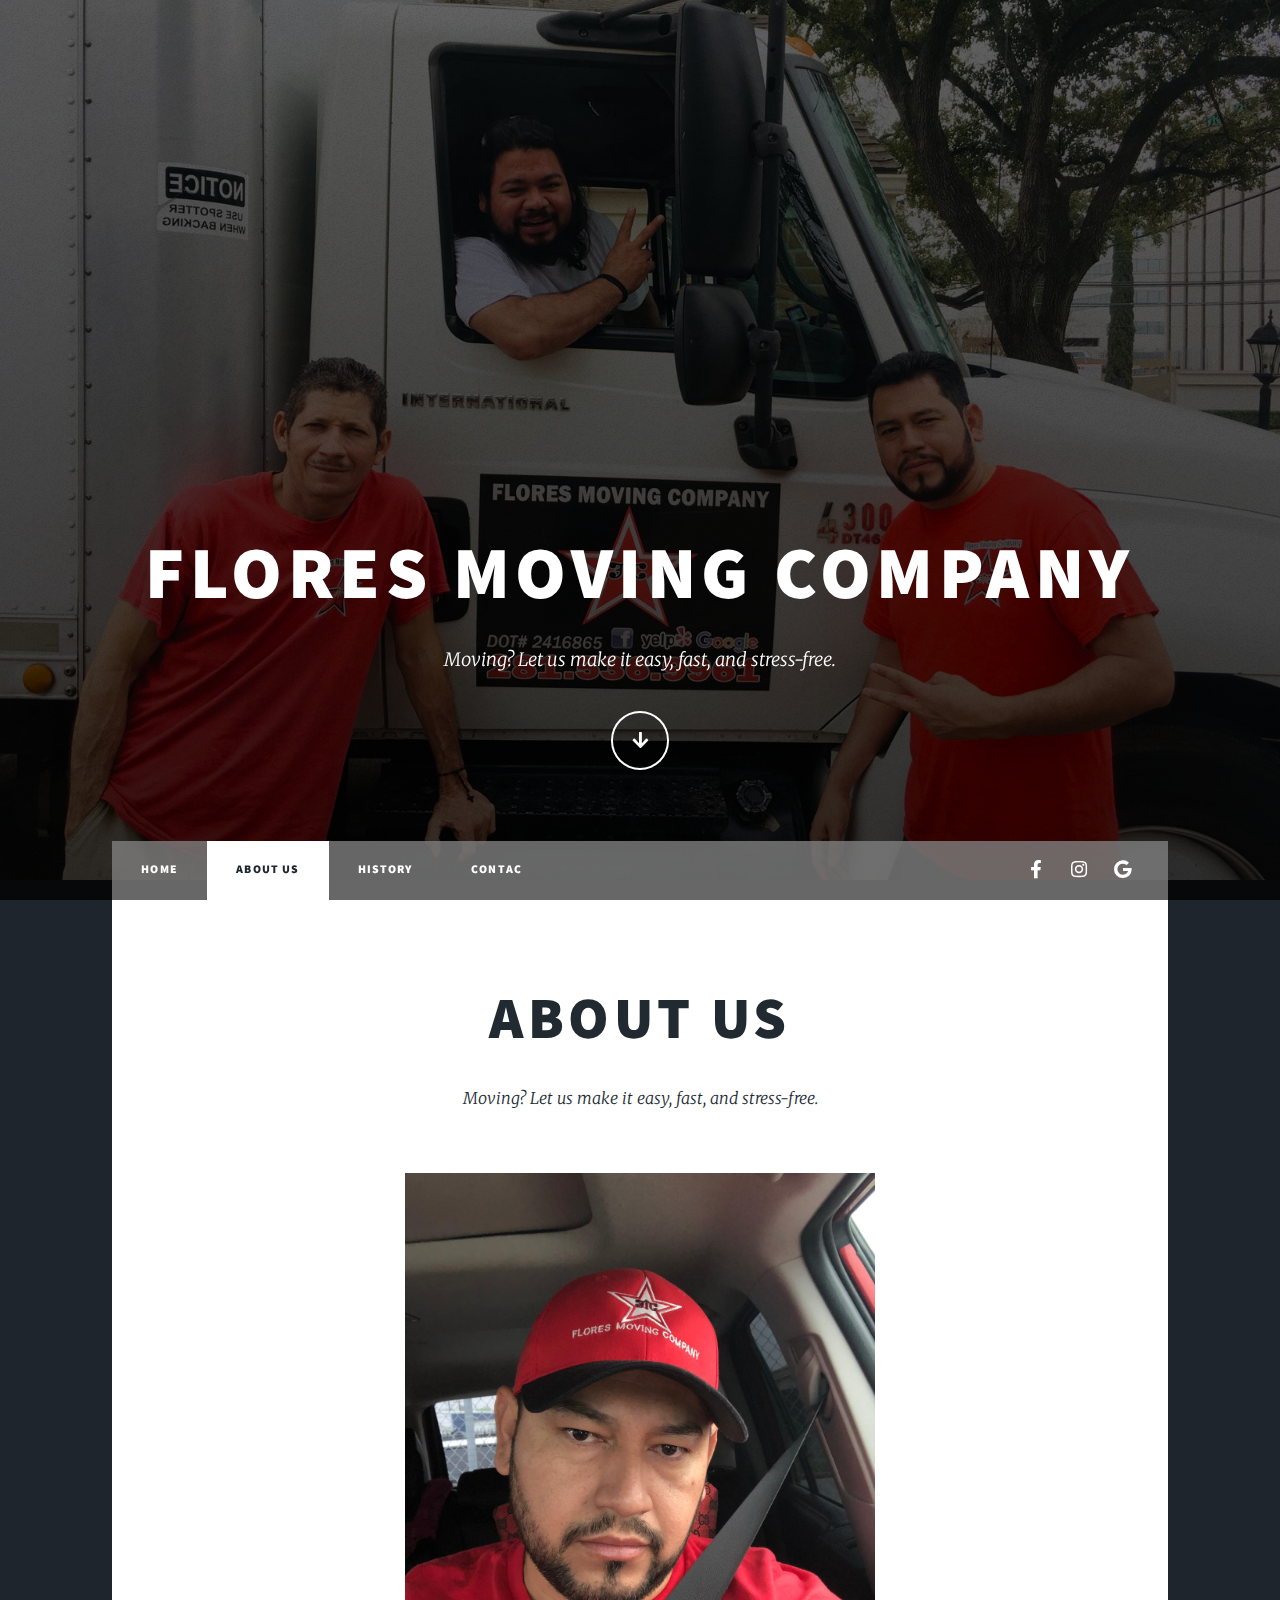
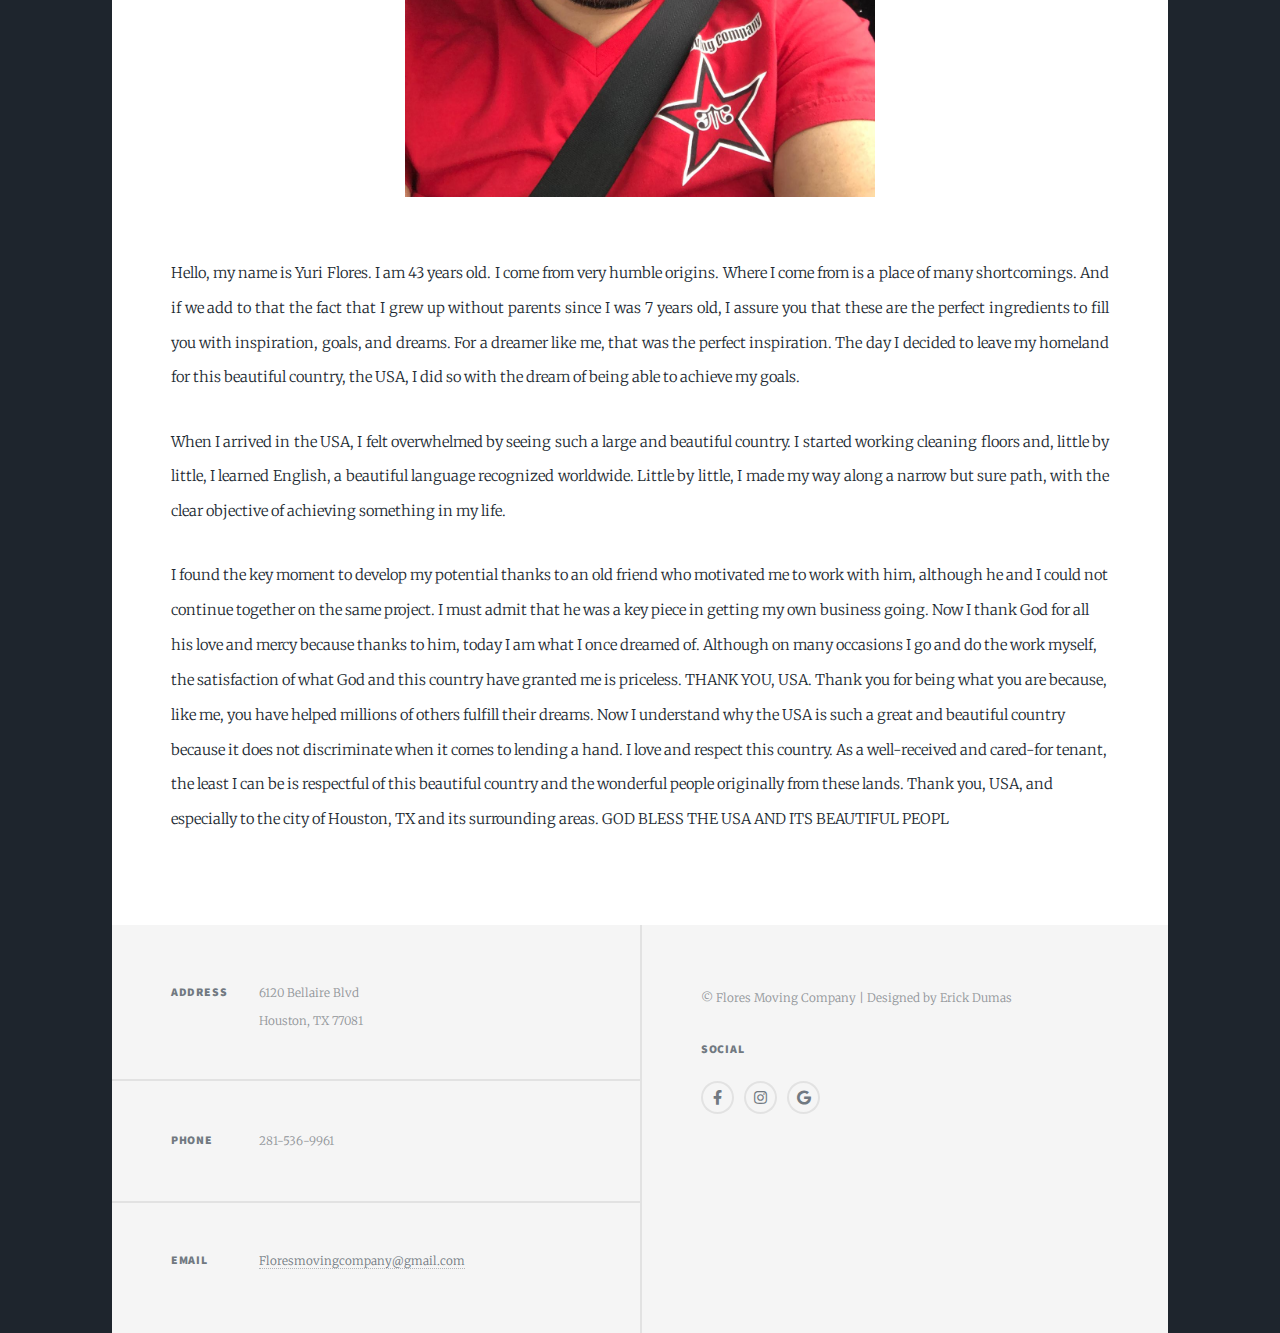
<file: AboutUS.html>
<!DOCTYPE HTML>

<html>
	<head>
		<title>Flores Moving Company</title>
		<meta charset="utf-8" />
		<meta name="viewport" content="width=device-width, initial-scale=1, user-scalable=no" />
		<link rel="stylesheet" href="assets/css/main.css" />
		<noscript><link rel="stylesheet" href="assets/css/noscript.css" /></noscript>
	</head>
	<body class="is-preload">

	<!-- Wrapper -->
			<div id="wrapper" class="fade-in">

				<!-- Intro -->
					<div id="intro">
						<h1>Flores Moving 
						Company</h1>
						<p>Moving? Let us make it easy, fast, and stress-free.</p>
						<ul class="actions">
							<li><a href="#header" class="button icon solid solo fa-arrow-down scrolly">Continue</a></li>
						</ul>
					</div>

				<!-- Header -->
					<header id="header">
						<a href="index.html" class="logo">Flores Moving Company</a>
					</header>

				<!-- Nav -->
					<nav id="nav">
						<ul class="links">
							<li ><a href="index.html">Home</a></li>
							<li class="active"><a href="generic.html">About Us</a></li>
							<li><a href="History.html">History</a></li>
							<li><a href="contac.html">Contac</a></li>
						</ul>
						<ul class="icons">
				
							<li><a href="#" class="icon brands fa-facebook-f"><span class="label">Facebook</span></a></li>
							<li><a href="#" class="icon brands fa-instagram"><span class="label">Instagram</span></a></li>
							<li><a href="https://www.google.com/search?q=your+business+name&hl=en#lrd=0x1234567890:0xabcdef123456789,1" target="_blank" class="icon brands fa-google"><span class="label">Google Reviews</span></a></li>

						</ul>
					</nav>

				<!-- Main -->
					<div id="main">

						<!-- Post -->
							<section class="post">
								<header class="major">
									
									<h1>About Us</h1>
									<p>Moving? Let us make it easy, fast, and stress-free.</p>
								</header>
								<center>
								<div class="image main" style="max-width: 50%; height: auto;">
    <img src="images/About.jpg" alt="" />
</div></center>
								<p>Hello, my name is Yuri Flores. I am 43 years old. I come from very humble origins. Where I come from is a place of many shortcomings. And if we add to that the fact that I grew up without parents since I was 7 years old, I assure you that these are the perfect ingredients to fill you with inspiration, goals, and dreams. For a dreamer like me, that was the perfect inspiration. The day I decided to leave my homeland for this beautiful country, the USA, I did so with the dream of being able to achieve my goals. </p>
								<p>When I arrived in the USA, I felt overwhelmed by seeing such a large and beautiful country. I started working cleaning floors and, little by little, I learned English, a beautiful language recognized worldwide. Little by little, I made my way along a narrow but sure path, with the clear objective of achieving something in my life. </p>I found the key moment to develop my potential thanks to an old friend who motivated me to work with him, although he and I could not continue together on the same project. I must admit that he was a key piece in getting my own business going. Now I thank God for all his love and mercy because thanks to him, today I am what I once dreamed of. Although on many occasions I go and do the work myself, the satisfaction of what God and this country have granted me is priceless. THANK YOU, USA. Thank you for being what you are because, like me, you have helped millions of others fulfill their dreams. Now I understand why the USA is such a great and beautiful country because it does not discriminate when it comes to lending a hand. I love and respect this country. As a well-received and cared-for tenant, the least I can be is respectful of this beautiful country and the wonderful people originally from these lands. Thank you, USA, and especially to the city of Houston, TX and its surrounding areas. GOD BLESS THE USA AND ITS BEAUTIFUL PEOPL</p>
							</section>

					</div>

				<footer id="footer">
    <section class="split contact">
        <section class="alt">
            <h3>Address</h3>
            <p>6120 Bellaire Blvd<br />Houston, TX 77081</p>
        </section>
        <section>
            <h3>Phone</h3>
            <p>281-536-9961</p>
        </section>
        <section>
            <h3>Email</h3>
            <p><a href="mailto:Floresmovingcompany@gmail.com">Floresmovingcompany@gmail.com</a></p>
        </section>
      
    </section>
    <section class="footer-info">
        <p>&copy; Flores Moving Company | Designed by Erick Dumas</p>
         <h3>Social</h3>
            <ul class="icons alt">
            
                <li><a href="#" class="icon brands alt fa-facebook-f"><span class="label">Facebook</span></a></li>
                <li><a href="#" class="icon brands alt fa-instagram"><span class="label">Instagram</span></a></li>
               <li><a href="https://www.google.com/search?q=your+business+name&hl=en#lrd=0x1234567890:0xabcdef123456789,1" target="_blank" class="icon brands fa-google"><span class="label">Google Reviews</span></a></li>

            </ul>
    </section>
</footer>


				<!-- Copyright -->
					
		

		<!-- Scripts -->
			<script src="assets/js/jquery.min.js"></script>
			<script src="assets/js/jquery.scrollex.min.js"></script>
			<script src="assets/js/jquery.scrolly.min.js"></script>
			<script src="assets/js/browser.min.js"></script>
			<script src="assets/js/breakpoints.min.js"></script>
			<script src="assets/js/util.js"></script>
			<script src="assets/js/main.js"></script>

	</body>
</html>
</file>
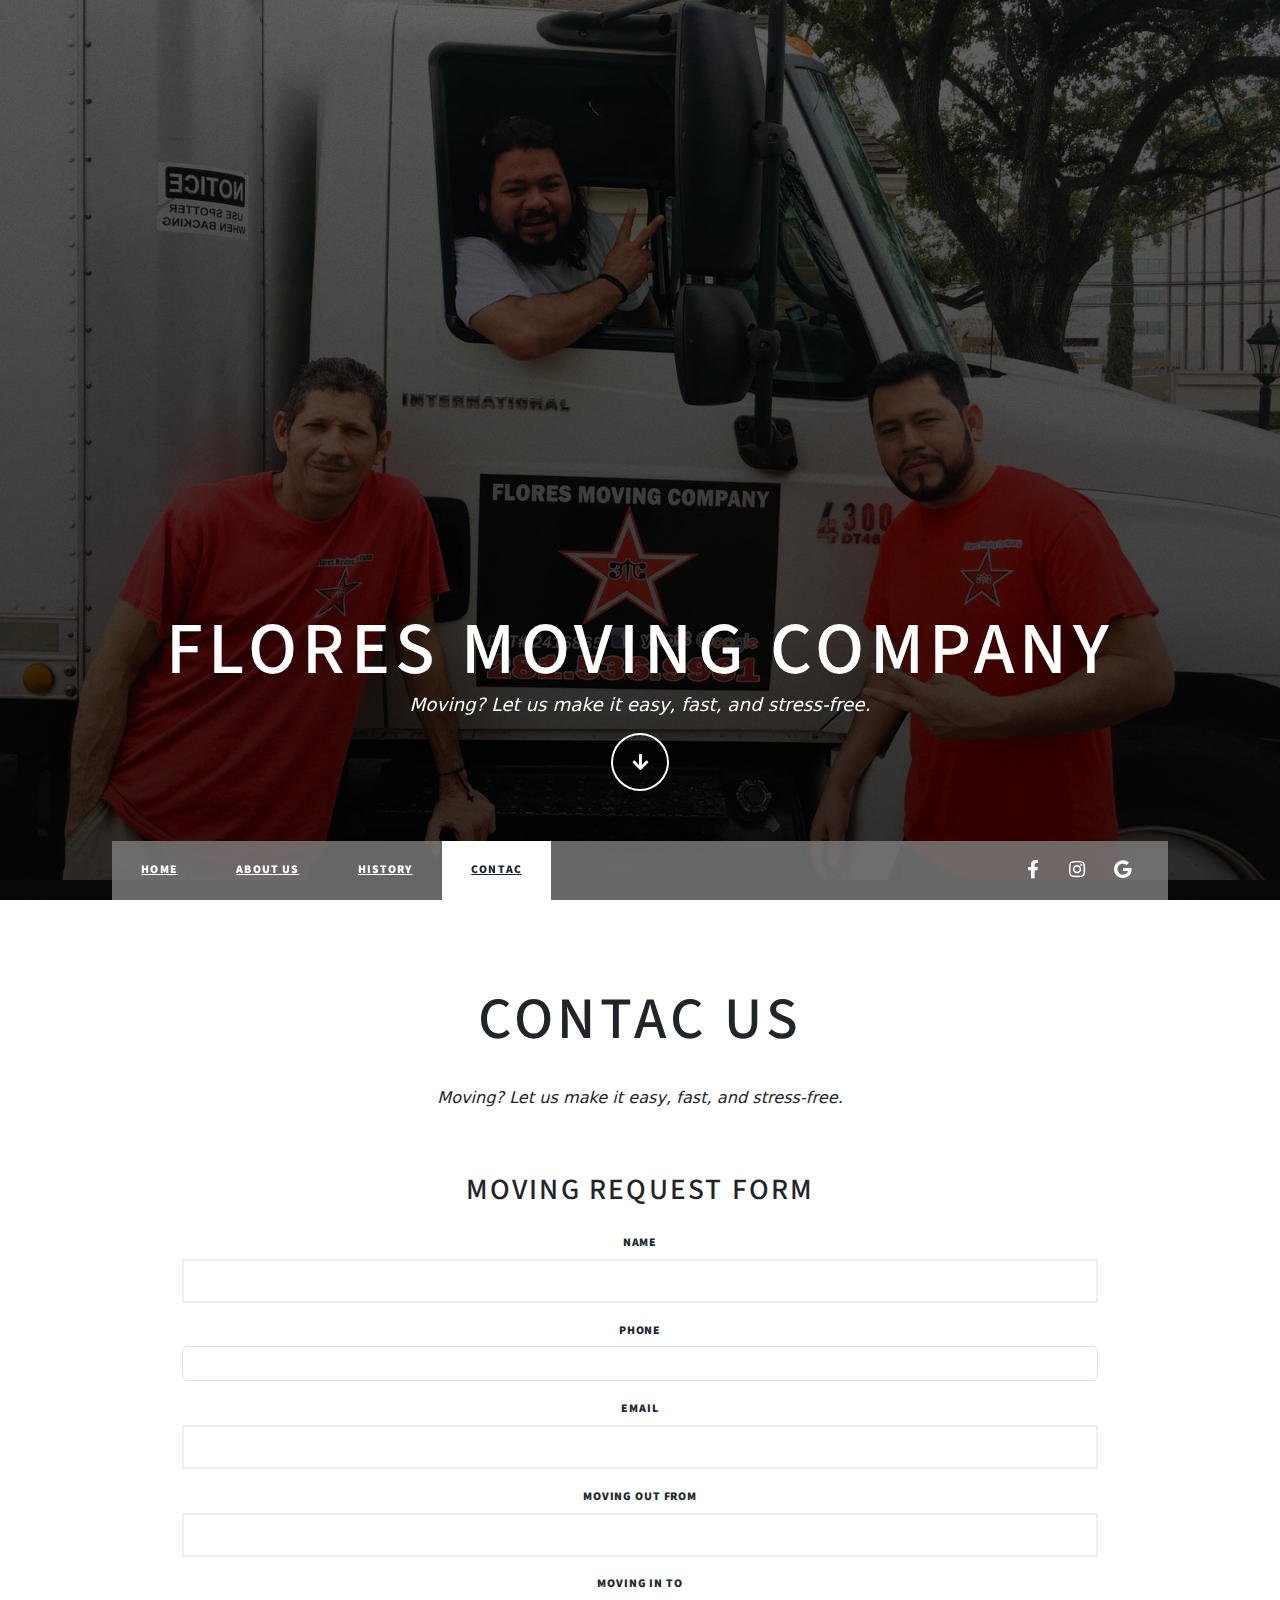
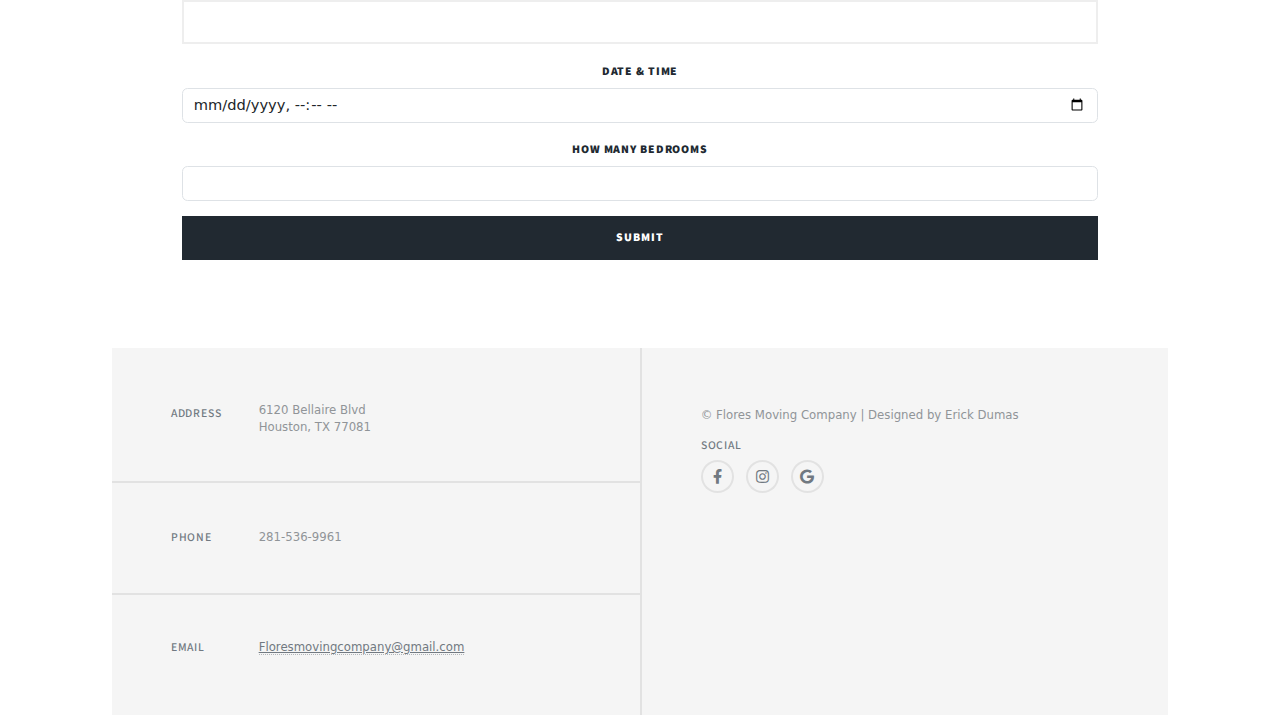
<file: contac.html>
<!DOCTYPE HTML>

<html>
	<head>
		<title>Flores Moving Company</title>
		<meta charset="utf-8" />
		<meta name="viewport" content="width=device-width, initial-scale=1, user-scalable=no" />
		<link rel="stylesheet" href="assets/css/main.css" />
		<noscript><link rel="stylesheet" href="assets/css/noscript.css" /></noscript>
		<link href="https://cdn.jsdelivr.net/npm/bootstrap@5.3.0/dist/css/bootstrap.min.css" rel="stylesheet">
	</head>


	<body class="is-preload">
<div id="preloader">
  <div class="star"></div>
</div>
		<!-- Wrapper -->
			<div id="wrapper" class="fade-in">

				<!-- Intro -->
					<div id="intro">
						<h1>Flores Moving 
						Company</h1>
						<p>Moving? Let us make it easy, fast, and stress-free.</p>
						<ul class="actions">
							<li><a href="#header" class="button icon solid solo fa-arrow-down scrolly">Continue</a></li>
						</ul>
					</div>

				<!-- Header -->
					<header id="header">
						<a href="index.html" class="logo">Flores Moving Company</a>
					</header>

				<!-- Nav -->
					<nav id="nav">
						<ul class="links">
							<li ><a href="index.html">Home</a></li>
							<li><a href="AboutUs.html">About Us</a></li>
							<li ><a href="History.html">History</a></li>
							<li class="active"><a href="contac.html">Contac</a></li>
						</ul>
						<ul class="icons">
				
							<li><a href="#" class="icon brands fa-facebook-f"><span class="label">Facebook</span></a></li>
							<li><a href="#" class="icon brands fa-instagram"><span class="label">Instagram</span></a></li>
							<li><a href="https://www.google.com/search?q=your+business+name&hl=en#lrd=0x1234567890:0xabcdef123456789,1" target="_blank" class="icon brands fa-google"><span class="label">Google Reviews</span></a></li>

						</ul>
					</nav>

				<!-- Main -->
					<div id="main">

						<!-- Post -->
							<section class="post">
								<header class="major">
									
									<h1>Contac US </h1>
									<p>Moving? Let us make it easy, fast, and stress-free.</p>
								</header>
								<center>
								
    
								  <div class="container mt-5">
        <h2 class="mb-4">Moving Request Form</h2>
        <form>
            <div class="mb-3">
                <label for="name" class="form-label">Name</label>
                <input type="text" class="form-control" id="name" required>
            </div>
            <div class="mb-3">
                <label for="phone" class="form-label">Phone</label>
                <input type="tel" class="form-control" id="phone" required>
            </div>
            <div class="mb-3">
                <label for="email" class="form-label">Email</label>
                <input type="email" class="form-control" id="email" required>
            </div>
            <div class="mb-3">
                <label for="movingOut" class="form-label">Moving Out From</label>
                <input type="text" class="form-control" id="movingOut" required>
            </div>
            <div class="mb-3">
                <label for="movingIn" class="form-label">Moving In To</label>
                <input type="text" class="form-control" id="movingIn" required>
            </div>
            <div class="mb-3">
                <label for="dateTime" class="form-label">Date & Time</label>
                <input type="datetime-local" class="form-control" id="dateTime" required>
            </div>
            <div class="mb-3">
                <label for="bedrooms" class="form-label">How Many Bedrooms</label>
                <input type="number" class="form-control" id="bedrooms" min="1" required>
            </div>
            <button type="submit" class="button primary fit">Submit</button>
        </form>
    </div>
    <script src="https://cdn.jsdelivr.net/npm/bootstrap@5.3.0/dist/js/bootstrap.bundle.min.js"></script></p>

							</section>

					</div>

				<footer id="footer">
    <section class="split contact">
        <section class="alt">
            <h3>Address</h3>
            <p>6120 Bellaire Blvd<br />Houston, TX 77081</p>
        </section>
        <section>
            <h3>Phone</h3>
            <p>281-536-9961</p>
        </section>
        <section>
            <h3>Email</h3>
            <p><a href="mailto:Floresmovingcompany@gmail.com">Floresmovingcompany@gmail.com</a></p>
        </section>
      
    </section>
    <section class="footer-info">
        <p>&copy; Flores Moving Company | Designed by Erick Dumas</p>
         <h3>Social</h3>
            <ul class="icons alt">
            
                <li><a href="#" class="icon brands alt fa-facebook-f"><span class="label">Facebook</span></a></li>
                <li><a href="#" class="icon brands alt fa-instagram"><span class="label">Instagram</span></a></li>
               <li><a href="https://www.google.com/search?q=your+business+name&hl=en#lrd=0x1234567890:0xabcdef123456789,1" target="_blank" class="icon brands fa-google"><span class="label">Google Reviews</span></a></li>

            </ul>
    </section>
</footer>


				<!-- Copyright -->
					
		

		<!-- Scripts -->
			<script src="assets/js/jquery.min.js"></script>
			<script src="assets/js/jquery.scrollex.min.js"></script>
			<script src="assets/js/jquery.scrolly.min.js"></script>
			<script src="assets/js/browser.min.js"></script>
			<script src="assets/js/breakpoints.min.js"></script>
			<script src="assets/js/util.js"></script>
			<script src="assets/js/main.js"></script>

	</body>
</html>
</file>
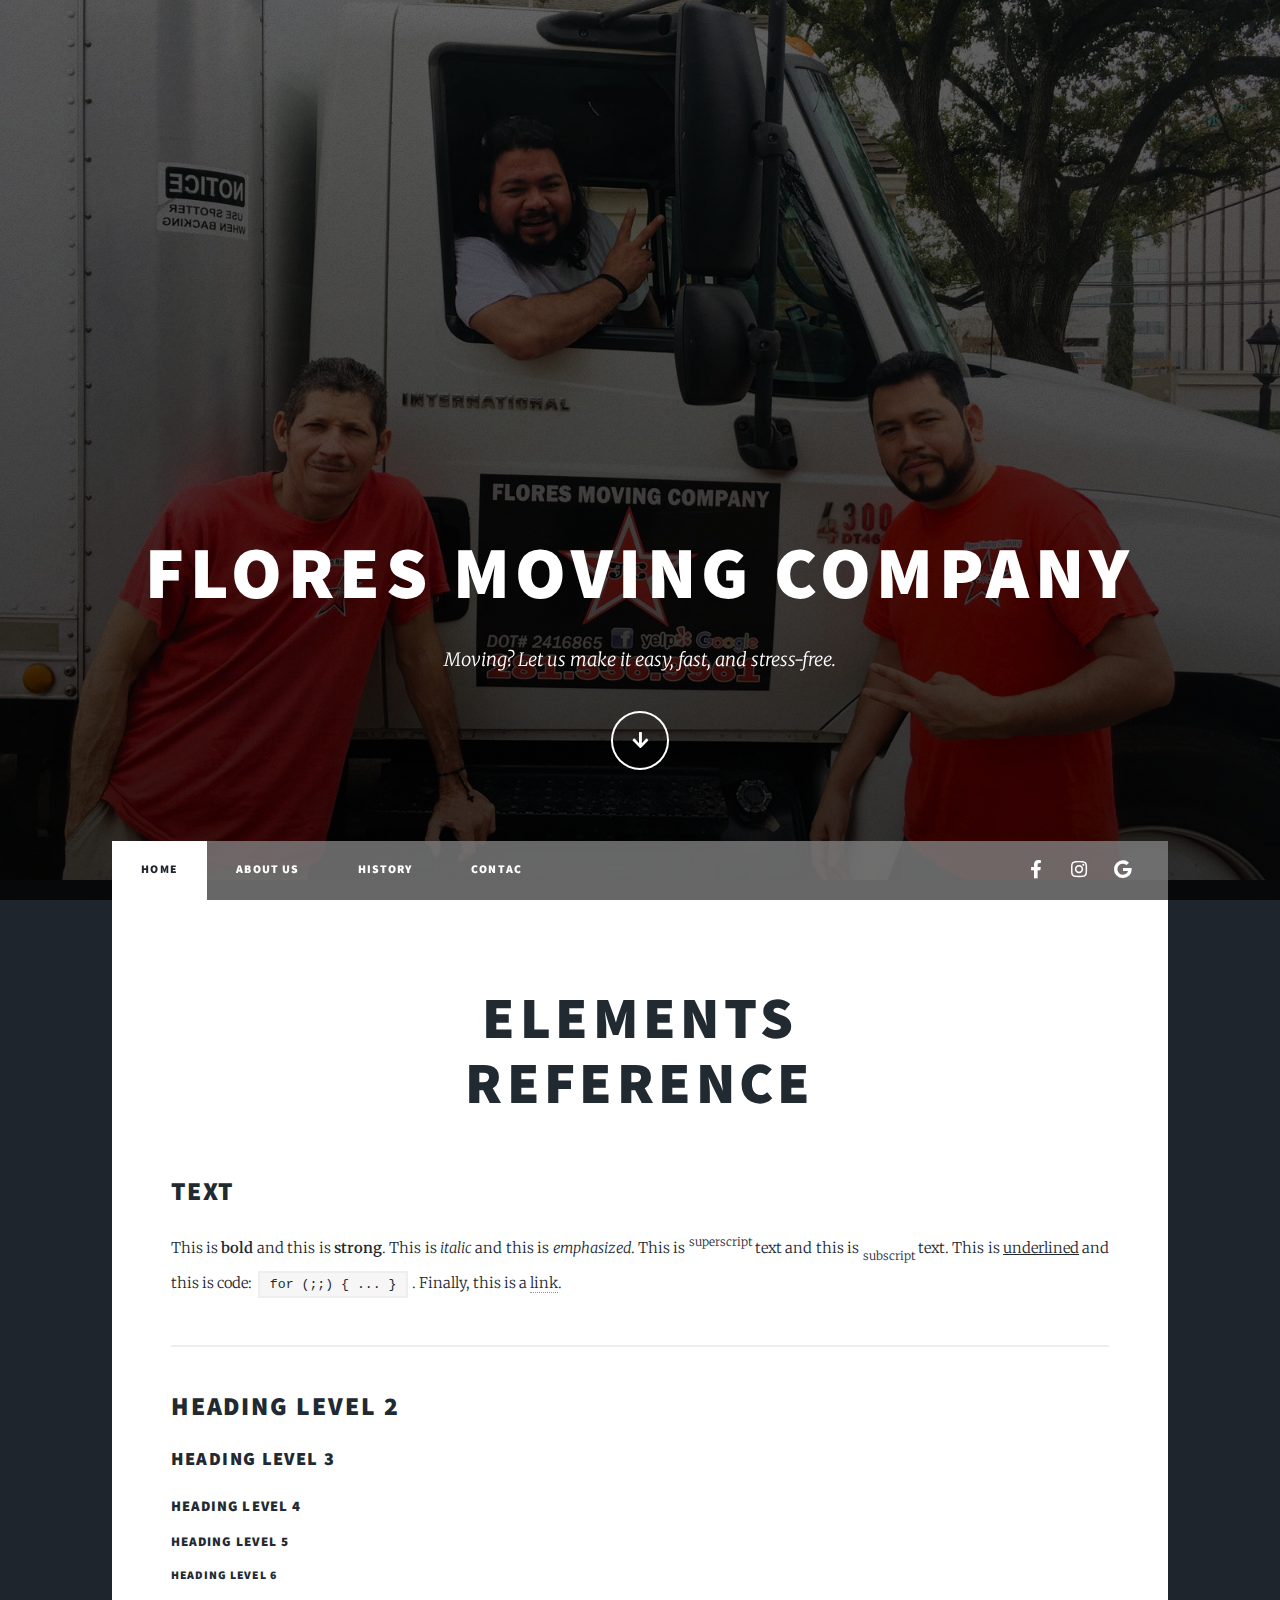
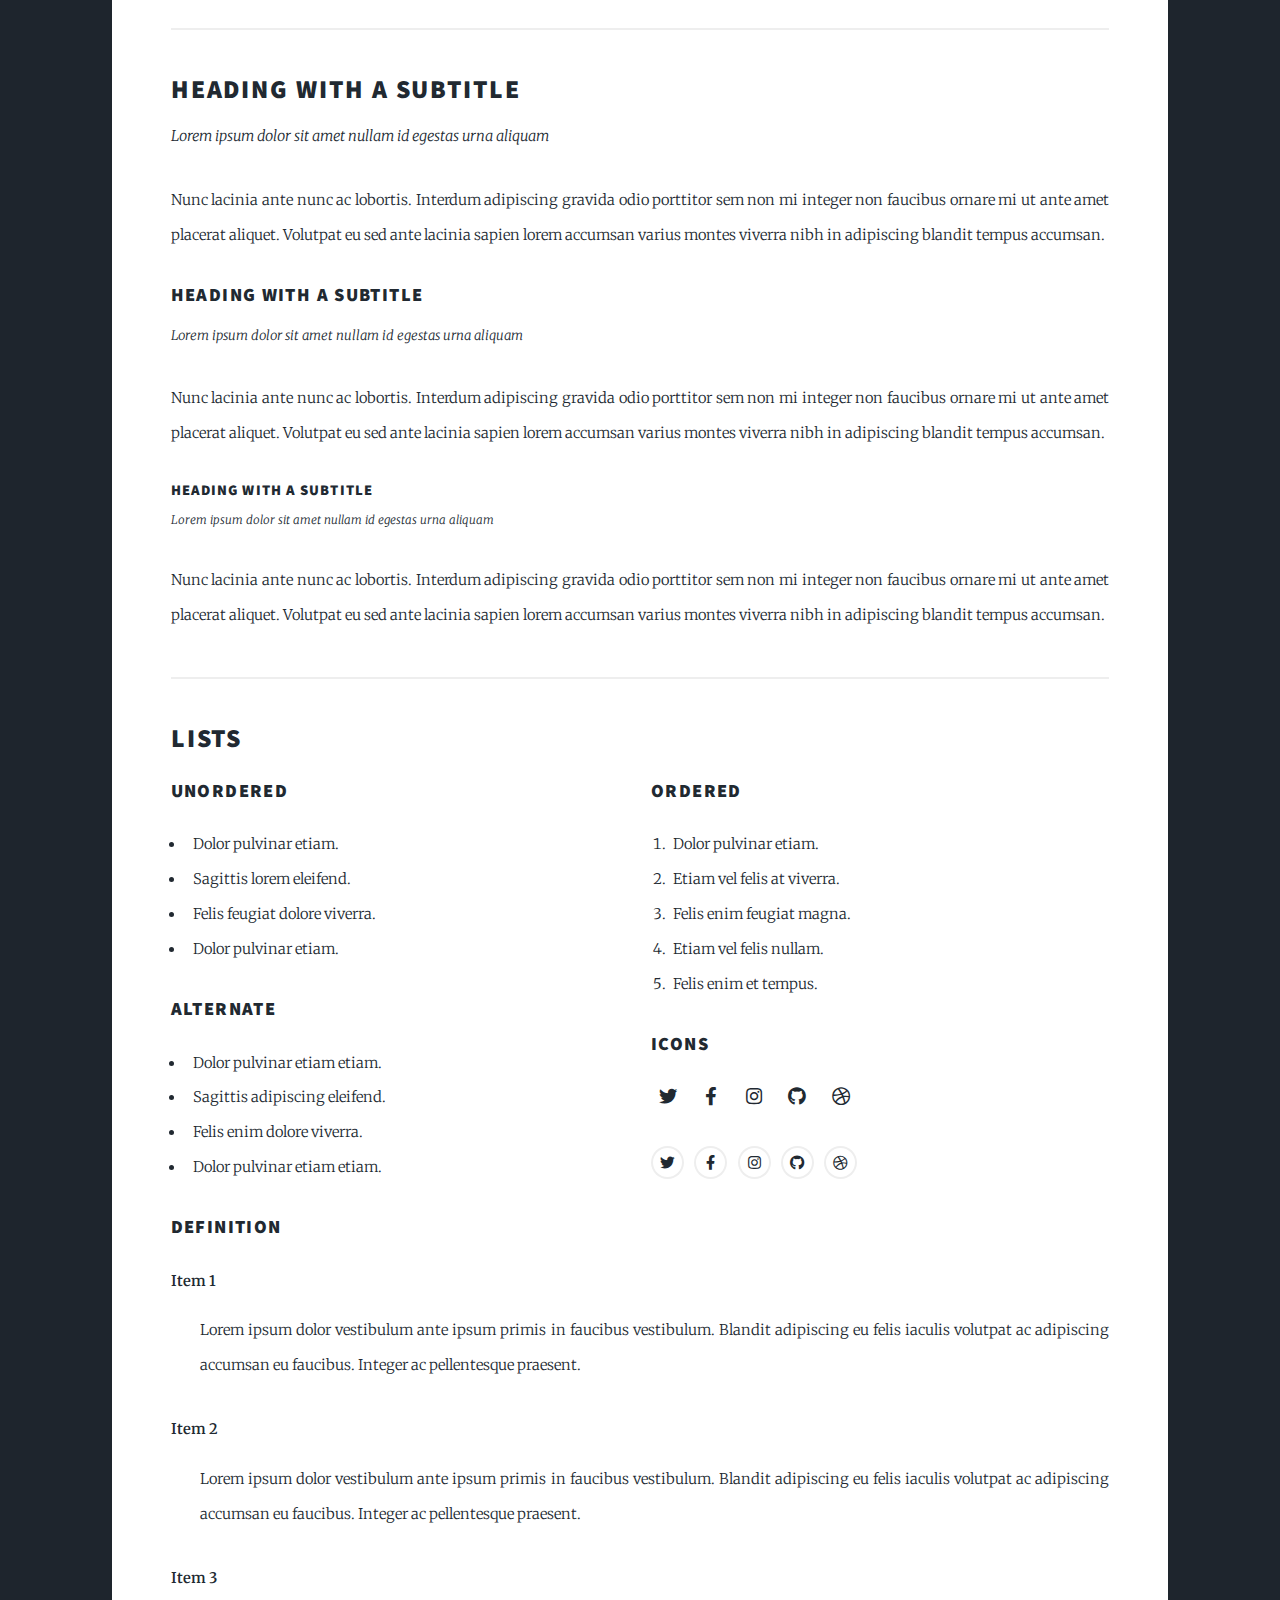
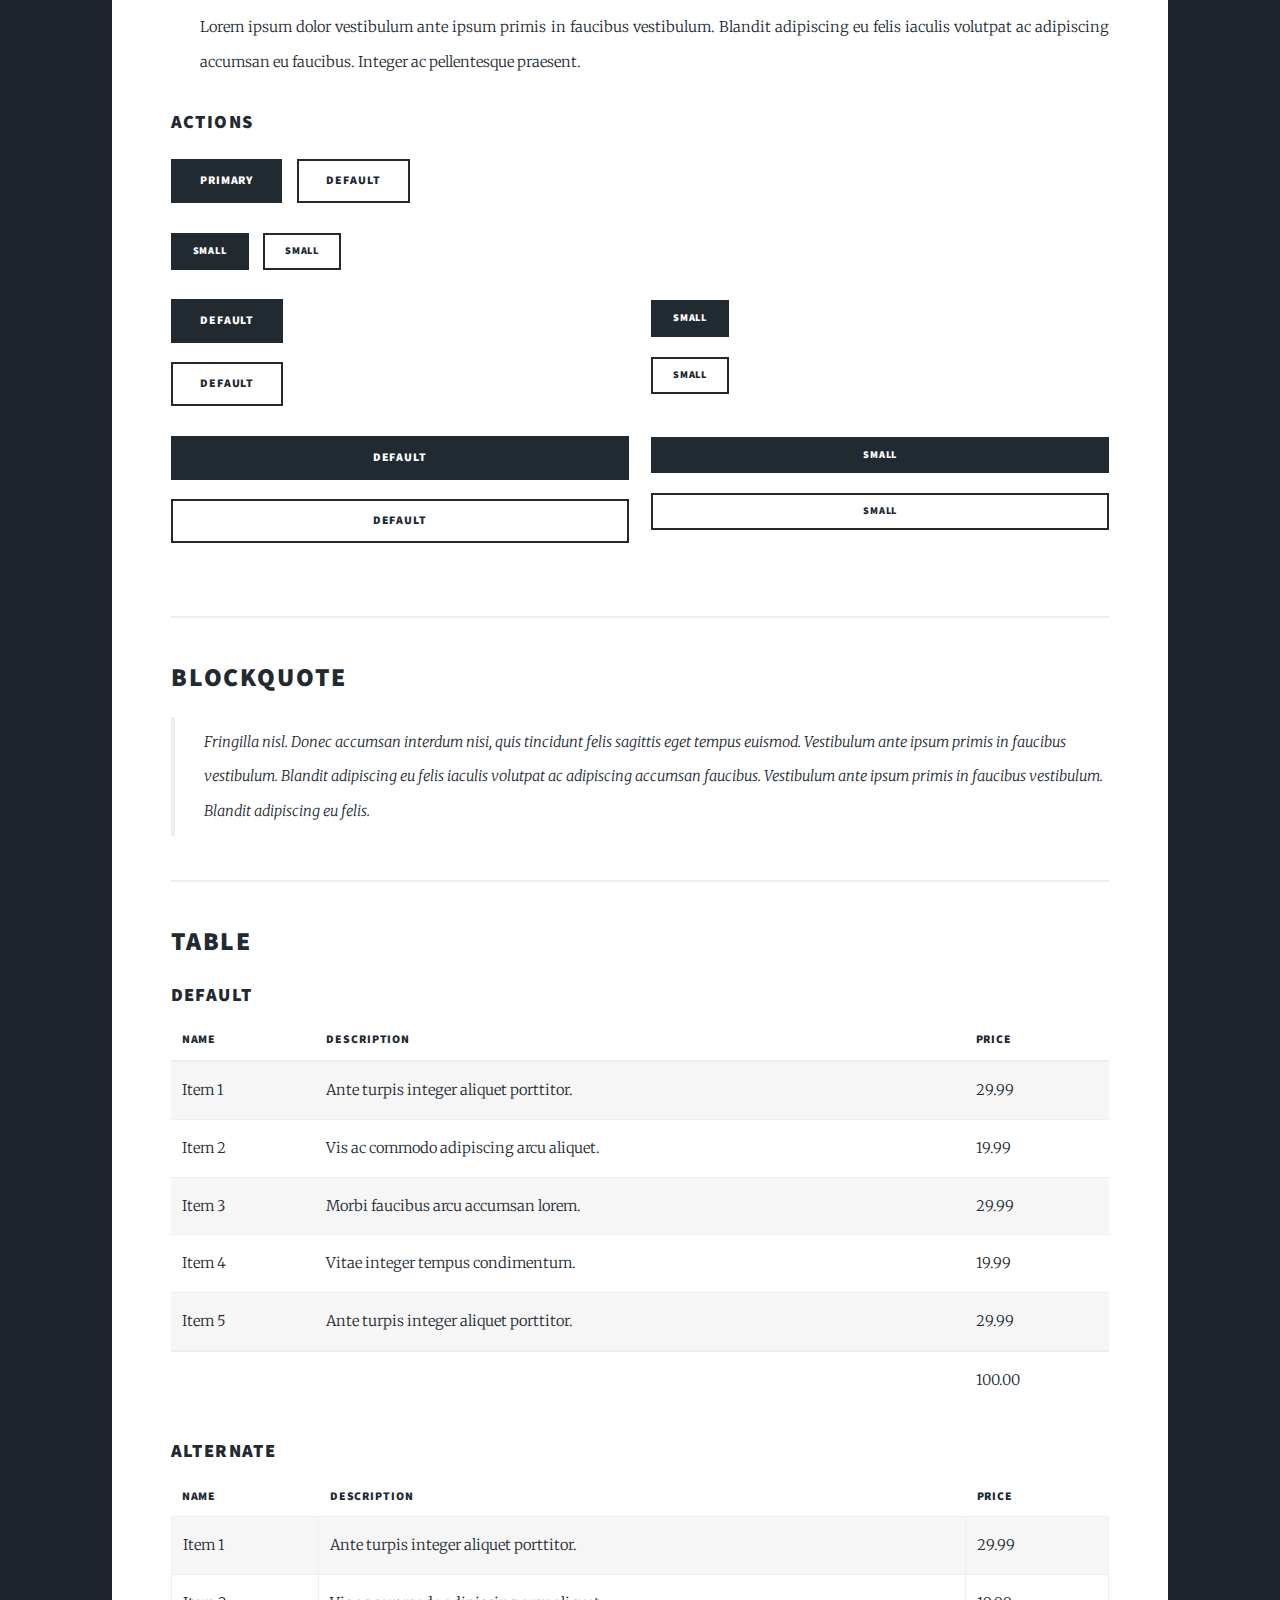
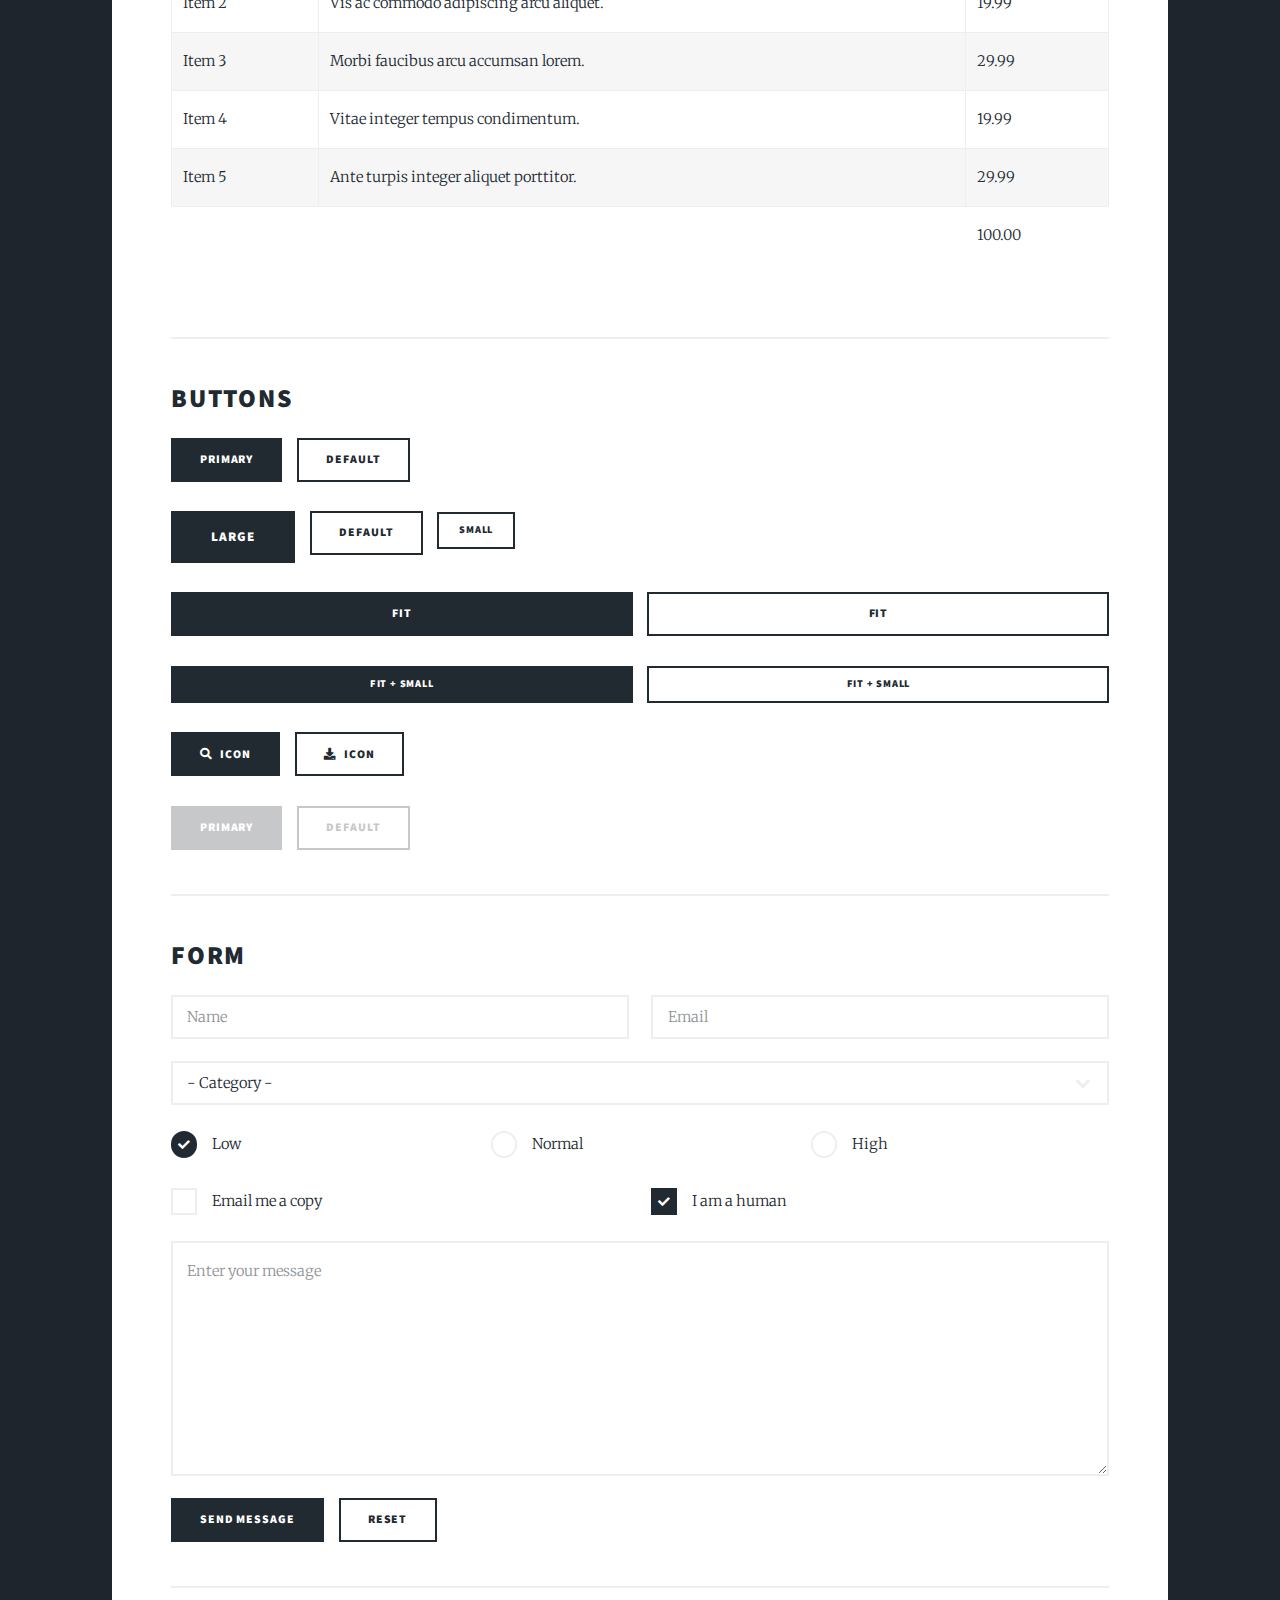
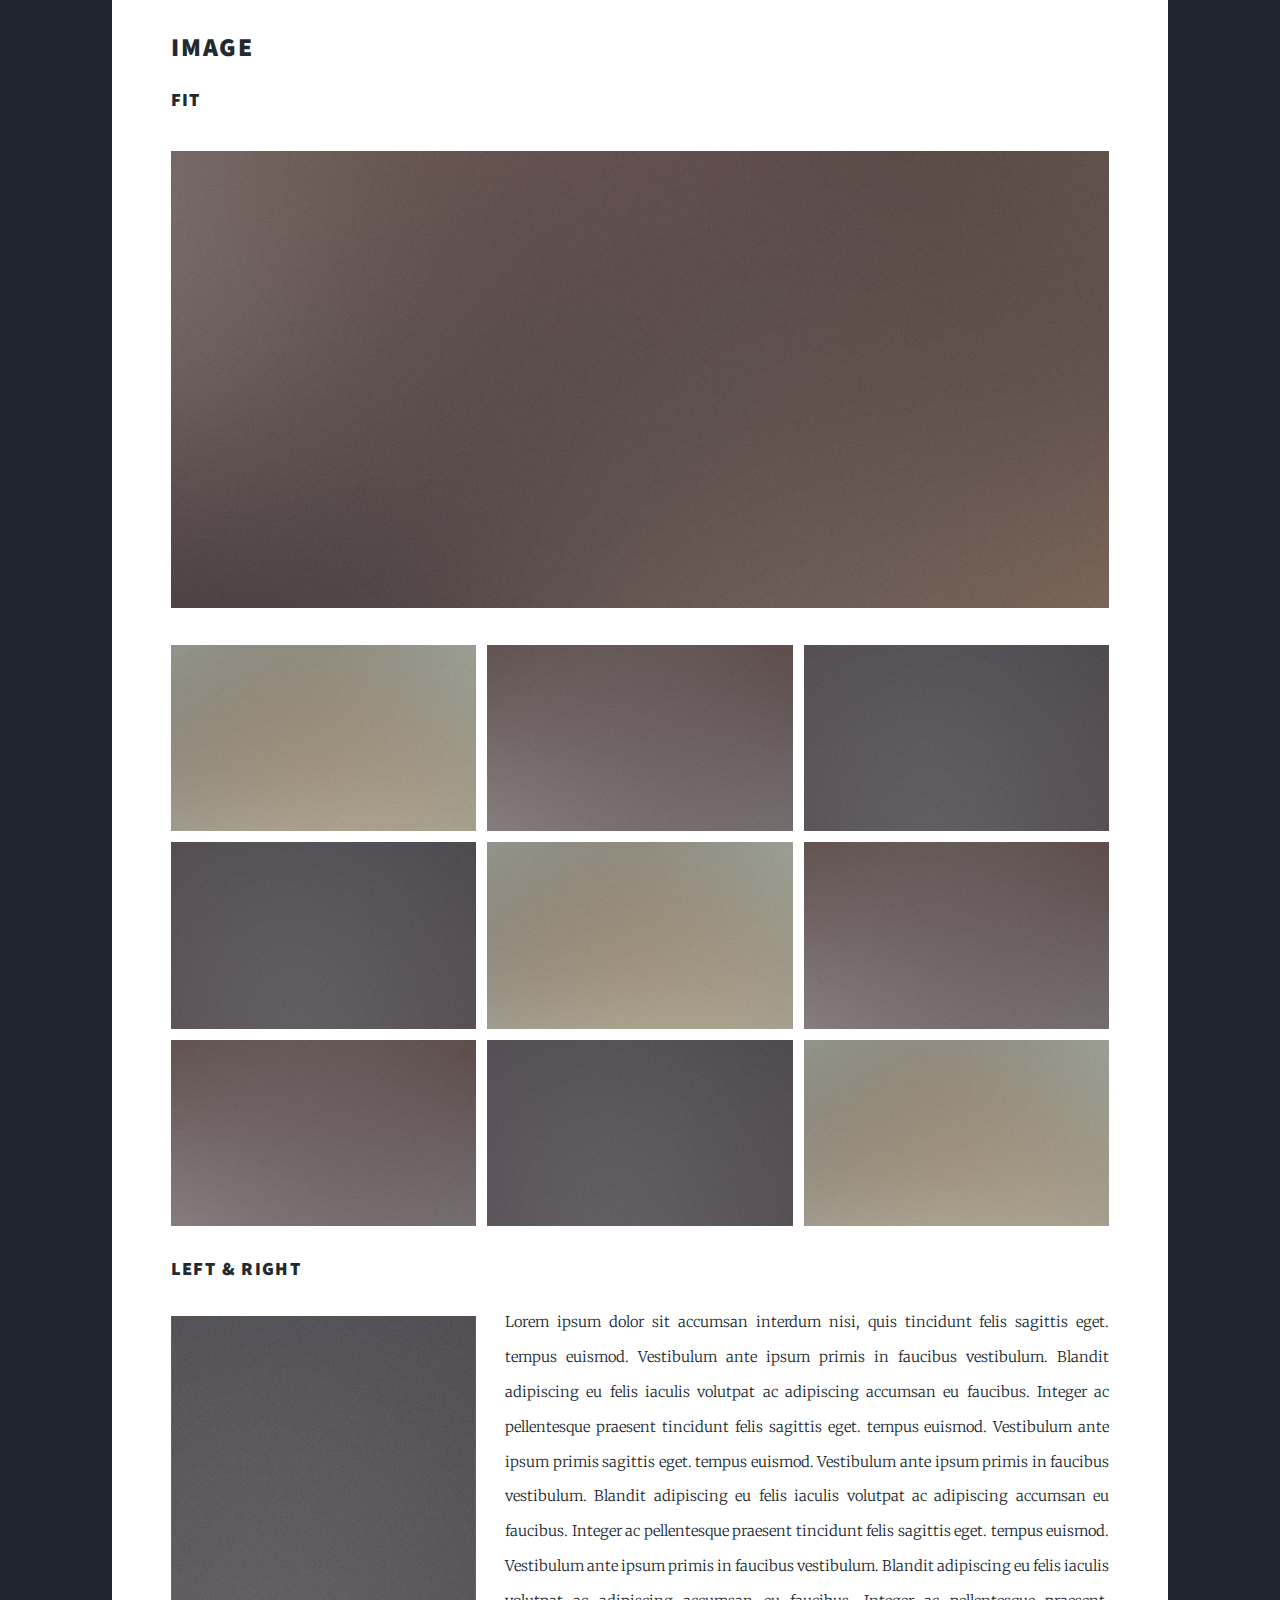
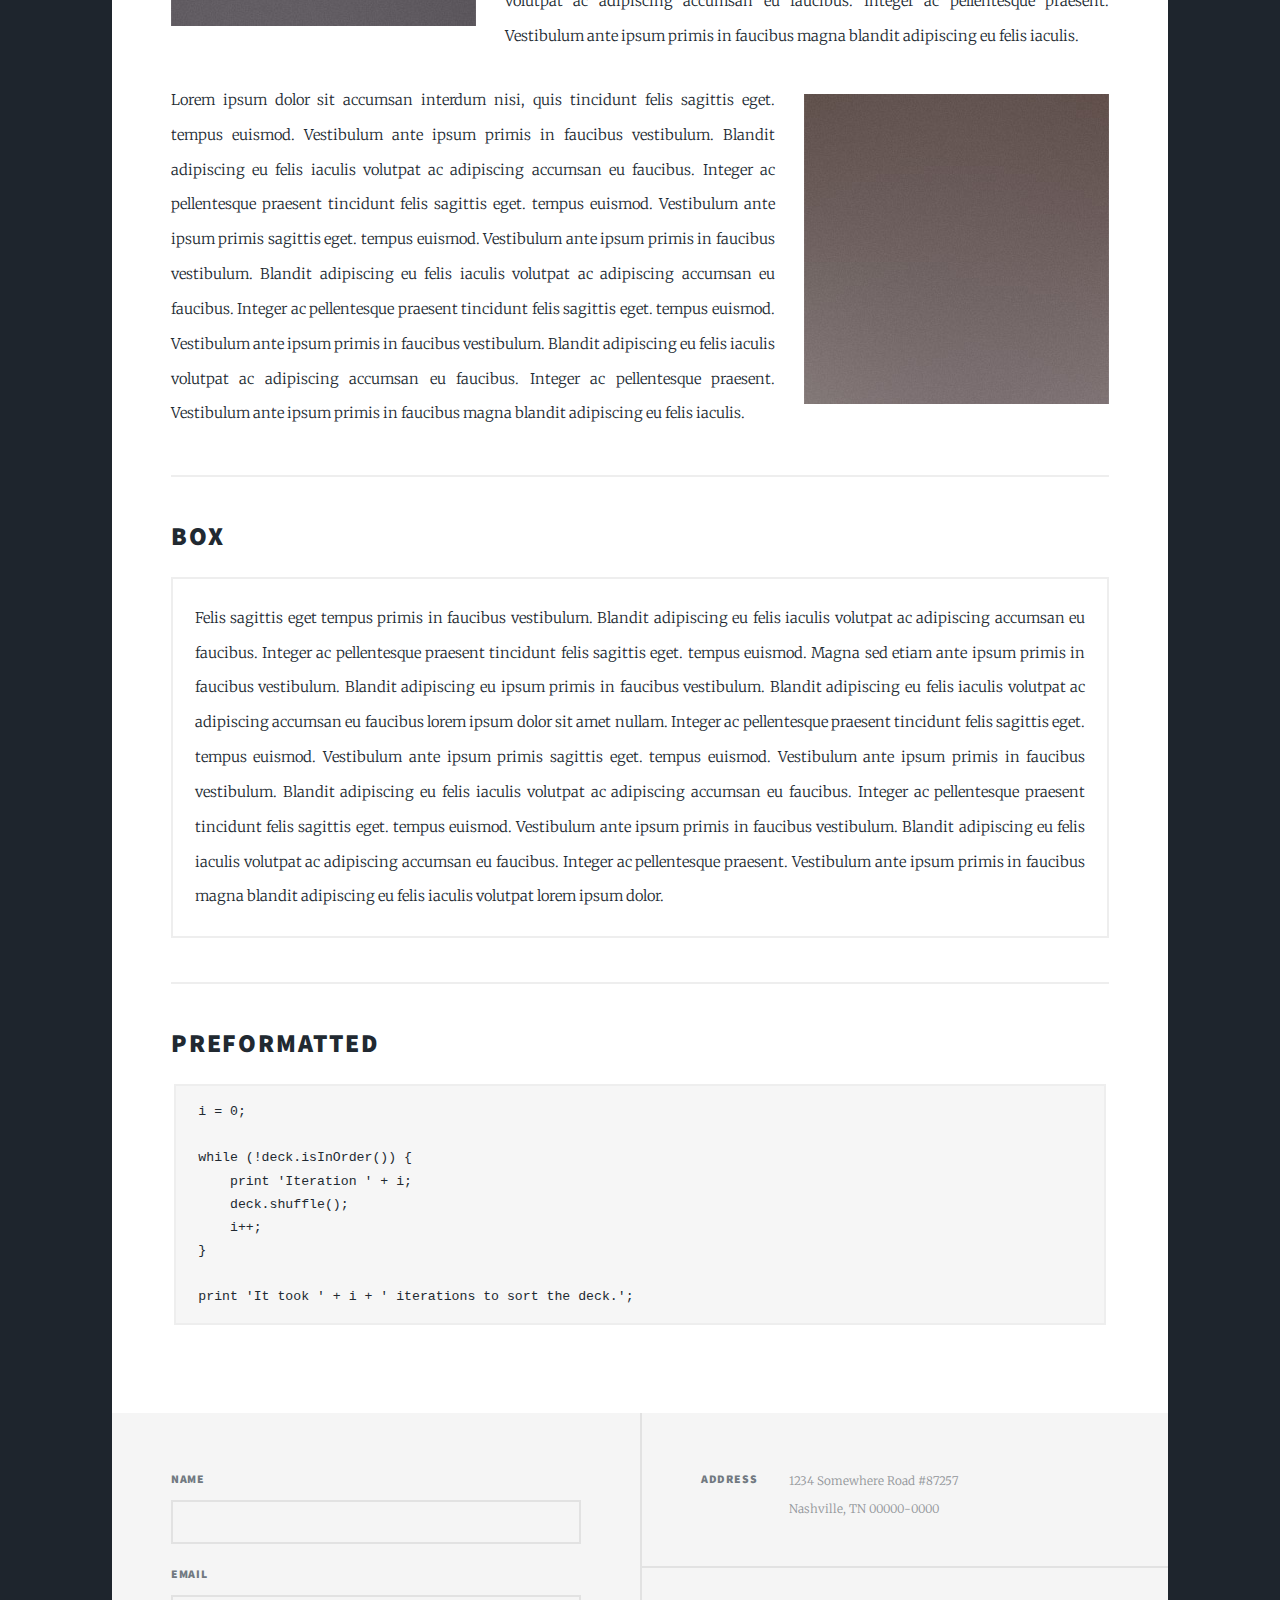
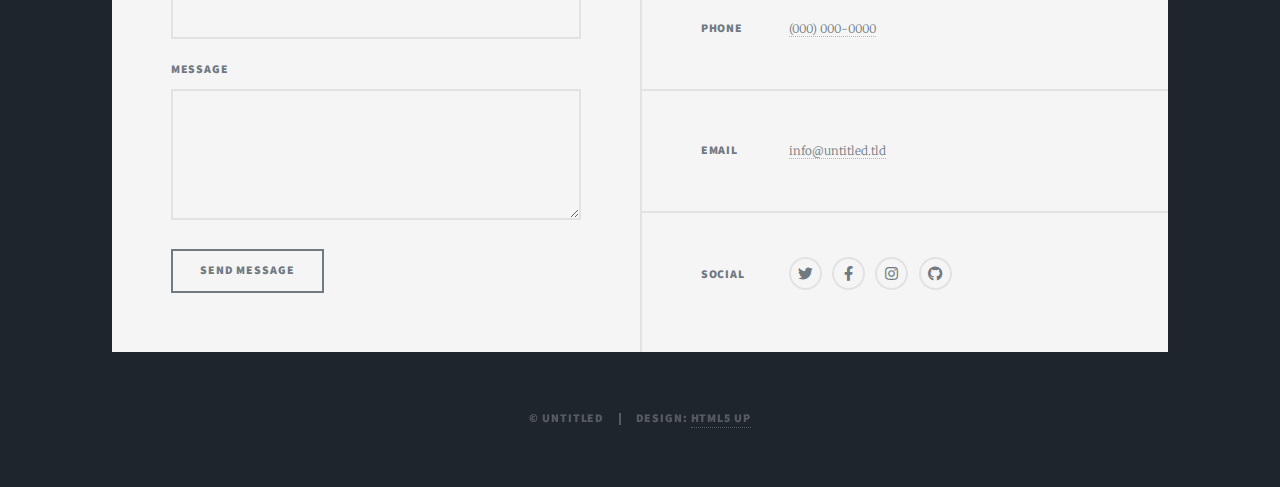
<file: elements.html>
<!DOCTYPE HTML>

<html>
	<head>
		<title>Flores Moving Company</title>
		<meta charset="utf-8" />
		<meta name="viewport" content="width=device-width, initial-scale=1, user-scalable=no" />
		<link rel="stylesheet" href="assets/css/main.css" />
		<noscript><link rel="stylesheet" href="assets/css/noscript.css" /></noscript>
	</head>


	<body class="is-preload">
<div id="preloader">
  <div class="star"></div>
</div>
		<!-- Wrapper -->
			<div id="wrapper" class="fade-in">

				<!-- Intro -->
					<div id="intro">
						<h1>Flores Moving 
						Company</h1>
						<p>Moving? Let us make it easy, fast, and stress-free.</p>
						<ul class="actions">
							<li><a href="#header" class="button icon solid solo fa-arrow-down scrolly">Continue</a></li>
						</ul>
					</div>

				<!-- Header -->
					<header id="header">
						<a href="index.html" class="logo">Flores Moving Company</a>
					</header>

				<!-- Nav -->
					<nav id="nav">
						<ul class="links">
							<li class="active"><a href="index.html">Home</a></li>
							<li><a href="AboutUs.html">About Us</a></li>
							<li><a href="History.html">History</a></li>
							<li><a href="elements.html">Contac</a></li>
						</ul>
						<ul class="icons">
				
							<li><a href="#" class="icon brands fa-facebook-f"><span class="label">Facebook</span></a></li>
							<li><a href="#" class="icon brands fa-instagram"><span class="label">Instagram</span></a></li>
							<li><a href="https://www.google.com/search?q=your+business+name&hl=en#lrd=0x1234567890:0xabcdef123456789,1" target="_blank" class="icon brands fa-google"><span class="label">Google Reviews</span></a></li>

						</ul>
					</nav>

				<!-- Main -->					<div id="main">

						<!-- Post -->
							<section class="post">
								<header class="major">
									<h1>Elements<br />
									Reference</h1>
								</header>

								<!-- Text stuff -->
									<h2>Text</h2>
									<p>This is <b>bold</b> and this is <strong>strong</strong>. This is <i>italic</i> and this is <em>emphasized</em>.
									This is <sup>superscript</sup> text and this is <sub>subscript</sub> text.
									This is <u>underlined</u> and this is code: <code>for (;;) { ... }</code>.
									Finally, this is a <a href="#">link</a>.</p>
									<hr />
									<h2>Heading Level 2</h2>
									<h3>Heading Level 3</h3>
									<h4>Heading Level 4</h4>
									<h5>Heading Level 5</h5>
									<h6>Heading Level 6</h6>
									<hr />
									<header>
										<h2>Heading with a Subtitle</h2>
										<p>Lorem ipsum dolor sit amet nullam id egestas urna aliquam</p>
									</header>
									<p>Nunc lacinia ante nunc ac lobortis. Interdum adipiscing gravida odio porttitor sem non mi integer non faucibus ornare mi ut ante amet placerat aliquet. Volutpat eu sed ante lacinia sapien lorem accumsan varius montes viverra nibh in adipiscing blandit tempus accumsan.</p>
									<header>
										<h3>Heading with a Subtitle</h3>
										<p>Lorem ipsum dolor sit amet nullam id egestas urna aliquam</p>
									</header>
									<p>Nunc lacinia ante nunc ac lobortis. Interdum adipiscing gravida odio porttitor sem non mi integer non faucibus ornare mi ut ante amet placerat aliquet. Volutpat eu sed ante lacinia sapien lorem accumsan varius montes viverra nibh in adipiscing blandit tempus accumsan.</p>
									<header>
										<h4>Heading with a Subtitle</h4>
										<p>Lorem ipsum dolor sit amet nullam id egestas urna aliquam</p>
									</header>
									<p>Nunc lacinia ante nunc ac lobortis. Interdum adipiscing gravida odio porttitor sem non mi integer non faucibus ornare mi ut ante amet placerat aliquet. Volutpat eu sed ante lacinia sapien lorem accumsan varius montes viverra nibh in adipiscing blandit tempus accumsan.</p>

									<hr />

								<!-- Lists -->
									<h2>Lists</h2>
									<div class="row">
										<div class="col-6 col-12-small">

											<h3>Unordered</h3>
											<ul>
												<li>Dolor pulvinar etiam.</li>
												<li>Sagittis lorem eleifend.</li>
												<li>Felis feugiat dolore viverra.</li>
												<li>Dolor pulvinar etiam.</li>
											</ul>

											<h3>Alternate</h3>
											<ul class="alt">
												<li>Dolor pulvinar etiam etiam.</li>
												<li>Sagittis adipiscing eleifend.</li>
												<li>Felis enim dolore viverra.</li>
												<li>Dolor pulvinar etiam etiam.</li>
											</ul>

										</div>
										<div class="col-6 col-12-small">

											<h3>Ordered</h3>
											<ol>
												<li>Dolor pulvinar etiam.</li>
												<li>Etiam vel felis at viverra.</li>
												<li>Felis enim feugiat magna.</li>
												<li>Etiam vel felis nullam.</li>
												<li>Felis enim et tempus.</li>
											</ol>

											<h3>Icons</h3>
											<ul class="icons">
												<li><a href="#" class="icon brands fa-twitter"><span class="label">Twitter</span></a></li>
												<li><a href="#" class="icon brands fa-facebook-f"><span class="label">Facebook</span></a></li>
												<li><a href="#" class="icon brands fa-instagram"><span class="label">Instagram</span></a></li>
												<li><a href="#" class="icon brands fa-github"><span class="label">Github</span></a></li>
												<li><a href="#" class="icon brands fa-dribbble"><span class="label">Dribbble</span></a></li>
											</ul>
											<ul class="icons alt">
												<li><a href="#" class="icon brands alt fa-twitter"><span class="label">Twitter</span></a></li>
												<li><a href="#" class="icon brands alt fa-facebook-f"><span class="label">Facebook</span></a></li>
												<li><a href="#" class="icon brands alt fa-instagram"><span class="label">Instagram</span></a></li>
												<li><a href="#" class="icon brands alt fa-github"><span class="label">Github</span></a></li>
												<li><a href="#" class="icon brands alt fa-dribbble"><span class="label">Dribbble</span></a></li>
											</ul>

										</div>
									</div>
									<h3>Definition</h3>
									<dl>
										<dt>Item 1</dt>
										<dd>
											<p>Lorem ipsum dolor vestibulum ante ipsum primis in faucibus vestibulum. Blandit adipiscing eu felis iaculis volutpat ac adipiscing accumsan eu faucibus. Integer ac pellentesque praesent.</p>
										</dd>
										<dt>Item 2</dt>
										<dd>
											<p>Lorem ipsum dolor vestibulum ante ipsum primis in faucibus vestibulum. Blandit adipiscing eu felis iaculis volutpat ac adipiscing accumsan eu faucibus. Integer ac pellentesque praesent.</p>
										</dd>
										<dt>Item 3</dt>
										<dd>
											<p>Lorem ipsum dolor vestibulum ante ipsum primis in faucibus vestibulum. Blandit adipiscing eu felis iaculis volutpat ac adipiscing accumsan eu faucibus. Integer ac pellentesque praesent.</p>
										</dd>
									</dl>

									<h3>Actions</h3>
									<ul class="actions">
										<li><a href="#" class="button primary">Primary</a></li>
										<li><a href="#" class="button">Default</a></li>
									</ul>
									<ul class="actions small">
										<li><a href="#" class="button primary small">Small</a></li>
										<li><a href="#" class="button small">Small</a></li>
									</ul>
									<div class="row">
										<div class="col-6 col-12-small">
											<ul class="actions stacked">
												<li><a href="#" class="button primary">Default</a></li>
												<li><a href="#" class="button">Default</a></li>
											</ul>
										</div>
										<div class="col-6 col-12-small">
											<ul class="actions stacked">
												<li><a href="#" class="button primary small">Small</a></li>
												<li><a href="#" class="button small">Small</a></li>
											</ul>
										</div>
									</div>
									<div class="row">
										<div class="col-6 col-12-small">
											<ul class="actions stacked">
												<li><a href="#" class="button primary fit">Default</a></li>
												<li><a href="#" class="button fit">Default</a></li>
											</ul>
										</div>
										<div class="col-6 col-12-small">
											<ul class="actions stacked">
												<li><a href="#" class="button primary small fit">Small</a></li>
												<li><a href="#" class="button small fit">Small</a></li>
											</ul>
										</div>
									</div>

									<hr />

								<!-- Blockquote -->
									<h2>Blockquote</h2>
									<blockquote>Fringilla nisl. Donec accumsan interdum nisi, quis tincidunt felis sagittis eget tempus euismod. Vestibulum ante ipsum primis in faucibus vestibulum. Blandit adipiscing eu felis iaculis volutpat ac adipiscing accumsan faucibus. Vestibulum ante ipsum primis in faucibus vestibulum. Blandit adipiscing eu felis.</blockquote>

									<hr />

								<!-- Table -->
									<h2>Table</h2>

									<h3>Default</h3>
									<div class="table-wrapper">
										<table>
											<thead>
												<tr>
													<th>Name</th>
													<th>Description</th>
													<th>Price</th>
												</tr>
											</thead>
											<tbody>
												<tr>
													<td>Item 1</td>
													<td>Ante turpis integer aliquet porttitor.</td>
													<td>29.99</td>
												</tr>
												<tr>
													<td>Item 2</td>
													<td>Vis ac commodo adipiscing arcu aliquet.</td>
													<td>19.99</td>
												</tr>
												<tr>
													<td>Item 3</td>
													<td> Morbi faucibus arcu accumsan lorem.</td>
													<td>29.99</td>
												</tr>
												<tr>
													<td>Item 4</td>
													<td>Vitae integer tempus condimentum.</td>
													<td>19.99</td>
												</tr>
												<tr>
													<td>Item 5</td>
													<td>Ante turpis integer aliquet porttitor.</td>
													<td>29.99</td>
												</tr>
											</tbody>
											<tfoot>
												<tr>
													<td colspan="2"></td>
													<td>100.00</td>
												</tr>
											</tfoot>
										</table>
									</div>

									<h3>Alternate</h3>
									<div class="table-wrapper">
										<table class="alt">
											<thead>
												<tr>
													<th>Name</th>
													<th>Description</th>
													<th>Price</th>
												</tr>
											</thead>
											<tbody>
												<tr>
													<td>Item 1</td>
													<td>Ante turpis integer aliquet porttitor.</td>
													<td>29.99</td>
												</tr>
												<tr>
													<td>Item 2</td>
													<td>Vis ac commodo adipiscing arcu aliquet.</td>
													<td>19.99</td>
												</tr>
												<tr>
													<td>Item 3</td>
													<td> Morbi faucibus arcu accumsan lorem.</td>
													<td>29.99</td>
												</tr>
												<tr>
													<td>Item 4</td>
													<td>Vitae integer tempus condimentum.</td>
													<td>19.99</td>
												</tr>
												<tr>
													<td>Item 5</td>
													<td>Ante turpis integer aliquet porttitor.</td>
													<td>29.99</td>
												</tr>
											</tbody>
											<tfoot>
												<tr>
													<td colspan="2"></td>
													<td>100.00</td>
												</tr>
											</tfoot>
										</table>
									</div>

									<hr />

								<!-- Buttons -->
									<h2>Buttons</h2>
									<ul class="actions">
										<li><a href="#" class="button primary">Primary</a></li>
										<li><a href="#" class="button">Default</a></li>
									</ul>
									<ul class="actions">
										<li><a href="#" class="button primary large">Large</a></li>
										<li><a href="#" class="button">Default</a></li>
										<li><a href="#" class="button small">Small</a></li>
									</ul>
									<ul class="actions fit">
										<li><a href="#" class="button primary fit">Fit</a></li>
										<li><a href="#" class="button fit">Fit</a></li>
									</ul>
									<ul class="actions fit small">
										<li><a href="#" class="button primary fit small">Fit + Small</a></li>
										<li><a href="#" class="button fit small">Fit + Small</a></li>
									</ul>
									<ul class="actions">
										<li><a href="#" class="button primary icon solid fa-search">Icon</a></li>
										<li><a href="#" class="button icon solid fa-download">Icon</a></li>
									</ul>
									<ul class="actions">
										<li><span class="button primary disabled">Primary</span></li>
										<li><span class="button disabled">Default</span></li>
									</ul>

									<hr />

								<!-- Form -->
									<h2>Form</h2>

									<form method="post" action="#">
										<div class="row gtr-uniform">
											<div class="col-6 col-12-xsmall">
												<input type="text" name="demo-name" id="demo-name" value="" placeholder="Name" />
											</div>
											<div class="col-6 col-12-xsmall">
												<input type="email" name="demo-email" id="demo-email" value="" placeholder="Email" />
											</div>
											<!-- Break -->
											<div class="col-12">
												<select name="demo-category" id="demo-category">
													<option value="">- Category -</option>
													<option value="1">Manufacturing</option>
													<option value="1">Shipping</option>
													<option value="1">Administration</option>
													<option value="1">Human Resources</option>
												</select>
											</div>
											<!-- Break -->
											<div class="col-4 col-12-small">
												<input type="radio" id="demo-priority-low" name="demo-priority" checked>
												<label for="demo-priority-low">Low</label>
											</div>
											<div class="col-4 col-12-small">
												<input type="radio" id="demo-priority-normal" name="demo-priority">
												<label for="demo-priority-normal">Normal</label>
											</div>
											<div class="col-4 col-12-small">
												<input type="radio" id="demo-priority-high" name="demo-priority">
												<label for="demo-priority-high">High</label>
											</div>
											<!-- Break -->
											<div class="col-6 col-12-small">
												<input type="checkbox" id="demo-copy" name="demo-copy">
												<label for="demo-copy">Email me a copy</label>
											</div>
											<div class="col-6 col-12-small">
												<input type="checkbox" id="demo-human" name="demo-human" checked>
												<label for="demo-human">I am a human</label>
											</div>
											<!-- Break -->
											<div class="col-12">
												<textarea name="demo-message" id="demo-message" placeholder="Enter your message" rows="6"></textarea>
											</div>
											<!-- Break -->
											<div class="col-12">
												<ul class="actions">
													<li><input type="submit" value="Send Message" class="primary" /></li>
													<li><input type="reset" value="Reset" /></li>
												</ul>
											</div>
										</div>
									</form>

									<hr />

								<!-- Image -->
									<h2>Image</h2>

									<h3>Fit</h3>
									<span class="image fit"><img src="images/pic01.jpg" alt="" /></span>
									<div class="box alt">
										<div class="row gtr-50 gtr-uniform">
											<div class="col-4"><span class="image fit"><img src="images/pic02.jpg" alt="" /></span></div>
											<div class="col-4"><span class="image fit"><img src="images/pic03.jpg" alt="" /></span></div>
											<div class="col-4"><span class="image fit"><img src="images/pic04.jpg" alt="" /></span></div>
											<!-- Break -->
											<div class="col-4"><span class="image fit"><img src="images/pic04.jpg" alt="" /></span></div>
											<div class="col-4"><span class="image fit"><img src="images/pic02.jpg" alt="" /></span></div>
											<div class="col-4"><span class="image fit"><img src="images/pic03.jpg" alt="" /></span></div>
											<!-- Break -->
											<div class="col-4"><span class="image fit"><img src="images/pic03.jpg" alt="" /></span></div>
											<div class="col-4"><span class="image fit"><img src="images/pic04.jpg" alt="" /></span></div>
											<div class="col-4"><span class="image fit"><img src="images/pic02.jpg" alt="" /></span></div>
										</div>
									</div>

									<h3>Left &amp; Right</h3>
									<p><span class="image left"><img src="images/pic08.jpg" alt="" /></span>Lorem ipsum dolor sit accumsan interdum nisi, quis tincidunt felis sagittis eget. tempus euismod. Vestibulum ante ipsum primis in faucibus vestibulum. Blandit adipiscing eu felis iaculis volutpat ac adipiscing accumsan eu faucibus. Integer ac pellentesque praesent tincidunt felis sagittis eget. tempus euismod. Vestibulum ante ipsum primis sagittis eget. tempus euismod. Vestibulum ante ipsum primis in faucibus vestibulum. Blandit adipiscing eu felis iaculis volutpat ac adipiscing accumsan eu faucibus. Integer ac pellentesque praesent tincidunt felis sagittis eget. tempus euismod. Vestibulum ante ipsum primis in faucibus vestibulum. Blandit adipiscing eu felis iaculis volutpat ac adipiscing accumsan eu faucibus. Integer ac pellentesque praesent. Vestibulum ante ipsum primis in faucibus magna blandit adipiscing eu felis iaculis.</p>
									<p><span class="image right"><img src="images/pic09.jpg" alt="" /></span>Lorem ipsum dolor sit accumsan interdum nisi, quis tincidunt felis sagittis eget. tempus euismod. Vestibulum ante ipsum primis in faucibus vestibulum. Blandit adipiscing eu felis iaculis volutpat ac adipiscing accumsan eu faucibus. Integer ac pellentesque praesent tincidunt felis sagittis eget. tempus euismod. Vestibulum ante ipsum primis sagittis eget. tempus euismod. Vestibulum ante ipsum primis in faucibus vestibulum. Blandit adipiscing eu felis iaculis volutpat ac adipiscing accumsan eu faucibus. Integer ac pellentesque praesent tincidunt felis sagittis eget. tempus euismod. Vestibulum ante ipsum primis in faucibus vestibulum. Blandit adipiscing eu felis iaculis volutpat ac adipiscing accumsan eu faucibus. Integer ac pellentesque praesent. Vestibulum ante ipsum primis in faucibus magna blandit adipiscing eu felis iaculis.</p>

									<hr />

								<!-- Box -->
									<h2>Box</h2>
									<div class="box">
										<p>Felis sagittis eget tempus primis in faucibus vestibulum. Blandit adipiscing eu felis iaculis volutpat ac adipiscing accumsan eu faucibus. Integer ac pellentesque praesent tincidunt felis sagittis eget. tempus euismod. Magna sed etiam ante ipsum primis in faucibus vestibulum. Blandit adipiscing eu ipsum primis in faucibus vestibulum. Blandit adipiscing eu felis iaculis volutpat ac adipiscing accumsan eu faucibus lorem ipsum dolor sit amet nullam. Integer ac pellentesque praesent tincidunt felis sagittis eget. tempus euismod. Vestibulum ante ipsum primis sagittis eget. tempus euismod. Vestibulum ante ipsum primis in faucibus vestibulum. Blandit adipiscing eu felis iaculis volutpat ac adipiscing accumsan eu faucibus. Integer ac pellentesque praesent tincidunt felis sagittis eget. tempus euismod. Vestibulum ante ipsum primis in faucibus vestibulum. Blandit adipiscing eu felis iaculis volutpat ac adipiscing accumsan eu faucibus. Integer ac pellentesque praesent. Vestibulum ante ipsum primis in faucibus magna blandit adipiscing eu felis iaculis volutpat lorem ipsum dolor.</p>
									</div>

									<hr />

								<!-- Preformatted Code -->
									<h2>Preformatted</h2>
									<pre><code>i = 0;

while (!deck.isInOrder()) {
    print 'Iteration ' + i;
    deck.shuffle();
    i++;
}

print 'It took ' + i + ' iterations to sort the deck.';
</code></pre>

							</section>

					</div>

				<!-- Footer -->
					<footer id="footer">
						<section>
							<form method="post" action="#">
								<div class="fields">
									<div class="field">
										<label for="name">Name</label>
										<input type="text" name="name" id="name" />
									</div>
									<div class="field">
										<label for="email">Email</label>
										<input type="text" name="email" id="email" />
									</div>
									<div class="field">
										<label for="message">Message</label>
										<textarea name="message" id="message" rows="3"></textarea>
									</div>
								</div>
								<ul class="actions">
									<li><input type="submit" value="Send Message" /></li>
								</ul>
							</form>
						</section>
						<section class="split contact">
							<section class="alt">
								<h3>Address</h3>
								<p>1234 Somewhere Road #87257<br />
								Nashville, TN 00000-0000</p>
							</section>
							<section>
								<h3>Phone</h3>
								<p><a href="#">(000) 000-0000</a></p>
							</section>
							<section>
								<h3>Email</h3>
								<p><a href="#">info@untitled.tld</a></p>
							</section>
							<section>
								<h3>Social</h3>
								<ul class="icons alt">
									<li><a href="#" class="icon brands alt fa-twitter"><span class="label">Twitter</span></a></li>
									<li><a href="#" class="icon brands alt fa-facebook-f"><span class="label">Facebook</span></a></li>
									<li><a href="#" class="icon brands alt fa-instagram"><span class="label">Instagram</span></a></li>
									<li><a href="#" class="icon brands alt fa-github"><span class="label">GitHub</span></a></li>
								</ul>
							</section>
						</section>
					</footer>

				<!-- Copyright -->
					<div id="copyright">
						<ul><li>&copy; Untitled</li><li>Design: <a href="https://html5up.net">HTML5 UP</a></li></ul>
					</div>

			</div>

		<!-- Scripts -->
			<script src="assets/js/jquery.min.js"></script>
			<script src="assets/js/jquery.scrollex.min.js"></script>
			<script src="assets/js/jquery.scrolly.min.js"></script>
			<script src="assets/js/browser.min.js"></script>
			<script src="assets/js/breakpoints.min.js"></script>
			<script src="assets/js/util.js"></script>
			<script src="assets/js/main.js"></script>

	</body>
</html>
</file>
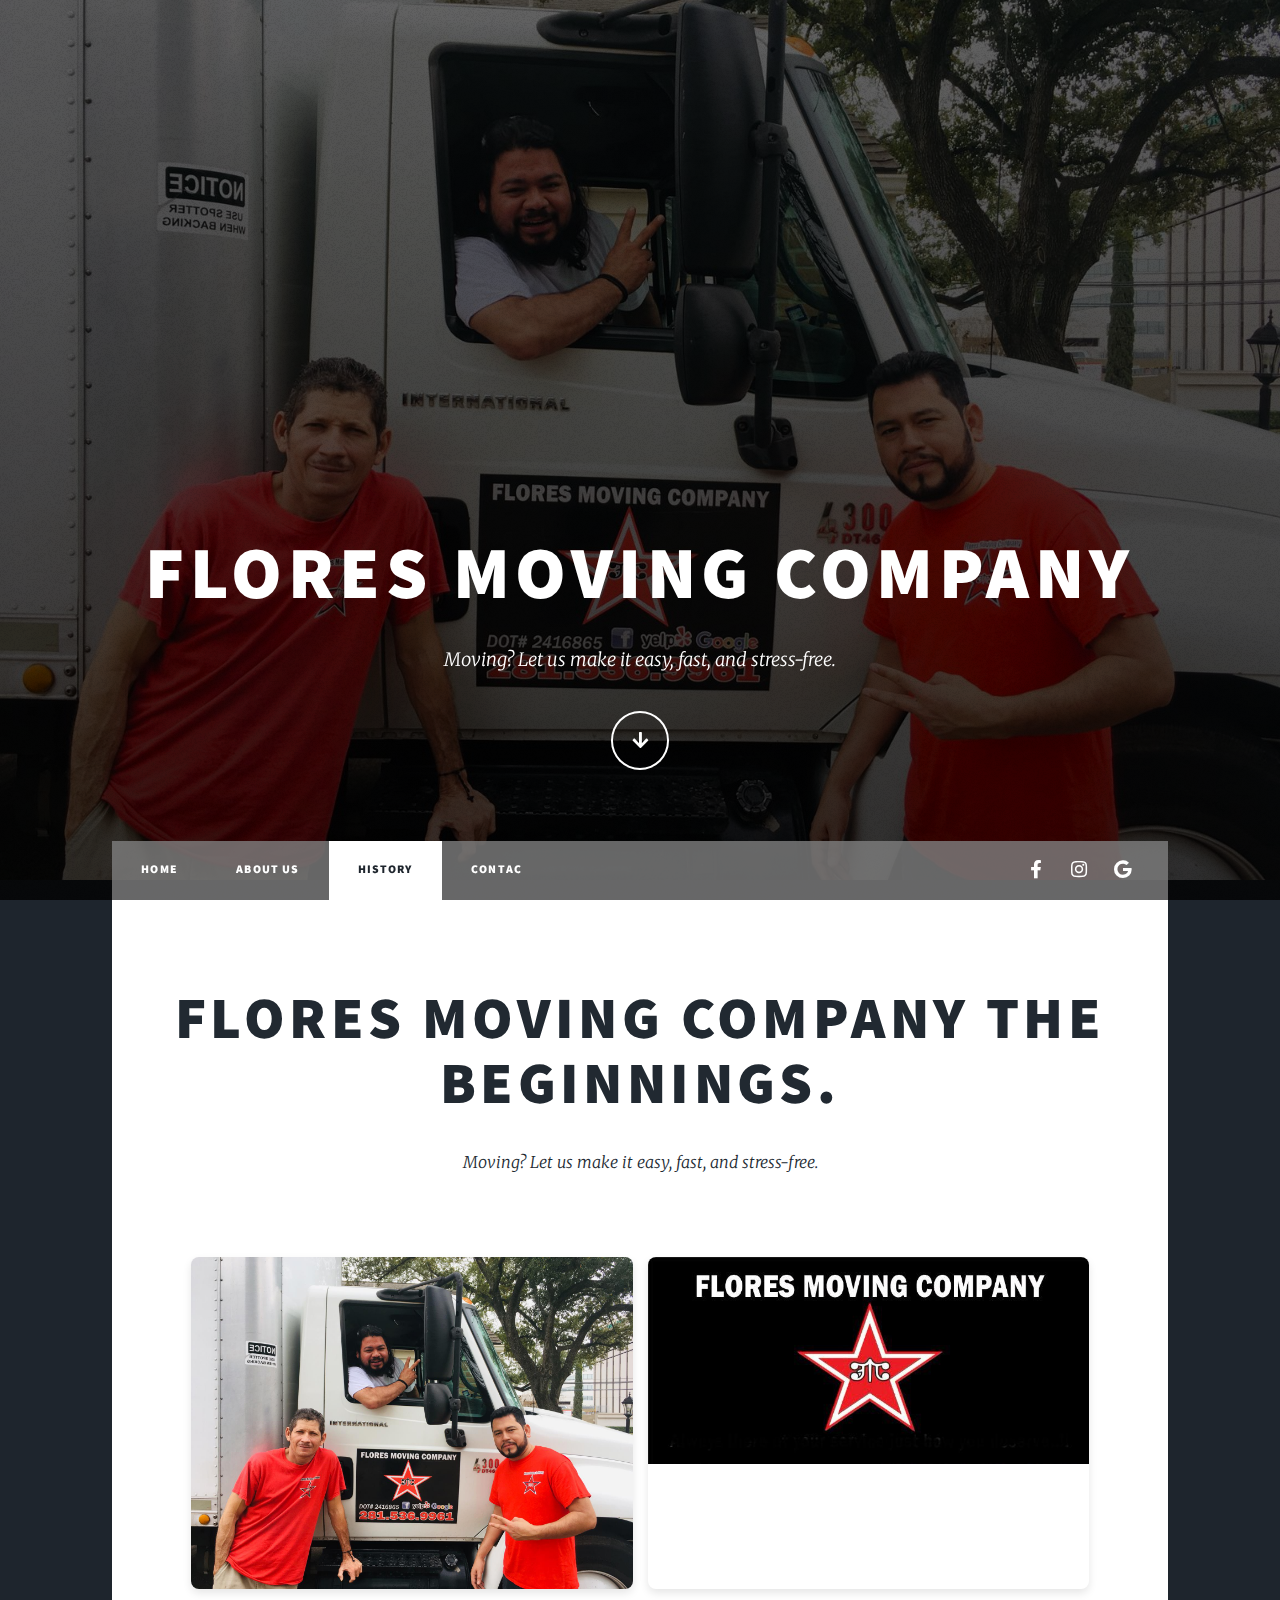
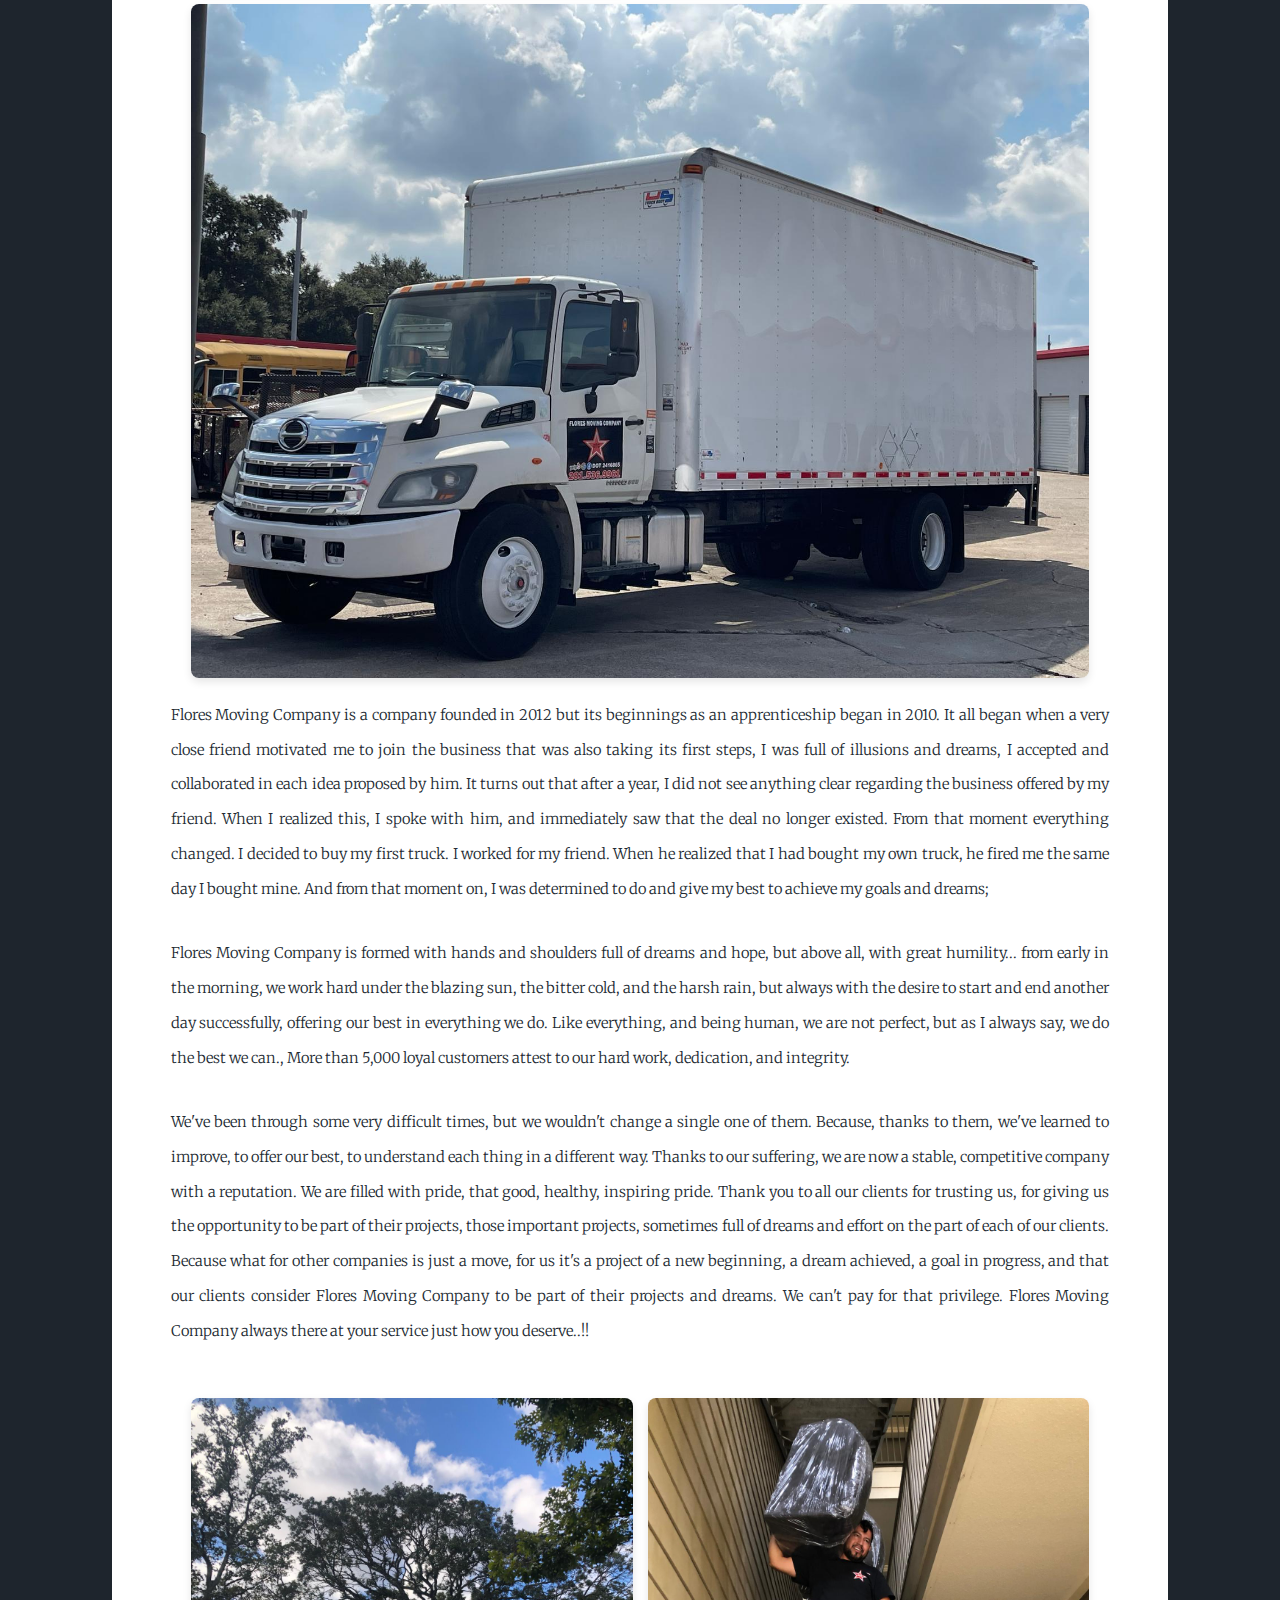
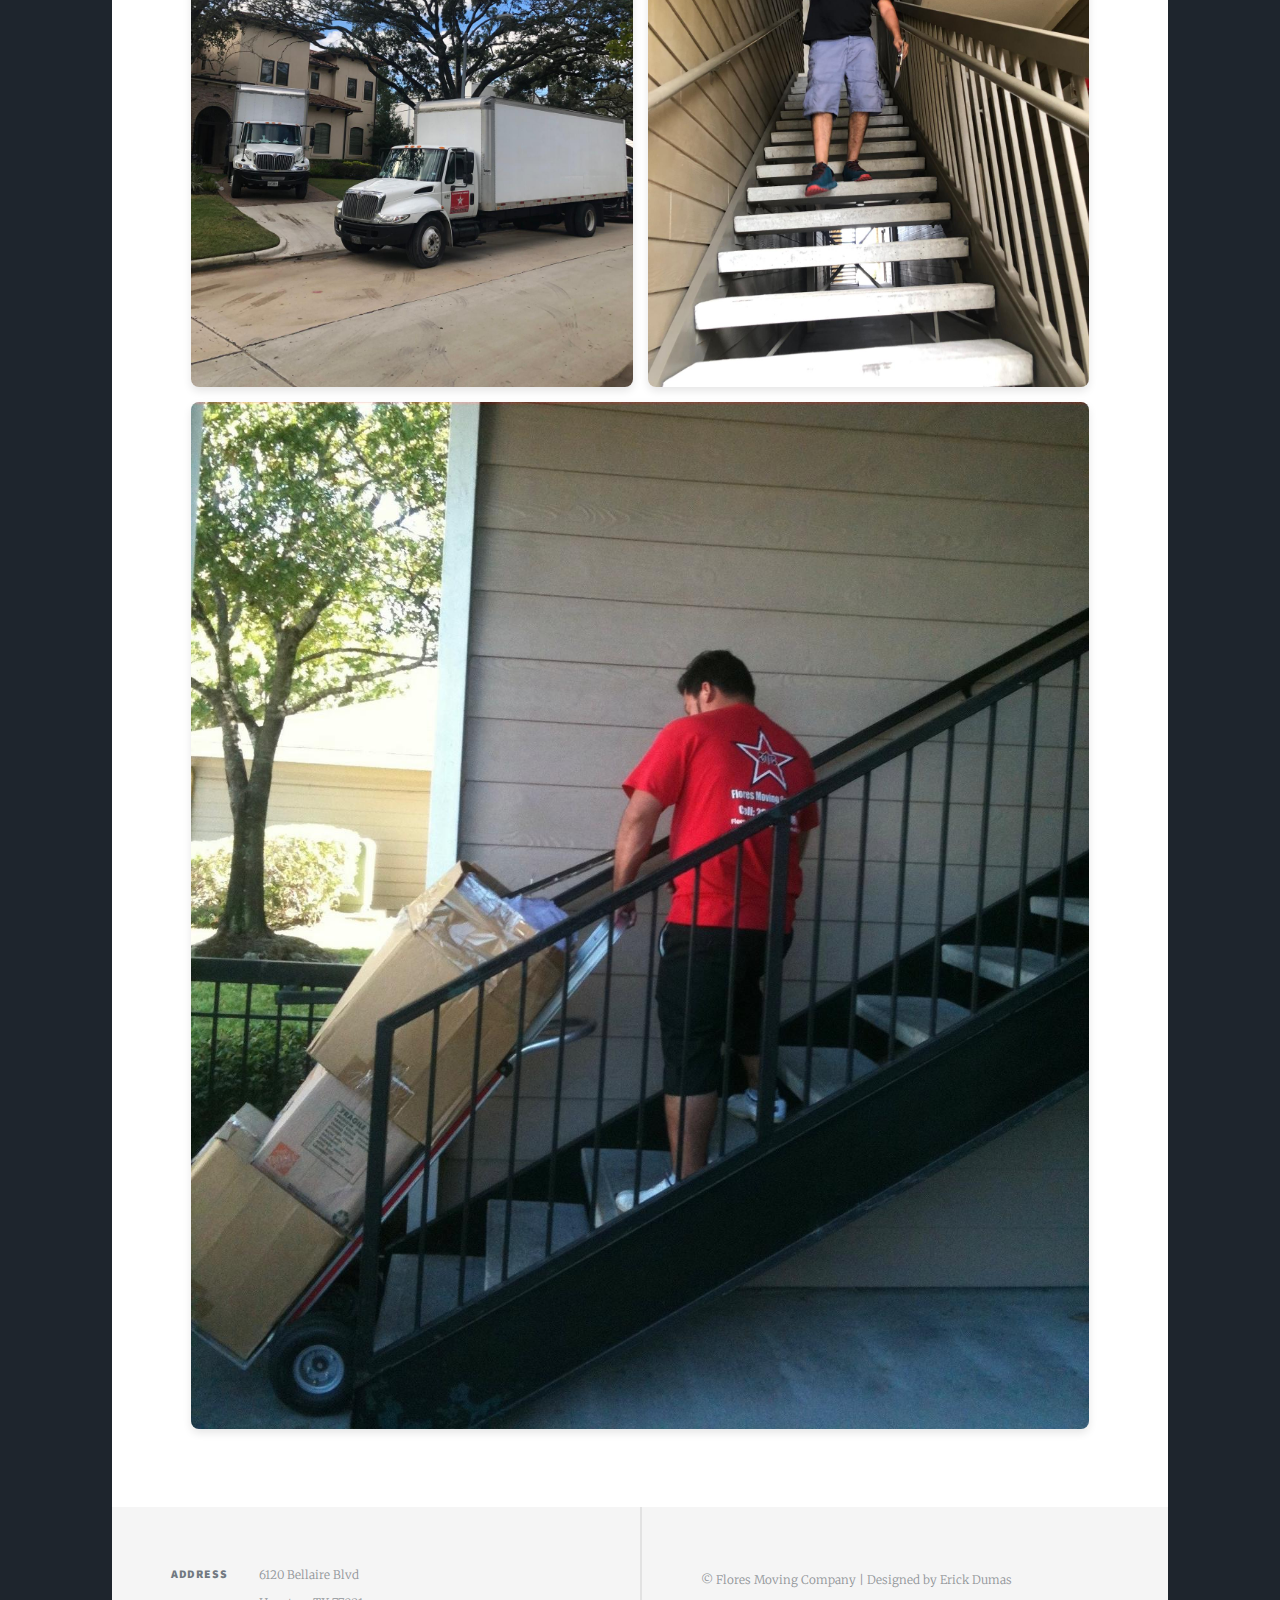
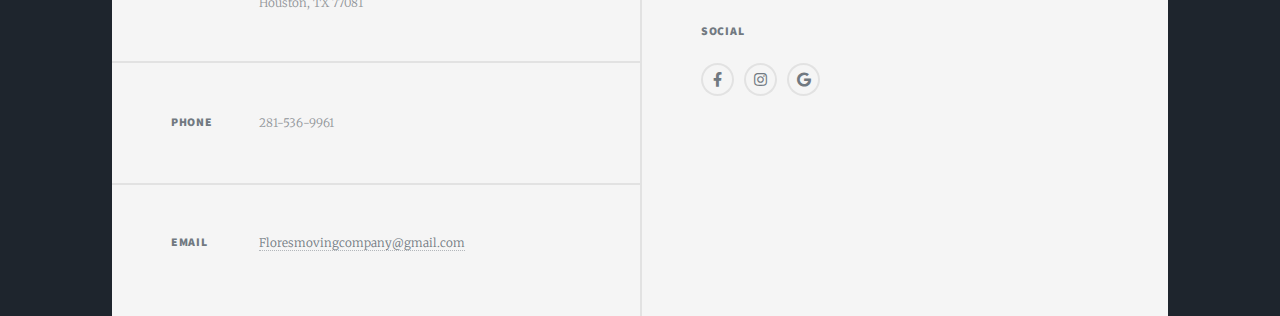
<file: History.html>
<!DOCTYPE HTML>
<!--
	Massively by HTML5 UP
	html5up.net | @ajlkn
	Free for personal and commercial use under the CCA 3.0 license (html5up.net/license)
-->
<html>
	<head>
		<title>Flores Moving Company</title>
		<meta charset="utf-8" />
		<meta name="viewport" content="width=device-width, initial-scale=1, user-scalable=no" />
		<link rel="stylesheet" href="assets/css/main.css" />
		<noscript><link rel="stylesheet" href="assets/css/noscript.css" /></noscript>
	</head>
<style>
        .gallery {
            display: flex;
            flex-wrap: wrap;
            justify-content: center;
            gap: 15px;
            padding: 20px;
            max-width: 1200px;
            margin: 0 auto;
        }
        .image-container {
            flex: 1 1 300px; /* Mínimo 300px por imagen, se ajusta al espacio */
            max-width: 100%;
            height: auto;
            border-radius: 8px;
            overflow: hidden;
            box-shadow: 0 4px 8px rgba(0, 0, 0, 0.1);
            transition: transform 0.3s;
        }
        .image-container:hover {
            transform: scale(1.03);
        }
        .image-container img {
            width: 100%;
            height: auto;
            display: block;
        }
        .center {
            text-align: center;
            width: 100%;
            margin: 20px 0;
            font-size: 24px;
            color: #333;
        }
    </style>

	<body class="is-preload">
<div id="preloader">
  <div class="star"></div>
</div>
		<!-- Wrapper -->
			<div id="wrapper" class="fade-in">

				<!-- Intro -->
					<div id="intro">
						<h1>Flores Moving 
						Company</h1>
						<p>Moving? Let us make it easy, fast, and stress-free.</p>
						<ul class="actions">
							<li><a href="#header" class="button icon solid solo fa-arrow-down scrolly">Continue</a></li>
						</ul>
					</div>

				<!-- Header -->
					<header id="header">
						<a href="index.html" class="logo">Flores Moving Company</a>
					</header>

				<!-- Nav -->
					<nav id="nav">
						<ul class="links">
							<li ><a href="index.html">Home</a></li>
							<li><a href="AboutUS.html">About Us</a></li>
							<li class="active"><a href="History.html">History</a></li>
							<li><a href="contac.html">Contac</a></li>
						</ul>
						<ul class="icons">
				
							<li><a href="#" class="icon brands fa-facebook-f"><span class="label">Facebook</span></a></li>
							<li><a href="#" class="icon brands fa-instagram"><span class="label">Instagram</span></a></li>
							<li><a href="https://www.google.com/search?q=your+business+name&hl=en#lrd=0x1234567890:0xabcdef123456789,1" target="_blank" class="icon brands fa-google"><span class="label">Google Reviews</span></a></li>

						</ul>
					</nav>

				<!-- Main -->
					<div id="main">

						<!-- Post -->
							<section class="post">
								<header class="major">
									
									<h1>FLORES MOVING COMPANY The Beginnings.
</h1>
									<p>Moving? Let us make it easy, fast, and stress-free.</p>
								</header>
								<center>
								
    
    <div class="gallery">
        <div class="image-container">
            <img src="images/1.jpg" alt="Descripción imagen 1">
        </div>
        <div class="image-container">
            <img src="images/7.jpg" alt="Descripción imagen 2">
        </div>
        <div class="image-container">
            <img src="images/3.jpg" alt="Descripción imagen 3">
        </div>
        <!-- Añade más imágenes según necesites -->
    </div>
								<p>Flores Moving Company is a company founded in 2012 but its beginnings as an apprenticeship began in 2010. It all began when a very close friend motivated me to join the business that was also taking its first steps, I was full of illusions and dreams, I accepted and collaborated in each idea proposed by him. It turns out that after a year, I did not see anything clear regarding the business offered by my friend. When I realized this, I spoke with him, and immediately saw that the deal no longer existed. From that moment everything changed. I decided to buy my first truck. I worked for my friend. When he realized that I had bought my own truck, he fired me the same day I bought mine. And from that moment on, I was determined to do and give my best to achieve my goals and dreams; </p>

								<p>Flores Moving Company is formed with hands and shoulders full of dreams and hope, but above all, with great humility... from early in the morning, we work hard under the blazing sun, the bitter cold, and the harsh rain, but always with the desire to start and end another day successfully, offering our best in everything we do. Like everything, and being human, we are not perfect, but as I always say, we do the best we can., More than 5,000 loyal customers attest to our hard work, dedication, and integrity.</p>
									<p>We've been through some very difficult times, but we wouldn't change a single one of them. Because, thanks to them, we've learned to improve, to offer our best, to understand each thing in a different way. Thanks to our suffering, we are now a stable, competitive company with a reputation. We are filled with pride, that good, healthy, inspiring pride. Thank you to all our clients for trusting us, for giving us the opportunity to be part of their projects, those important projects, sometimes full of dreams and effort on the part of each of our clients. Because what for other companies is just a move, for us it's a project of a new beginning, a dream achieved, a goal in progress, and that our clients consider Flores Moving Company to be part of their projects and dreams. We can't pay for that privilege.
Flores Moving Company always there at your service just how you deserve..!!</p>
<div class="gallery">
        <div class="image-container">
            <img src="images/6.jpg" alt="Descripción imagen 1">
        </div>
        <div class="image-container">
            <img src="images/8.jpg" alt="Descripción imagen 2">
        </div>
        <div class="image-container">
            <img src="images/2.jpg" alt="Descripción imagen 3">
        </div>
        <!-- Añade más imágenes según necesites -->
    </div>
							</section>

					</div>

				<footer id="footer">
    <section class="split contact">
        <section class="alt">
            <h3>Address</h3>
            <p>6120 Bellaire Blvd<br />Houston, TX 77081</p>
        </section>
        <section>
            <h3>Phone</h3>
            <p>281-536-9961</p>
        </section>
        <section>
            <h3>Email</h3>
            <p><a href="mailto:Floresmovingcompany@gmail.com">Floresmovingcompany@gmail.com</a></p>
        </section>
      
    </section>
    <section class="footer-info">
        <p>&copy; Flores Moving Company | Designed by Erick Dumas</p>
         <h3>Social</h3>
            <ul class="icons alt">
            
                <li><a href="#" class="icon brands alt fa-facebook-f"><span class="label">Facebook</span></a></li>
                <li><a href="#" class="icon brands alt fa-instagram"><span class="label">Instagram</span></a></li>
               <li><a href="https://www.google.com/search?q=your+business+name&hl=en#lrd=0x1234567890:0xabcdef123456789,1" target="_blank" class="icon brands fa-google"><span class="label">Google Reviews</span></a></li>

            </ul>
    </section>
</footer>


				<!-- Copyright -->
					
		

		<!-- Scripts -->
			<script src="assets/js/jquery.min.js"></script>
			<script src="assets/js/jquery.scrollex.min.js"></script>
			<script src="assets/js/jquery.scrolly.min.js"></script>
			<script src="assets/js/browser.min.js"></script>
			<script src="assets/js/breakpoints.min.js"></script>
			<script src="assets/js/util.js"></script>
			<script src="assets/js/main.js"></script>

	</body>
</html>
</file>
<file: assets/css/main.css>
@import url(fontawesome-all.min.css);
@import url("https://fonts.googleapis.com/css?family=Merriweather:300,700,300italic,700italic|Source+Sans+Pro:900");

/*
	Massively by HTML5 UP
	html5up.net | @ajlkn
	Free for personal and commercial use under the CCA 3.0 license (html5up.net/license)
*/

html, body, div, span, applet, object,
iframe, h1, h2, h3, h4, h5, h6, p, blockquote,
pre, a, abbr, acronym, address, big, cite,
code, del, dfn, em, img, ins, kbd, q, s, samp,
small, strike, strong, sub, sup, tt, var, b,
u, i, center, dl, dt, dd, ol, ul, li, fieldset,
form, label, legend, table, caption, tbody,
tfoot, thead, tr, th, td, article, aside,
canvas, details, embed, figure, figcaption,
footer, header, hgroup, menu, nav, output, ruby,
section, summary, time, mark, audio, video {
	margin: 0;
	padding: 0;
	border: 0;
	font-size: 100%;
	font: inherit;
	vertical-align: baseline;}

article, aside, details, figcaption, figure,
footer, header, hgroup, menu, nav, section {
	display: block;}

body {
	line-height: 1;
}

ol, ul {
	list-style: none;
}

blockquote, q {
	quotes: none;
}

	blockquote:before, blockquote:after, q:before, q:after {
		content: '';
		content: none;
	}

table {
	border-collapse: collapse;
	border-spacing: 0;
}

body {
	-webkit-text-size-adjust: none;
}

mark {
	background-color: transparent;
	color: inherit;
}

input::-moz-focus-inner {
	border: 0;
	padding: 0;
}

input, select, textarea {
	-moz-appearance: none;
	-webkit-appearance: none;
	-ms-appearance: none;
	appearance: none;
}

/* Basic */

	@-ms-viewport {
		width: device-width;
	}

	body {
		-ms-overflow-style: scrollbar;
	}

	@media screen and (max-width: 480px) {

		html, body {
			min-width: 320px;
		}

	}

	html {
		box-sizing: border-box;
	}

	*, *:before, *:after {
		box-sizing: inherit;
	}

	body {
		background-color: #1e252d;
	}

		body.is-preload *, body.is-preload *:before, body.is-preload *:after {
			-moz-animation: none !important;
			-webkit-animation: none !important;
			-ms-animation: none !important;
			animation: none !important;
			-moz-transition: none !important;
			-webkit-transition: none !important;
			-ms-transition: none !important;
			transition: none !important;
		}

/* Type */

	html {
		font-size: 16pt;
	}

		@media screen and (max-width: 1680px) {

			html {
				font-size: 12pt;
			}

		}

		@media screen and (max-width: 1280px) {

			html {
				font-size: 11pt;
			}

		}

		@media screen and (max-width: 360px) {

			html {
				font-size: 10pt;
			}

		}

	body {
		color: #212931;
	}

	body, input, select, textarea {
		font-family: "Merriweather", Georgia, serif;
		font-weight: 300;
		font-size: 1rem;
		line-height: 2.375;
	}

	a {
		-moz-transition: color 0.2s ease-in-out, background-color 0.2s ease-in-out, border-color 0.2s ease-in-out, box-shadow 0.2s ease-in-out;
		-webkit-transition: color 0.2s ease-in-out, background-color 0.2s ease-in-out, border-color 0.2s ease-in-out, box-shadow 0.2s ease-in-out;
		-ms-transition: color 0.2s ease-in-out, background-color 0.2s ease-in-out, border-color 0.2s ease-in-out, box-shadow 0.2s ease-in-out;
		transition: color 0.2s ease-in-out, background-color 0.2s ease-in-out, border-color 0.2s ease-in-out, box-shadow 0.2s ease-in-out;
		border-bottom: dotted 1px;
		text-decoration: none;
	}

		a:hover {
			border-bottom-color: transparent;
		}

	strong, b {
		font-weight: 600;
	}

	em, i {
		font-style: italic;
	}

	p {
		text-align: justify;
		margin: 0 0 2rem 0;
	}

	h1, h2, h3, h4, h5, h6 {
		font-family: "Source Sans Pro", Helvetica, sans-serif;
		font-weight: 900;
		line-height: 1.5;
		letter-spacing: 0.075em;
		text-transform: uppercase;
		margin: 0 0 1rem 0;
	}

		h1 a, h2 a, h3 a, h4 a, h5 a, h6 a {
			border-bottom: 0;
			color: inherit;
			text-decoration: none;
		}

	h1 {
		font-size: 4rem;
		line-height: 1.1;
		margin: 0 0 2rem 0;
	}

	h2 {
		font-size: 1.75rem;
		line-height: 1.3;
		margin: 0 0 1.5rem 0;
	}

	h3 {
		font-size: 1.25rem;
		margin: 0 0 1.5rem 0;
	}

	h4 {
		font-size: 1rem;
	}

	h5 {
		font-size: 0.9rem;
	}

	h6 {
		font-size: 0.8rem;
	}

	sub {
		font-size: 0.8rem;
		position: relative;
		top: 0.5rem;
	}

	sup {
		font-size: 0.8rem;
		position: relative;
		top: -0.5rem;
	}

	blockquote {
		border-left: solid 4px;
		font-style: italic;
		margin: 0 0 2rem 0;
		padding: 0.5rem 0 0.5rem 2rem;
	}

	code {
		border: solid 2px;
		font-family: "Courier New", monospace;
		font-size: 0.9rem;
		margin: 0 0.25rem;
		padding: 0.25rem 0.65rem;
	}

	pre {
		-webkit-overflow-scrolling: touch;
		font-family: "Courier New", monospace;
		font-size: 0.9rem;
		margin: 0 0 2rem 0;
	}

		pre code {
			display: block;
			line-height: 1.75;
			padding: 1rem 1.5rem;
			overflow-x: auto;
		}

	hr {
		border: 0;
		border-bottom: solid 2px;
		margin: 3rem 0;
	}

		hr.major {
			margin: 5rem 0;
		}

	.align-left {
		text-align: left;
	}

	.align-center {
		text-align: center;
	}

	.align-right {
		text-align: right;
	}

	input, select, textarea {
		color: #212931;
	}

	a {
		color: #212931;
		border-bottom-color: rgba(33, 41, 49, 0.5);
	}

		a:hover {
			border-bottom-color: transparent;
			color: #18bfef !important;
		}

	strong, b {
		color: #212931;
	}

	h1, h2, h3, h4, h5, h6 {
		color: #212931;
	}

	blockquote {
		border-left-color: #eeeeee;
	}

	code {
		background: rgba(220, 220, 220, 0.25);
		border-color: #eeeeee;
	}

	hr {
		border-bottom-color: #eeeeee;
	}

/* Row */

	.row {
		display: flex;
		flex-wrap: wrap;
		box-sizing: border-box;
		align-items: stretch;
	}

		.row > * {
			box-sizing: border-box;
		}

		.row.gtr-uniform > * > :last-child {
			margin-bottom: 0;
		}

		.row.aln-left {
			justify-content: flex-start;
		}

		.row.aln-center {
			justify-content: center;
		}

		.row.aln-right {
			justify-content: flex-end;
		}

		.row.aln-top {
			align-items: flex-start;
		}

		.row.aln-middle {
			align-items: center;
		}

		.row.aln-bottom {
			align-items: flex-end;
		}

		.row > .imp {
			order: -1;
		}

		.row > .col-1 {
			width: 8.33333%;
		}

		.row > .off-1 {
			margin-left: 8.33333%;
		}

		.row > .col-2 {
			width: 16.66667%;
		}

		.row > .off-2 {
			margin-left: 16.66667%;
		}

		.row > .col-3 {
			width: 25%;
		}

		.row > .off-3 {
			margin-left: 25%;
		}

		.row > .col-4 {
			width: 33.33333%;
		}

		.row > .off-4 {
			margin-left: 33.33333%;
		}

		.row > .col-5 {
			width: 41.66667%;
		}

		.row > .off-5 {
			margin-left: 41.66667%;
		}

		.row > .col-6 {
			width: 50%;
		}

		.row > .off-6 {
			margin-left: 50%;
		}

		.row > .col-7 {
			width: 58.33333%;
		}

		.row > .off-7 {
			margin-left: 58.33333%;
		}

		.row > .col-8 {
			width: 66.66667%;
		}

		.row > .off-8 {
			margin-left: 66.66667%;
		}

		.row > .col-9 {
			width: 75%;
		}

		.row > .off-9 {
			margin-left: 75%;
		}

		.row > .col-10 {
			width: 83.33333%;
		}

		.row > .off-10 {
			margin-left: 83.33333%;
		}

		.row > .col-11 {
			width: 91.66667%;
		}

		.row > .off-11 {
			margin-left: 91.66667%;
		}

		.row > .col-12 {
			width: 100%;
		}

		.row > .off-12 {
			margin-left: 100%;
		}

		.row.gtr-0 {
			margin-top: 0;
			margin-left: 0rem;
		}

			.row.gtr-0 > * {
				padding: 0 0 0 0rem;
			}

			.row.gtr-0.gtr-uniform {
				margin-top: 0rem;
			}

				.row.gtr-0.gtr-uniform > * {
					padding-top: 0rem;
				}

		.row.gtr-25 {
			margin-top: 0;
			margin-left: -0.375rem;
		}

			.row.gtr-25 > * {
				padding: 0 0 0 0.375rem;
			}

			.row.gtr-25.gtr-uniform {
				margin-top: -0.375rem;
			}

				.row.gtr-25.gtr-uniform > * {
					padding-top: 0.375rem;
				}

		.row.gtr-50 {
			margin-top: 0;
			margin-left: -0.75rem;
		}

			.row.gtr-50 > * {
				padding: 0 0 0 0.75rem;
			}

			.row.gtr-50.gtr-uniform {
				margin-top: -0.75rem;
			}

				.row.gtr-50.gtr-uniform > * {
					padding-top: 0.75rem;
				}

		.row {
			margin-top: 0;
			margin-left: -1.5rem;
		}

			.row > * {
				padding: 0 0 0 1.5rem;
			}

			.row.gtr-uniform {
				margin-top: -1.5rem;
			}

				.row.gtr-uniform > * {
					padding-top: 1.5rem;
				}

		.row.gtr-150 {
			margin-top: 0;
			margin-left: -2.25rem;
		}

			.row.gtr-150 > * {
				padding: 0 0 0 2.25rem;
			}

			.row.gtr-150.gtr-uniform {
				margin-top: -2.25rem;
			}

				.row.gtr-150.gtr-uniform > * {
					padding-top: 2.25rem;
				}

		.row.gtr-200 {
			margin-top: 0;
			margin-left: -3rem;
		}

			.row.gtr-200 > * {
				padding: 0 0 0 3rem;
			}

			.row.gtr-200.gtr-uniform {
				margin-top: -3rem;
			}

				.row.gtr-200.gtr-uniform > * {
					padding-top: 3rem;
				}

		@media screen and (max-width: 1680px) {

			.row {
				display: flex;
				flex-wrap: wrap;
				box-sizing: border-box;
				align-items: stretch;
			}

				.row > * {
					box-sizing: border-box;
				}

				.row.gtr-uniform > * > :last-child {
					margin-bottom: 0;
				}

				.row.aln-left {
					justify-content: flex-start;
				}

				.row.aln-center {
					justify-content: center;
				}

				.row.aln-right {
					justify-content: flex-end;
				}

				.row.aln-top {
					align-items: flex-start;
				}

				.row.aln-middle {
					align-items: center;
				}

				.row.aln-bottom {
					align-items: flex-end;
				}

				.row > .imp-xlarge {
					order: -1;
				}

				.row > .col-1-xlarge {
					width: 8.33333%;
				}

				.row > .off-1-xlarge {
					margin-left: 8.33333%;
				}

				.row > .col-2-xlarge {
					width: 16.66667%;
				}

				.row > .off-2-xlarge {
					margin-left: 16.66667%;
				}

				.row > .col-3-xlarge {
					width: 25%;
				}

				.row > .off-3-xlarge {
					margin-left: 25%;
				}

				.row > .col-4-xlarge {
					width: 33.33333%;
				}

				.row > .off-4-xlarge {
					margin-left: 33.33333%;
				}

				.row > .col-5-xlarge {
					width: 41.66667%;
				}

				.row > .off-5-xlarge {
					margin-left: 41.66667%;
				}

				.row > .col-6-xlarge {
					width: 50%;
				}

				.row > .off-6-xlarge {
					margin-left: 50%;
				}

				.row > .col-7-xlarge {
					width: 58.33333%;
				}

				.row > .off-7-xlarge {
					margin-left: 58.33333%;
				}

				.row > .col-8-xlarge {
					width: 66.66667%;
				}

				.row > .off-8-xlarge {
					margin-left: 66.66667%;
				}

				.row > .col-9-xlarge {
					width: 75%;
				}

				.row > .off-9-xlarge {
					margin-left: 75%;
				}

				.row > .col-10-xlarge {
					width: 83.33333%;
				}

				.row > .off-10-xlarge {
					margin-left: 83.33333%;
				}

				.row > .col-11-xlarge {
					width: 91.66667%;
				}

				.row > .off-11-xlarge {
					margin-left: 91.66667%;
				}

				.row > .col-12-xlarge {
					width: 100%;
				}

				.row > .off-12-xlarge {
					margin-left: 100%;
				}

				.row.gtr-0 {
					margin-top: 0;
					margin-left: 0rem;
				}

					.row.gtr-0 > * {
						padding: 0 0 0 0rem;
					}

					.row.gtr-0.gtr-uniform {
						margin-top: 0rem;
					}

						.row.gtr-0.gtr-uniform > * {
							padding-top: 0rem;
						}

				.row.gtr-25 {
					margin-top: 0;
					margin-left: -0.375rem;
				}

					.row.gtr-25 > * {
						padding: 0 0 0 0.375rem;
					}

					.row.gtr-25.gtr-uniform {
						margin-top: -0.375rem;
					}

						.row.gtr-25.gtr-uniform > * {
							padding-top: 0.375rem;
						}

				.row.gtr-50 {
					margin-top: 0;
					margin-left: -0.75rem;
				}

					.row.gtr-50 > * {
						padding: 0 0 0 0.75rem;
					}

					.row.gtr-50.gtr-uniform {
						margin-top: -0.75rem;
					}

						.row.gtr-50.gtr-uniform > * {
							padding-top: 0.75rem;
						}

				.row {
					margin-top: 0;
					margin-left: -1.5rem;
				}

					.row > * {
						padding: 0 0 0 1.5rem;
					}

					.row.gtr-uniform {
						margin-top: -1.5rem;
					}

						.row.gtr-uniform > * {
							padding-top: 1.5rem;
						}

				.row.gtr-150 {
					margin-top: 0;
					margin-left: -2.25rem;
				}

					.row.gtr-150 > * {
						padding: 0 0 0 2.25rem;
					}

					.row.gtr-150.gtr-uniform {
						margin-top: -2.25rem;
					}

						.row.gtr-150.gtr-uniform > * {
							padding-top: 2.25rem;
						}

				.row.gtr-200 {
					margin-top: 0;
					margin-left: -3rem;
				}

					.row.gtr-200 > * {
						padding: 0 0 0 3rem;
					}

					.row.gtr-200.gtr-uniform {
						margin-top: -3rem;
					}

						.row.gtr-200.gtr-uniform > * {
							padding-top: 3rem;
						}

		}

		@media screen and (max-width: 1280px) {

			.row {
				display: flex;
				flex-wrap: wrap;
				box-sizing: border-box;
				align-items: stretch;
			}

				.row > * {
					box-sizing: border-box;
				}

				.row.gtr-uniform > * > :last-child {
					margin-bottom: 0;
				}

				.row.aln-left {
					justify-content: flex-start;
				}

				.row.aln-center {
					justify-content: center;
				}

				.row.aln-right {
					justify-content: flex-end;
				}

				.row.aln-top {
					align-items: flex-start;
				}

				.row.aln-middle {
					align-items: center;
				}

				.row.aln-bottom {
					align-items: flex-end;
				}

				.row > .imp-large {
					order: -1;
				}

				.row > .col-1-large {
					width: 8.33333%;
				}

				.row > .off-1-large {
					margin-left: 8.33333%;
				}

				.row > .col-2-large {
					width: 16.66667%;
				}

				.row > .off-2-large {
					margin-left: 16.66667%;
				}

				.row > .col-3-large {
					width: 25%;
				}

				.row > .off-3-large {
					margin-left: 25%;
				}

				.row > .col-4-large {
					width: 33.33333%;
				}

				.row > .off-4-large {
					margin-left: 33.33333%;
				}

				.row > .col-5-large {
					width: 41.66667%;
				}

				.row > .off-5-large {
					margin-left: 41.66667%;
				}

				.row > .col-6-large {
					width: 50%;
				}

				.row > .off-6-large {
					margin-left: 50%;
				}

				.row > .col-7-large {
					width: 58.33333%;
				}

				.row > .off-7-large {
					margin-left: 58.33333%;
				}

				.row > .col-8-large {
					width: 66.66667%;
				}

				.row > .off-8-large {
					margin-left: 66.66667%;
				}

				.row > .col-9-large {
					width: 75%;
				}

				.row > .off-9-large {
					margin-left: 75%;
				}

				.row > .col-10-large {
					width: 83.33333%;
				}

				.row > .off-10-large {
					margin-left: 83.33333%;
				}

				.row > .col-11-large {
					width: 91.66667%;
				}

				.row > .off-11-large {
					margin-left: 91.66667%;
				}

				.row > .col-12-large {
					width: 100%;
				}

				.row > .off-12-large {
					margin-left: 100%;
				}

				.row.gtr-0 {
					margin-top: 0;
					margin-left: 0rem;
				}

					.row.gtr-0 > * {
						padding: 0 0 0 0rem;
					}

					.row.gtr-0.gtr-uniform {
						margin-top: 0rem;
					}

						.row.gtr-0.gtr-uniform > * {
							padding-top: 0rem;
						}

				.row.gtr-25 {
					margin-top: 0;
					margin-left: -0.375rem;
				}

					.row.gtr-25 > * {
						padding: 0 0 0 0.375rem;
					}

					.row.gtr-25.gtr-uniform {
						margin-top: -0.375rem;
					}

						.row.gtr-25.gtr-uniform > * {
							padding-top: 0.375rem;
						}

				.row.gtr-50 {
					margin-top: 0;
					margin-left: -0.75rem;
				}

					.row.gtr-50 > * {
						padding: 0 0 0 0.75rem;
					}

					.row.gtr-50.gtr-uniform {
						margin-top: -0.75rem;
					}

						.row.gtr-50.gtr-uniform > * {
							padding-top: 0.75rem;
						}

				.row {
					margin-top: 0;
					margin-left: -1.5rem;
				}

					.row > * {
						padding: 0 0 0 1.5rem;
					}

					.row.gtr-uniform {
						margin-top: -1.5rem;
					}

						.row.gtr-uniform > * {
							padding-top: 1.5rem;
						}

				.row.gtr-150 {
					margin-top: 0;
					margin-left: -2.25rem;
				}

					.row.gtr-150 > * {
						padding: 0 0 0 2.25rem;
					}

					.row.gtr-150.gtr-uniform {
						margin-top: -2.25rem;
					}

						.row.gtr-150.gtr-uniform > * {
							padding-top: 2.25rem;
						}

				.row.gtr-200 {
					margin-top: 0;
					margin-left: -3rem;
				}

					.row.gtr-200 > * {
						padding: 0 0 0 3rem;
					}

					.row.gtr-200.gtr-uniform {
						margin-top: -3rem;
					}

						.row.gtr-200.gtr-uniform > * {
							padding-top: 3rem;
						}

		}

		@media screen and (max-width: 980px) {

			.row {
				display: flex;
				flex-wrap: wrap;
				box-sizing: border-box;
				align-items: stretch;
			}

				.row > * {
					box-sizing: border-box;
				}

				.row.gtr-uniform > * > :last-child {
					margin-bottom: 0;
				}

				.row.aln-left {
					justify-content: flex-start;
				}

				.row.aln-center {
					justify-content: center;
				}

				.row.aln-right {
					justify-content: flex-end;
				}

				.row.aln-top {
					align-items: flex-start;
				}

				.row.aln-middle {
					align-items: center;
				}

				.row.aln-bottom {
					align-items: flex-end;
				}

				.row > .imp-medium {
					order: -1;
				}

				.row > .col-1-medium {
					width: 8.33333%;
				}

				.row > .off-1-medium {
					margin-left: 8.33333%;
				}

				.row > .col-2-medium {
					width: 16.66667%;
				}

				.row > .off-2-medium {
					margin-left: 16.66667%;
				}

				.row > .col-3-medium {
					width: 25%;
				}

				.row > .off-3-medium {
					margin-left: 25%;
				}

				.row > .col-4-medium {
					width: 33.33333%;
				}

				.row > .off-4-medium {
					margin-left: 33.33333%;
				}

				.row > .col-5-medium {
					width: 41.66667%;
				}

				.row > .off-5-medium {
					margin-left: 41.66667%;
				}

				.row > .col-6-medium {
					width: 50%;
				}

				.row > .off-6-medium {
					margin-left: 50%;
				}

				.row > .col-7-medium {
					width: 58.33333%;
				}

				.row > .off-7-medium {
					margin-left: 58.33333%;
				}

				.row > .col-8-medium {
					width: 66.66667%;
				}

				.row > .off-8-medium {
					margin-left: 66.66667%;
				}

				.row > .col-9-medium {
					width: 75%;
				}

				.row > .off-9-medium {
					margin-left: 75%;
				}

				.row > .col-10-medium {
					width: 83.33333%;
				}

				.row > .off-10-medium {
					margin-left: 83.33333%;
				}

				.row > .col-11-medium {
					width: 91.66667%;
				}

				.row > .off-11-medium {
					margin-left: 91.66667%;
				}

				.row > .col-12-medium {
					width: 100%;
				}

				.row > .off-12-medium {
					margin-left: 100%;
				}

				.row.gtr-0 {
					margin-top: 0;
					margin-left: 0rem;
				}

					.row.gtr-0 > * {
						padding: 0 0 0 0rem;
					}

					.row.gtr-0.gtr-uniform {
						margin-top: 0rem;
					}

						.row.gtr-0.gtr-uniform > * {
							padding-top: 0rem;
						}

				.row.gtr-25 {
					margin-top: 0;
					margin-left: -0.375rem;
				}

					.row.gtr-25 > * {
						padding: 0 0 0 0.375rem;
					}

					.row.gtr-25.gtr-uniform {
						margin-top: -0.375rem;
					}

						.row.gtr-25.gtr-uniform > * {
							padding-top: 0.375rem;
						}

				.row.gtr-50 {
					margin-top: 0;
					margin-left: -0.75rem;
				}

					.row.gtr-50 > * {
						padding: 0 0 0 0.75rem;
					}

					.row.gtr-50.gtr-uniform {
						margin-top: -0.75rem;
					}

						.row.gtr-50.gtr-uniform > * {
							padding-top: 0.75rem;
						}

				.row {
					margin-top: 0;
					margin-left: -1.5rem;
				}

					.row > * {
						padding: 0 0 0 1.5rem;
					}

					.row.gtr-uniform {
						margin-top: -1.5rem;
					}

						.row.gtr-uniform > * {
							padding-top: 1.5rem;
						}

				.row.gtr-150 {
					margin-top: 0;
					margin-left: -2.25rem;
				}

					.row.gtr-150 > * {
						padding: 0 0 0 2.25rem;
					}

					.row.gtr-150.gtr-uniform {
						margin-top: -2.25rem;
					}

						.row.gtr-150.gtr-uniform > * {
							padding-top: 2.25rem;
						}

				.row.gtr-200 {
					margin-top: 0;
					margin-left: -3rem;
				}

					.row.gtr-200 > * {
						padding: 0 0 0 3rem;
					}

					.row.gtr-200.gtr-uniform {
						margin-top: -3rem;
					}

						.row.gtr-200.gtr-uniform > * {
							padding-top: 3rem;
						}

		}

		@media screen and (max-width: 736px) {

			.row {
				display: flex;
				flex-wrap: wrap;
				box-sizing: border-box;
				align-items: stretch;
			}

				.row > * {
					box-sizing: border-box;
				}

				.row.gtr-uniform > * > :last-child {
					margin-bottom: 0;
				}

				.row.aln-left {
					justify-content: flex-start;
				}

				.row.aln-center {
					justify-content: center;
				}

				.row.aln-right {
					justify-content: flex-end;
				}

				.row.aln-top {
					align-items: flex-start;
				}

				.row.aln-middle {
					align-items: center;
				}

				.row.aln-bottom {
					align-items: flex-end;
				}

				.row > .imp-small {
					order: -1;
				}

				.row > .col-1-small {
					width: 8.33333%;
				}

				.row > .off-1-small {
					margin-left: 8.33333%;
				}

				.row > .col-2-small {
					width: 16.66667%;
				}

				.row > .off-2-small {
					margin-left: 16.66667%;
				}

				.row > .col-3-small {
					width: 25%;
				}

				.row > .off-3-small {
					margin-left: 25%;
				}

				.row > .col-4-small {
					width: 33.33333%;
				}

				.row > .off-4-small {
					margin-left: 33.33333%;
				}

				.row > .col-5-small {
					width: 41.66667%;
				}

				.row > .off-5-small {
					margin-left: 41.66667%;
				}

				.row > .col-6-small {
					width: 50%;
				}

				.row > .off-6-small {
					margin-left: 50%;
				}

				.row > .col-7-small {
					width: 58.33333%;
				}

				.row > .off-7-small {
					margin-left: 58.33333%;
				}

				.row > .col-8-small {
					width: 66.66667%;
				}

				.row > .off-8-small {
					margin-left: 66.66667%;
				}

				.row > .col-9-small {
					width: 75%;
				}

				.row > .off-9-small {
					margin-left: 75%;
				}

				.row > .col-10-small {
					width: 83.33333%;
				}

				.row > .off-10-small {
					margin-left: 83.33333%;
				}

				.row > .col-11-small {
					width: 91.66667%;
				}

				.row > .off-11-small {
					margin-left: 91.66667%;
				}

				.row > .col-12-small {
					width: 100%;
				}

				.row > .off-12-small {
					margin-left: 100%;
				}

				.row.gtr-0 {
					margin-top: 0;
					margin-left: 0rem;
				}

					.row.gtr-0 > * {
						padding: 0 0 0 0rem;
					}

					.row.gtr-0.gtr-uniform {
						margin-top: 0rem;
					}

						.row.gtr-0.gtr-uniform > * {
							padding-top: 0rem;
						}

				.row.gtr-25 {
					margin-top: 0;
					margin-left: -0.375rem;
				}

					.row.gtr-25 > * {
						padding: 0 0 0 0.375rem;
					}

					.row.gtr-25.gtr-uniform {
						margin-top: -0.375rem;
					}

						.row.gtr-25.gtr-uniform > * {
							padding-top: 0.375rem;
						}

				.row.gtr-50 {
					margin-top: 0;
					margin-left: -0.75rem;
				}

					.row.gtr-50 > * {
						padding: 0 0 0 0.75rem;
					}

					.row.gtr-50.gtr-uniform {
						margin-top: -0.75rem;
					}

						.row.gtr-50.gtr-uniform > * {
							padding-top: 0.75rem;
						}

				.row {
					margin-top: 0;
					margin-left: -1.5rem;
				}

					.row > * {
						padding: 0 0 0 1.5rem;
					}

					.row.gtr-uniform {
						margin-top: -1.5rem;
					}

						.row.gtr-uniform > * {
							padding-top: 1.5rem;
						}

				.row.gtr-150 {
					margin-top: 0;
					margin-left: -2.25rem;
				}

					.row.gtr-150 > * {
						padding: 0 0 0 2.25rem;
					}

					.row.gtr-150.gtr-uniform {
						margin-top: -2.25rem;
					}

						.row.gtr-150.gtr-uniform > * {
							padding-top: 2.25rem;
						}

				.row.gtr-200 {
					margin-top: 0;
					margin-left: -3rem;
				}

					.row.gtr-200 > * {
						padding: 0 0 0 3rem;
					}

					.row.gtr-200.gtr-uniform {
						margin-top: -3rem;
					}

						.row.gtr-200.gtr-uniform > * {
							padding-top: 3rem;
						}

		}

		@media screen and (max-width: 480px) {

			.row {
				display: flex;
				flex-wrap: wrap;
				box-sizing: border-box;
				align-items: stretch;
			}

				.row > * {
					box-sizing: border-box;
				}

				.row.gtr-uniform > * > :last-child {
					margin-bottom: 0;
				}

				.row.aln-left {
					justify-content: flex-start;
				}

				.row.aln-center {
					justify-content: center;
				}

				.row.aln-right {
					justify-content: flex-end;
				}

				.row.aln-top {
					align-items: flex-start;
				}

				.row.aln-middle {
					align-items: center;
				}

				.row.aln-bottom {
					align-items: flex-end;
				}

				.row > .imp-xsmall {
					order: -1;
				}

				.row > .col-1-xsmall {
					width: 8.33333%;
				}

				.row > .off-1-xsmall {
					margin-left: 8.33333%;
				}

				.row > .col-2-xsmall {
					width: 16.66667%;
				}

				.row > .off-2-xsmall {
					margin-left: 16.66667%;
				}

				.row > .col-3-xsmall {
					width: 25%;
				}

				.row > .off-3-xsmall {
					margin-left: 25%;
				}

				.row > .col-4-xsmall {
					width: 33.33333%;
				}

				.row > .off-4-xsmall {
					margin-left: 33.33333%;
				}

				.row > .col-5-xsmall {
					width: 41.66667%;
				}

				.row > .off-5-xsmall {
					margin-left: 41.66667%;
				}

				.row > .col-6-xsmall {
					width: 50%;
				}

				.row > .off-6-xsmall {
					margin-left: 50%;
				}

				.row > .col-7-xsmall {
					width: 58.33333%;
				}

				.row > .off-7-xsmall {
					margin-left: 58.33333%;
				}

				.row > .col-8-xsmall {
					width: 66.66667%;
				}

				.row > .off-8-xsmall {
					margin-left: 66.66667%;
				}

				.row > .col-9-xsmall {
					width: 75%;
				}

				.row > .off-9-xsmall {
					margin-left: 75%;
				}

				.row > .col-10-xsmall {
					width: 83.33333%;
				}

				.row > .off-10-xsmall {
					margin-left: 83.33333%;
				}

				.row > .col-11-xsmall {
					width: 91.66667%;
				}

				.row > .off-11-xsmall {
					margin-left: 91.66667%;
				}

				.row > .col-12-xsmall {
					width: 100%;
				}

				.row > .off-12-xsmall {
					margin-left: 100%;
				}

				.row.gtr-0 {
					margin-top: 0;
					margin-left: 0rem;
				}

					.row.gtr-0 > * {
						padding: 0 0 0 0rem;
					}

					.row.gtr-0.gtr-uniform {
						margin-top: 0rem;
					}

						.row.gtr-0.gtr-uniform > * {
							padding-top: 0rem;
						}

				.row.gtr-25 {
					margin-top: 0;
					margin-left: -0.375rem;
				}

					.row.gtr-25 > * {
						padding: 0 0 0 0.375rem;
					}

					.row.gtr-25.gtr-uniform {
						margin-top: -0.375rem;
					}

						.row.gtr-25.gtr-uniform > * {
							padding-top: 0.375rem;
						}

				.row.gtr-50 {
					margin-top: 0;
					margin-left: -0.75rem;
				}

					.row.gtr-50 > * {
						padding: 0 0 0 0.75rem;
					}

					.row.gtr-50.gtr-uniform {
						margin-top: -0.75rem;
					}

						.row.gtr-50.gtr-uniform > * {
							padding-top: 0.75rem;
						}

				.row {
					margin-top: 0;
					margin-left: -1.5rem;
				}

					.row > * {
						padding: 0 0 0 1.5rem;
					}

					.row.gtr-uniform {
						margin-top: -1.5rem;
					}

						.row.gtr-uniform > * {
							padding-top: 1.5rem;
						}

				.row.gtr-150 {
					margin-top: 0;
					margin-left: -2.25rem;
				}

					.row.gtr-150 > * {
						padding: 0 0 0 2.25rem;
					}

					.row.gtr-150.gtr-uniform {
						margin-top: -2.25rem;
					}

						.row.gtr-150.gtr-uniform > * {
							padding-top: 2.25rem;
						}

				.row.gtr-200 {
					margin-top: 0;
					margin-left: -3rem;
				}

					.row.gtr-200 > * {
						padding: 0 0 0 3rem;
					}

					.row.gtr-200.gtr-uniform {
						margin-top: -3rem;
					}

						.row.gtr-200.gtr-uniform > * {
							padding-top: 3rem;
						}

		}

		@media screen and (max-width: 360px) {

			.row {
				display: flex;
				flex-wrap: wrap;
				box-sizing: border-box;
				align-items: stretch;
			}

				.row > * {
					box-sizing: border-box;
				}

				.row.gtr-uniform > * > :last-child {
					margin-bottom: 0;
				}

				.row.aln-left {
					justify-content: flex-start;
				}

				.row.aln-center {
					justify-content: center;
				}

				.row.aln-right {
					justify-content: flex-end;
				}

				.row.aln-top {
					align-items: flex-start;
				}

				.row.aln-middle {
					align-items: center;
				}

				.row.aln-bottom {
					align-items: flex-end;
				}

				.row > .imp-xxsmall {
					order: -1;
				}

				.row > .col-1-xxsmall {
					width: 8.33333%;
				}

				.row > .off-1-xxsmall {
					margin-left: 8.33333%;
				}

				.row > .col-2-xxsmall {
					width: 16.66667%;
				}

				.row > .off-2-xxsmall {
					margin-left: 16.66667%;
				}

				.row > .col-3-xxsmall {
					width: 25%;
				}

				.row > .off-3-xxsmall {
					margin-left: 25%;
				}

				.row > .col-4-xxsmall {
					width: 33.33333%;
				}

				.row > .off-4-xxsmall {
					margin-left: 33.33333%;
				}

				.row > .col-5-xxsmall {
					width: 41.66667%;
				}

				.row > .off-5-xxsmall {
					margin-left: 41.66667%;
				}

				.row > .col-6-xxsmall {
					width: 50%;
				}

				.row > .off-6-xxsmall {
					margin-left: 50%;
				}

				.row > .col-7-xxsmall {
					width: 58.33333%;
				}

				.row > .off-7-xxsmall {
					margin-left: 58.33333%;
				}

				.row > .col-8-xxsmall {
					width: 66.66667%;
				}

				.row > .off-8-xxsmall {
					margin-left: 66.66667%;
				}

				.row > .col-9-xxsmall {
					width: 75%;
				}

				.row > .off-9-xxsmall {
					margin-left: 75%;
				}

				.row > .col-10-xxsmall {
					width: 83.33333%;
				}

				.row > .off-10-xxsmall {
					margin-left: 83.33333%;
				}

				.row > .col-11-xxsmall {
					width: 91.66667%;
				}

				.row > .off-11-xxsmall {
					margin-left: 91.66667%;
				}

				.row > .col-12-xxsmall {
					width: 100%;
				}

				.row > .off-12-xxsmall {
					margin-left: 100%;
				}

				.row.gtr-0 {
					margin-top: 0;
					margin-left: 0rem;
				}

					.row.gtr-0 > * {
						padding: 0 0 0 0rem;
					}

					.row.gtr-0.gtr-uniform {
						margin-top: 0rem;
					}

						.row.gtr-0.gtr-uniform > * {
							padding-top: 0rem;
						}

				.row.gtr-25 {
					margin-top: 0;
					margin-left: -0.375rem;
				}

					.row.gtr-25 > * {
						padding: 0 0 0 0.375rem;
					}

					.row.gtr-25.gtr-uniform {
						margin-top: -0.375rem;
					}

						.row.gtr-25.gtr-uniform > * {
							padding-top: 0.375rem;
						}

				.row.gtr-50 {
					margin-top: 0;
					margin-left: -0.75rem;
				}

					.row.gtr-50 > * {
						padding: 0 0 0 0.75rem;
					}

					.row.gtr-50.gtr-uniform {
						margin-top: -0.75rem;
					}

						.row.gtr-50.gtr-uniform > * {
							padding-top: 0.75rem;
						}

				.row {
					margin-top: 0;
					margin-left: -1.5rem;
				}

					.row > * {
						padding: 0 0 0 1.5rem;
					}

					.row.gtr-uniform {
						margin-top: -1.5rem;
					}

						.row.gtr-uniform > * {
							padding-top: 1.5rem;
						}

				.row.gtr-150 {
					margin-top: 0;
					margin-left: -2.25rem;
				}

					.row.gtr-150 > * {
						padding: 0 0 0 2.25rem;
					}

					.row.gtr-150.gtr-uniform {
						margin-top: -2.25rem;
					}

						.row.gtr-150.gtr-uniform > * {
							padding-top: 2.25rem;
						}

				.row.gtr-200 {
					margin-top: 0;
					margin-left: -3rem;
				}

					.row.gtr-200 > * {
						padding: 0 0 0 3rem;
					}

					.row.gtr-200.gtr-uniform {
						margin-top: -3rem;
					}

						.row.gtr-200.gtr-uniform > * {
							padding-top: 3rem;
						}

		}

/* Box */

	.box {
		border: solid 2px;
		margin-bottom: 2rem;
		padding: 1.5rem;
	}

		.box > :last-child,
		.box > :last-child > :last-child,
		.box > :last-child > :last-child > :last-child {
			margin-bottom: 0;
		}

		.box.alt {
			border: 0;
			border-radius: 0;
			padding: 0;
		}

	.box {
		border-color: #eeeeee;
	}

/* Button */

	input[type="submit"],
	input[type="reset"],
	input[type="button"],
	button,
	.button {
		-moz-appearance: none;
		-webkit-appearance: none;
		-ms-appearance: none;
		appearance: none;
		-moz-transition: background-color 0.2s ease-in-out, box-shadow 0.2s ease-in-out, color 0.2s ease-in-out;
		-webkit-transition: background-color 0.2s ease-in-out, box-shadow 0.2s ease-in-out, color 0.2s ease-in-out;
		-ms-transition: background-color 0.2s ease-in-out, box-shadow 0.2s ease-in-out, color 0.2s ease-in-out;
		transition: background-color 0.2s ease-in-out, box-shadow 0.2s ease-in-out, color 0.2s ease-in-out;
		border: 0;
		border-radius: 0;
		cursor: pointer;
		display: inline-block;
		font-family: "Source Sans Pro", Helvetica, sans-serif;
		font-size: 0.8rem;
		font-weight: 900;
		letter-spacing: 0.075em;
		height: 3rem;
		line-height: 3rem;
		padding: 0 2rem;
		text-align: center;
		text-decoration: none;
		text-transform: uppercase;
		white-space: nowrap;
	}

		input[type="submit"].icon:before,
		input[type="reset"].icon:before,
		input[type="button"].icon:before,
		button.icon:before,
		.button.icon:before {
			margin-right: 0.5rem;
		}

		input[type="submit"].icon.solo,
		input[type="reset"].icon.solo,
		input[type="button"].icon.solo,
		button.icon.solo,
		.button.icon.solo {
			position: relative;
			width: 4rem;
			height: 4rem;
			line-height: 4rem;
			border-radius: 4rem;
			text-indent: 4rem;
			overflow: hidden;
			padding: 0;
			white-space: nowrap;
		}

			input[type="submit"].icon.solo:before,
			input[type="reset"].icon.solo:before,
			input[type="button"].icon.solo:before,
			button.icon.solo:before,
			.button.icon.solo:before {
				position: absolute;
				display: block;
				top: 0;
				left: 0;
				width: inherit;
				height: inherit;
				line-height: inherit;
				font-size: 1.25rem;
				margin-right: 0;
				text-align: center;
				text-indent: 0;
			}

		input[type="submit"].fit,
		input[type="reset"].fit,
		input[type="button"].fit,
		button.fit,
		.button.fit {
			width: 100%;
		}

		input[type="submit"].small,
		input[type="reset"].small,
		input[type="button"].small,
		button.small,
		.button.small {
			font-size: 0.7rem;
			height: 2.5rem;
			line-height: 2.5rem;
			padding: 0 1.5rem;
		}

		input[type="submit"].large,
		input[type="reset"].large,
		input[type="button"].large,
		button.large,
		.button.large {
			font-size: 0.9rem;
			height: 3.5rem;
			line-height: 3.5rem;
			padding: 0 2.75rem;
		}

		@media screen and (max-width: 980px) {

			input[type="submit"],
			input[type="reset"],
			input[type="button"],
			button,
			.button {
				font-size: 0.9rem;
				height: 3.25rem;
				line-height: 3.25rem;
			}

				input[type="submit"].large,
				input[type="reset"].large,
				input[type="button"].large,
				button.large,
				.button.large {
					font-size: 1rem;
					height: 3.75rem;
					line-height: 3.75rem;
				}

		}

		input[type="submit"].disabled, input[type="submit"]:disabled,
		input[type="reset"].disabled,
		input[type="reset"]:disabled,
		input[type="button"].disabled,
		input[type="button"]:disabled,
		button.disabled,
		button:disabled,
		.button.disabled,
		.button:disabled {
			pointer-events: none;
			opacity: 0.25;
		}

	input[type="submit"],
	input[type="reset"],
	input[type="button"],
	button,
	.button {
		background-color: transparent;
		box-shadow: inset 0 0 0 2px #212931;
		color: #212931 !important;
	}

		input[type="submit"]:hover,
		input[type="reset"]:hover,
		input[type="button"]:hover,
		button:hover,
		.button:hover {
			box-shadow: inset 0 0 0 2px #18bfef;
			color: #18bfef !important;
		}

		input[type="submit"].primary,
		input[type="reset"].primary,
		input[type="button"].primary,
		button.primary,
		.button.primary {
			background-color: #212931;
			box-shadow: none;
			color: #ffffff !important;
		}

			input[type="submit"].primary:hover,
			input[type="reset"].primary:hover,
			input[type="button"].primary:hover,
			button.primary:hover,
			.button.primary:hover {
				background-color: #18bfef;
			}

/* Form */

	form {
		margin: 0 0 2rem 0;
	}

		form > :last-child {
			margin-bottom: 0;
		}

		form > .fields {
			display: -moz-flex;
			display: -webkit-flex;
			display: -ms-flex;
			display: flex;
			-moz-flex-wrap: wrap;
			-webkit-flex-wrap: wrap;
			-ms-flex-wrap: wrap;
			flex-wrap: wrap;
			width: calc(100% + 3rem);
			margin: -1.5rem 0 2rem -1.5rem;
		}

			form > .fields > .field {
				-moz-flex-grow: 0;
				-webkit-flex-grow: 0;
				-ms-flex-grow: 0;
				flex-grow: 0;
				-moz-flex-shrink: 0;
				-webkit-flex-shrink: 0;
				-ms-flex-shrink: 0;
				flex-shrink: 0;
				padding: 1.5rem 0 0 1.5rem;
				width: calc(100% - 1.5rem);
			}

				form > .fields > .field.half {
					width: calc(50% - 0.75rem);
				}

				form > .fields > .field.third {
					width: calc(100%/3 - 0.5rem);
				}

				form > .fields > .field.quarter {
					width: calc(25% - 0.375rem);
				}

		@media screen and (max-width: 480px) {

			form > .fields {
				width: calc(100% + 3rem);
				margin: -1.5rem 0 2rem -1.5rem;
			}

				form > .fields > .field {
					padding: 1.5rem 0 0 1.5rem;
					width: calc(100% - 1.5rem);
				}

					form > .fields > .field.half {
						width: calc(100% - 1.5rem);
					}

					form > .fields > .field.third {
						width: calc(100% - 1.5rem);
					}

					form > .fields > .field.quarter {
						width: calc(100% - 1.5rem);
					}

		}

	label {
		display: block;
		font-family: "Source Sans Pro", Helvetica, sans-serif;
		font-weight: 900;
		line-height: 1.5;
		letter-spacing: 0.075em;
		font-size: 0.8rem;
		text-transform: uppercase;
		margin: 0 0 0.75rem 0;
	}

		@media screen and (max-width: 980px) {

			label {
				font-size: 0.9rem;
			}

		}

	input[type="text"],
	input[type="password"],
	input[type="email"],
	select,
	textarea {
		-moz-appearance: none;
		-webkit-appearance: none;
		-ms-appearance: none;
		appearance: none;
		background: transparent;
		border-radius: 0;
		border: solid 2px;
		color: inherit;
		display: block;
		outline: 0;
		padding: 0 1rem;
		text-decoration: none;
		width: 100%;
	}

		input[type="text"]:invalid,
		input[type="password"]:invalid,
		input[type="email"]:invalid,
		select:invalid,
		textarea:invalid {
			box-shadow: none;
		}

	select {
		background-size: 1.25rem;
		background-repeat: no-repeat;
		background-position: calc(100% - 1rem) center;
		height: 3rem;
		padding-right: 3rem;
		text-overflow: ellipsis;
	}

		select:focus::-ms-value {
			background-color: transparent;
		}

		select::-ms-expand {
			display: none;
		}

	input[type="text"],
	input[type="password"],
	input[type="email"],
	select {
		height: 3rem;
	}

	textarea {
		padding: 0.75rem 1rem;
	}

	input[type="checkbox"],
	input[type="radio"] {
		-moz-appearance: none;
		-webkit-appearance: none;
		-ms-appearance: none;
		appearance: none;
		display: block;
		float: left;
		margin-right: -2rem;
		opacity: 0;
		width: 1rem;
		z-index: -1;
	}

		input[type="checkbox"] + label,
		input[type="radio"] + label {
			text-decoration: none;
			cursor: pointer;
			display: inline-block;
			font-size: 1rem;
			letter-spacing: 0;
			font-family: "Merriweather", Georgia, serif;
			text-transform: none;
			font-weight: 300;
			padding-left: 2.8rem;
			padding-right: 1rem;
			position: relative;
		}

			input[type="checkbox"] + label:before,
			input[type="radio"] + label:before {
				-moz-osx-font-smoothing: grayscale;
				-webkit-font-smoothing: antialiased;
				display: inline-block;
				font-style: normal;
				font-variant: normal;
				text-rendering: auto;
				line-height: 1;
				text-transform: none !important;
				font-family: 'Font Awesome 5 Free';
				font-weight: 900;
			}

			input[type="checkbox"] + label:before,
			input[type="radio"] + label:before {
				border-radius: 0;
				border: solid 2px;
				content: '';
				display: inline-block;
				font-size: 0.8rem;
				height: 1.8rem;
				left: 0;
				line-height: 1.65rem;
				position: absolute;
				text-align: center;
				top: -0.125rem;
				width: 1.8rem;
			}

		input[type="checkbox"]:checked + label:before,
		input[type="radio"]:checked + label:before {
			content: '\f00c';
		}

	input[type="checkbox"] + label:before {
		border-radius: 0;
	}

	input[type="radio"] + label:before {
		border-radius: 100%;
	}

	::-webkit-input-placeholder {
		opacity: 1.0;
	}

	:-moz-placeholder {
		opacity: 1.0;
	}

	::-moz-placeholder {
		opacity: 1.0;
	}

	:-ms-input-placeholder {
		opacity: 1.0;
	}

	label {
		color: #212931;
	}

	input[type="text"],
	input[type="password"],
	input[type="email"],
	select,
	textarea {
		border-color: #eeeeee;
	}

		input[type="text"]:focus,
		input[type="password"]:focus,
		input[type="email"]:focus,
		select:focus,
		textarea:focus {
			border-color: #18bfef;
		}

	select {
		background-image: url("data:image/svg+xml;charset=utf8,%3Csvg xmlns='http://www.w3.org/2000/svg' width='40' height='40' preserveAspectRatio='none' viewBox='0 0 40 40'%3E%3Cpath d='M9.4,12.3l10.4,10.4l10.4-10.4c0.2-0.2,0.5-0.4,0.9-0.4c0.3,0,0.6,0.1,0.9,0.4l3.3,3.3c0.2,0.2,0.4,0.5,0.4,0.9 c0,0.4-0.1,0.6-0.4,0.9L20.7,31.9c-0.2,0.2-0.5,0.4-0.9,0.4c-0.3,0-0.6-0.1-0.9-0.4L4.3,17.3c-0.2-0.2-0.4-0.5-0.4-0.9 c0-0.4,0.1-0.6,0.4-0.9l3.3-3.3c0.2-0.2,0.5-0.4,0.9-0.4S9.1,12.1,9.4,12.3z' fill='%23eeeeee' /%3E%3C/svg%3E");
	}

		select option {
			background-color: #ffffff;
			color: #212931;
		}

	.select-wrapper:before {
		color: #eeeeee;
	}

	input[type="checkbox"] + label,
	input[type="radio"] + label {
		color: #212931;
	}

		input[type="checkbox"] + label:before,
		input[type="radio"] + label:before {
			border-color: #eeeeee;
		}

	input[type="checkbox"]:checked + label:before,
	input[type="radio"]:checked + label:before {
		background-color: #212931;
		border-color: #212931;
		color: #ffffff;
	}

	input[type="checkbox"]:focus + label:before,
	input[type="radio"]:focus + label:before {
		border-color: #18bfef;
	}

	::-webkit-input-placeholder {
		color: #909498 !important;
	}

	:-moz-placeholder {
		color: #909498 !important;
	}

	::-moz-placeholder {
		color: #909498 !important;
	}

	:-ms-input-placeholder {
		color: #909498 !important;
	}

	.formerize-placeholder {
		color: #909498 !important;
	}

/* Icon */

	.icon {
		text-decoration: none;
		border-bottom: none;
		position: relative;
	}

		.icon:before {
			-moz-osx-font-smoothing: grayscale;
			-webkit-font-smoothing: antialiased;
			display: inline-block;
			font-style: normal;
			font-variant: normal;
			text-rendering: auto;
			line-height: 1;
			text-transform: none !important;
			font-family: 'Font Awesome 5 Free';
			font-weight: 400;
		}

		.icon > .label {
			display: none;
		}

		.icon:before {
			line-height: inherit;
		}

		.icon.solid:before {
			font-weight: 900;
		}

		.icon.brands:before {
			font-family: 'Font Awesome 5 Brands';
		}

/* Image */

	.image {
		border: 0;
		display: inline-block;
		position: relative;
	}

		.image img {
			display: block;
		}

		.image.left, .image.right {
			max-width: 40%;
		}

			.image.left img, .image.right img {
				width: 100%;
			}

		.image.left {
			float: left;
			margin: 0 2rem 2rem 0;
			top: 0.75rem;
		}

		.image.right {
			float: right;
			margin: 0 0 2rem 2rem;
			top: 0.75rem;
		}

		.image.fit {
			display: block;
			margin: 2.5rem 0;
			width: 100%;
		}

			.image.fit:first-child {
				margin-top: 0;
			}

			.image.fit img {
				width: 100%;
			}

		.image.main {
			display: block;
			margin: 4rem 0;
			width: 100%;
		}

			.image.main:first-child {
				margin-top: 0;
			}

			.image.main img {
				width: 100%;
			}

		@media screen and (max-width: 736px) {

			.image.fit {
				margin: 2rem 0;
			}

			.image.main {
				margin: 2rem 0;
			}

		}

	a.image {
		overflow: hidden;
	}

		a.image img {
			-moz-transition: -moz-transform 0.2s ease-out;
			-webkit-transition: -webkit-transform 0.2s ease-out;
			-ms-transition: -ms-transform 0.2s ease-out;
			transition: transform 0.2s ease-out;
		}

		a.image:hover img {
			-moz-transform: scale(1.05);
			-webkit-transform: scale(1.05);
			-ms-transform: scale(1.05);
			transform: scale(1.05);
		}

/* Actions */

	ul.actions {
		display: -moz-flex;
		display: -webkit-flex;
		display: -ms-flex;
		display: flex;
		cursor: default;
		list-style: none;
		margin-left: -1rem;
		padding-left: 0;
	}

		ul.actions li {
			padding: 0 0 0 1rem;
			vertical-align: middle;
		}

		ul.actions.special {
			-moz-justify-content: center;
			-webkit-justify-content: center;
			-ms-justify-content: center;
			justify-content: center;
			width: 100%;
			margin-left: 0;
		}

			ul.actions.special li:first-child {
				padding-left: 0;
			}

		ul.actions.stacked {
			-moz-flex-direction: column;
			-webkit-flex-direction: column;
			-ms-flex-direction: column;
			flex-direction: column;
			margin-left: 0;
		}

			ul.actions.stacked li {
				padding: 1.3rem 0 0 0;
			}

				ul.actions.stacked li:first-child {
					padding-top: 0;
				}

		ul.actions.fit {
			width: calc(100% + 1rem);
		}

			ul.actions.fit li {
				-moz-flex-grow: 1;
				-webkit-flex-grow: 1;
				-ms-flex-grow: 1;
				flex-grow: 1;
				-moz-flex-shrink: 1;
				-webkit-flex-shrink: 1;
				-ms-flex-shrink: 1;
				flex-shrink: 1;
				width: 100%;
			}

				ul.actions.fit li > * {
					width: 100%;
				}

			ul.actions.fit.stacked {
				width: 100%;
			}

		@media screen and (max-width: 480px) {

			ul.actions:not(.fixed) {
				-moz-flex-direction: column;
				-webkit-flex-direction: column;
				-ms-flex-direction: column;
				flex-direction: column;
				margin-left: 0;
				width: 100% !important;
			}

				ul.actions:not(.fixed) li {
					-moz-flex-grow: 1;
					-webkit-flex-grow: 1;
					-ms-flex-grow: 1;
					flex-grow: 1;
					-moz-flex-shrink: 1;
					-webkit-flex-shrink: 1;
					-ms-flex-shrink: 1;
					flex-shrink: 1;
					padding: 1rem 0 0 0;
					text-align: center;
					width: 100%;
				}

					ul.actions:not(.fixed) li > * {
						width: 100%;
					}

					ul.actions:not(.fixed) li:first-child {
						padding-top: 0;
					}

					ul.actions:not(.fixed) li input[type="submit"],
					ul.actions:not(.fixed) li input[type="reset"],
					ul.actions:not(.fixed) li input[type="button"],
					ul.actions:not(.fixed) li button,
					ul.actions:not(.fixed) li .button {
						width: 100%;
					}

						ul.actions:not(.fixed) li input[type="submit"].icon:before,
						ul.actions:not(.fixed) li input[type="reset"].icon:before,
						ul.actions:not(.fixed) li input[type="button"].icon:before,
						ul.actions:not(.fixed) li button.icon:before,
						ul.actions:not(.fixed) li .button.icon:before {
							margin-left: -0.5rem;
						}

		}

/* Icons */

	ul.icons {
		cursor: default;
		list-style: none;
		padding-left: 0;
	}

		ul.icons li {
			display: inline-block;
			padding: 0 0.5rem 0 0;
			vertical-align: middle;
		}

			ul.icons li:last-child {
				padding-right: 0;
			}

			ul.icons li .icon:before {
				width: 2.25rem;
				height: 2.25rem;
				line-height: 2.25rem;
				display: inline-block;
				text-align: center;
				border-radius: 100%;
				font-size: 1.25rem;
			}

		ul.icons.alt li .icon:before {
			-moz-transition: color 0.2s ease-in-out, background-color 0.2s ease-in-out, border-color 0.2s ease-in-out, box-shadow 0.2s ease-in-out;
			-webkit-transition: color 0.2s ease-in-out, background-color 0.2s ease-in-out, border-color 0.2s ease-in-out, box-shadow 0.2s ease-in-out;
			-ms-transition: color 0.2s ease-in-out, background-color 0.2s ease-in-out, border-color 0.2s ease-in-out, box-shadow 0.2s ease-in-out;
			transition: color 0.2s ease-in-out, background-color 0.2s ease-in-out, border-color 0.2s ease-in-out, box-shadow 0.2s ease-in-out;
			font-size: 1rem;
		}

/* List */

	ol {
		list-style: decimal;
		margin: 0 0 2rem 0;
		padding-left: 1.25rem;
	}

		ol li {
			padding-left: 0.25rem;
		}

	ul {
		list-style: disc;
		margin: 0 0 2rem 0;
		padding-left: 1rem;
	}

		ul li {
			padding-left: 0.5rem;
		}

		ul.divided {
			list-style: none;
			padding-left: 0;
		}

			ul.divided li {
				border-top: solid 1px;
				padding: 0.5rem 0;
			}

				ul.divided li:first-child {
					border-top: 0;
					padding-top: 0;
				}

	dl {
		margin: 0 0 2rem 0;
	}

		dl dt {
			display: block;
			font-weight: 600;
			margin: 0 0 1rem 0;
		}

		dl dd {
			margin-left: 2rem;
		}

	ul.divided li {
		border-top-color: #eeeeee;
	}

	ul.icons li a.icon:hover:before {
		color: #18bfef;
	}

	ul.icons.alt li .icon:before {
		box-shadow: inset 0 0 0 2px #eeeeee;
	}

	ul.icons.alt li a.icon:hover:before {
		box-shadow: inset 0 0 0 2px #18bfef;
	}

/* Section/Article */

	section.special, article.special {
		text-align: center;
	}

	header {
		cursor: default;
	}

		header > .date {
			display: block;
			font-size: 0.8rem;
			height: 1;
			margin: 0 0 1rem 0;
			position: relative;
		}

		header > p {
			font-style: italic;
		}

		header > h1 + p {
			font-size: 1.1rem;
			margin-top: -0.5rem;
			line-height: 2;
		}

		header > h2 + p {
			font-size: 1rem;
			margin-top: -0.75rem;
		}

		header > h3 + p {
			font-size: 0.9rem;
			margin-top: -0.75rem;
		}

		header > h4 + p {
			font-size: 0.8rem;
			margin-top: -0.75rem;
		}

		header.major {
			margin: 0 0 4rem 0;
			text-align: center;
		}

			header.major > :last-child {
				margin-bottom: 0;
			}

			header.major > p {
				margin-top: 0;
				text-align: center;
			}

			header.major > .date {
				font-size: 1rem;
				margin: 0 0 4rem 0;
			}

				header.major > .date:before, header.major > .date:after {
					content: '';
					display: block;
					position: absolute;
					top: 50%;
					width: calc(50% - 6rem);
					border-top: solid 2px;
				}

				header.major > .date:before {
					left: 0;
				}

				header.major > .date:after {
					right: 0;
				}

		@media screen and (max-width: 980px) {

			header br {
				display: none;
			}

		}

		@media screen and (max-width: 736px) {

			header.major {
				margin: 0 0 2rem 0;
			}

		}

	header.major .date:before, header.major .date:after {
		border-top-color: #eeeeee;
	}

/* Table */

	.table-wrapper {
		-webkit-overflow-scrolling: touch;
		overflow-x: auto;
	}

	table {
		margin: 0 0 2rem 0;
		width: 100%;
	}

		table tbody tr {
			border: solid 1px;
			border-left: 0;
			border-right: 0;
		}

		table td {
			padding: 0.75rem 0.75rem;
		}

		table th {
			font-family: "Source Sans Pro", Helvetica, sans-serif;
			font-size: 0.8rem;
			font-weight: 900;
			letter-spacing: 0.075em;
			line-height: 1.5;
			padding: 0 0.75rem 0.75rem 0.75rem;
			text-align: left;
			text-transform: uppercase;
		}

			@media screen and (max-width: 980px) {

				table th {
					font-size: 0.9rem;
				}

			}

		table thead {
			border-bottom: solid 2px;
		}

		table tfoot {
			border-top: solid 2px;
		}

		table.alt {
			border-collapse: separate;
		}

			table.alt tbody tr td {
				border: solid 1px;
				border-left-width: 0;
				border-top-width: 0;
			}

				table.alt tbody tr td:first-child {
					border-left-width: 1px;
				}

			table.alt tbody tr:first-child td {
				border-top-width: 1px;
			}

			table.alt thead {
				border-bottom: 0;
			}

			table.alt tfoot {
				border-top: 0;
			}

	table tbody tr {
		border-color: #eeeeee;
	}

		table tbody tr:nth-child(2n + 1) {
			background-color: rgba(220, 220, 220, 0.25);
		}

	table th {
		color: #212931;
	}

	table thead {
		border-bottom-color: #eeeeee;
	}

	table tfoot {
		border-top-color: #eeeeee;
	}

	table.alt tbody tr td {
		border-color: #eeeeee;
	}

/* Pagination */

	.pagination {
		display: -moz-inline-flex;
		display: -webkit-inline-flex;
		display: -ms-inline-flex;
		display: inline-flex;
		-moz-user-select: none;
		-webkit-user-select: none;
		-ms-user-select: none;
		user-select: none;
		cursor: default;
		list-style: none;
		margin: 0 0 2rem 2px;
		padding: 0;
	}

		.pagination a, .pagination span {
			-moz-transition: background-color 0.2s ease-in-out, border-color 0.2s ease-in-out, box-shadow 0.2s ease-in-out, color 0.2s ease-in-out;
			-webkit-transition: background-color 0.2s ease-in-out, border-color 0.2s ease-in-out, box-shadow 0.2s ease-in-out, color 0.2s ease-in-out;
			-ms-transition: background-color 0.2s ease-in-out, border-color 0.2s ease-in-out, box-shadow 0.2s ease-in-out, color 0.2s ease-in-out;
			transition: background-color 0.2s ease-in-out, border-color 0.2s ease-in-out, box-shadow 0.2s ease-in-out, color 0.2s ease-in-out;
			border: solid 2px;
			display: inline-block;
			font-family: "Source Sans Pro", Helvetica, sans-serif;
			font-size: 0.8rem;
			font-weight: 900;
			height: 3rem;
			letter-spacing: 0.075em;
			line-height: calc(3rem - 4px);
			margin-left: -2px;
			min-width: 3rem;
			position: relative;
			text-align: center;
			text-decoration: none;
			text-transform: uppercase;
		}

		.pagination .next, .pagination .previous {
			text-decoration: none;
			padding: 0 1.75rem;
		}

			.pagination .next:before, .pagination .previous:before {
				-moz-osx-font-smoothing: grayscale;
				-webkit-font-smoothing: antialiased;
				display: inline-block;
				font-style: normal;
				font-variant: normal;
				text-rendering: auto;
				line-height: 1;
				text-transform: none !important;
				font-family: 'Font Awesome 5 Free';
				font-weight: 900;
			}

			.pagination .next:before, .pagination .previous:before {
				display: inline-block;
				color: inherit !important;
				line-height: inherit;
			}

		.pagination .previous:before {
			content: '\f104';
			margin-right: 0.9375em;
		}

		.pagination .next:before {
			content: '\f105';
			float: right;
			margin-left: 0.9375em;
		}

		@media screen and (max-width: 980px) {

			.pagination a, .pagination span {
				font-size: 0.9rem;
			}

		}

		@media screen and (max-width: 480px) {

			.pagination .page, .pagination .extra {
				display: none;
			}

		}

	.pagination a, .pagination span {
		border-color: #eeeeee;
	}

	.pagination a {
		color: #212931 !important;
	}

		.pagination a:hover {
			color: #18bfef !important;
			border-color: #18bfef;
			z-index: 1;
		}

			.pagination a:hover + a,
			.pagination a:hover + span {
				border-left-color: #18bfef;
			}

		.pagination a.active {
			background-color: #eeeeee;
		}

	.pagination span {
		color: #eeeeee;
	}

/* Wrapper */

	#wrapper {
		-moz-transition: opacity 0.5s ease;
		-webkit-transition: opacity 0.5s ease;
		-ms-transition: opacity 0.5s ease;
		transition: opacity 0.5s ease;
		position: relative;
		z-index: 1;
		overflow: hidden;
	}

		#wrapper > .bg {
	position: absolute;
	top: 0;
	left: 0;
	width: 100%;
	height: 100%;
	background-color: #212931;
	background-image: 
		url("../../images/overlay.png"), 
		linear-gradient(rgba(0, 0, 0, 0.6), rgba(0, 0, 0, 0.8)), 
		url("../../images/1.jpg");
	background-size: auto, auto, 100% auto;
	background-position: center, center, center -80px;
	background-repeat: repeat, no-repeat, no-repeat;
	background-attachment: scroll, scroll, scroll;
	z-index: -1;
}



			#wrapper > .bg.fixed {
				position: fixed;
				width: 100vw;
				height: 100vh;
			}

		#wrapper.fade-in:before {
			pointer-events: none;
			-moz-transition: opacity 1s ease-in-out;
			-webkit-transition: opacity 1s ease-in-out;
			-ms-transition: opacity 1s ease-in-out;
			transition: opacity 1s ease-in-out;
			-moz-transition-delay: 0.75s;
			-webkit-transition-delay: 0.75s;
			-ms-transition-delay: 0.75s;
			transition-delay: 0.75s;
			background: #1e252d;
			content: '';
			display: block;
			height: 100%;
			left: 0;
			opacity: 0;
			position: fixed;
			top: 0;
			width: 100%;
		}

		body.is-preload #wrapper.fade-in:before {
			opacity: 1;
		}

		@media screen and (orientation: portrait) {
    #wrapper > .bg {
        background-size: cover, auto, auto 175%; /* Asegura que se cubra en modo retrato */
    }
}
/* Intro */

	#intro {
		color: #ffffff;
		padding: 8rem 4rem 6rem 4rem ;
		-moz-align-items: center;
		-webkit-align-items: center;
		-ms-align-items: center;
		align-items: center;
		display: -moz-flex;
		display: -webkit-flex;
		display: -ms-flex;
		display: flex;
		-moz-flex-direction: column;
		-webkit-flex-direction: column;
		-ms-flex-direction: column;
		flex-direction: column;
		-moz-justify-content: -moz-flex-end;
		-webkit-justify-content: -webkit-flex-end;
		-ms-justify-content: -ms-flex-end;
		justify-content: flex-end;
		-moz-transition: opacity 1s ease, -moz-transform 1s ease;
		-webkit-transition: opacity 1s ease, -webkit-transform 1s ease;
		-ms-transition: opacity 1s ease, -ms-transform 1s ease;
		transition: opacity 1s ease, transform 1s ease;
		position: relative;
		cursor: default;
		text-align: center;
		z-index: 1;
		min-height: 100vh;
	}

		#intro input, #intro select, #intro textarea {
			color: #ffffff;
		}

		#intro a {
			color: #ffffff;
			border-bottom-color: rgba(255, 255, 255, 0.5);
		}

			#intro a:hover {
				border-bottom-color: transparent;
				color: #18bfef !important;
			}

		#intro strong, #intro b {
			color: #ffffff;
		}

		#intro h1, #intro h2, #intro h3, #intro h4, #intro h5, #intro h6 {
			color: #ffffff;
		}

		#intro blockquote {
			border-left-color: #ffffff;
		}

		#intro code {
			background: rgba(255, 255, 255, 0.075);
			border-color: #ffffff;
		}

		#intro hr {
			border-bottom-color: #ffffff;
		}

		#intro input[type="submit"],
		#intro input[type="reset"],
		#intro input[type="button"],
		#intro button,
		#intro .button {
			background-color: transparent;
			box-shadow: inset 0 0 0 2px #ffffff;
			color: #ffffff !important;
		}

			#intro input[type="submit"]:hover,
			#intro input[type="reset"]:hover,
			#intro input[type="button"]:hover,
			#intro button:hover,
			#intro .button:hover {
				box-shadow: inset 0 0 0 2px #18bfef;
				color: #18bfef !important;
			}

			#intro input[type="submit"].primary,
			#intro input[type="reset"].primary,
			#intro input[type="button"].primary,
			#intro button.primary,
			#intro .button.primary {
				background-color: #ffffff;
				box-shadow: none;
				color: #1e252d !important;
			}

				#intro input[type="submit"].primary:hover,
				#intro input[type="reset"].primary:hover,
				#intro input[type="button"].primary:hover,
				#intro button.primary:hover,
				#intro .button.primary:hover {
					background-color: #18bfef;
				}

		#intro h1 {
			font-size: 5rem;
			line-height: 1;
		}

		#intro p {
			font-size: 1.25rem;
			font-style: italic;
			margin-top: -0.25rem;
			text-align: center;
		}

		#intro + #header {
			margin-top: -20rem;
		}

			#intro + #header .logo {
				-moz-transform: translateY(2rem);
				-webkit-transform: translateY(2rem);
				-ms-transform: translateY(2rem);
				transform: translateY(2rem);
				opacity: 0;
				visibility: hidden;
			}

		#intro.hidden {
			pointer-events: none;
			-moz-transform: translateY(2rem);
			-webkit-transform: translateY(2rem);
			-ms-transform: translateY(2rem);
			transform: translateY(2rem);
			-moz-transition: opacity 0.5s ease, -moz-transform 0.5s ease, visibility 0.5s;
			-webkit-transition: opacity 0.5s ease, -webkit-transform 0.5s ease, visibility 0.5s;
			-ms-transition: opacity 0.5s ease, -ms-transform 0.5s ease, visibility 0.5s;
			transition: opacity 0.5s ease, transform 0.5s ease, visibility 0.5s;
			opacity: 0;
			visibility: hidden;
		}

			#intro.hidden + #header .logo {
				-moz-transform: translateY(0);
				-webkit-transform: translateY(0);
				-ms-transform: translateY(0);
				transform: translateY(0);
				opacity: 1;
				visibility: visible;
			}

		body.is-preload #intro {
			-moz-transform: translateY(2rem);
			-webkit-transform: translateY(2rem);
			-ms-transform: translateY(2rem);
			transform: translateY(2rem);
			opacity: 0;
		}

			body.is-preload #intro:not(.hidden) + #header + #nav {
				-moz-transform: translateY(4rem);
				-webkit-transform: translateY(4rem);
				-ms-transform: translateY(4rem);
				transform: translateY(4rem);
				opacity: 0;
			}

		@media screen and (max-width: 980px) {

			#intro {
				padding: 4rem 4rem 2rem 4rem ;
				min-height: 90vh;
			}

				#intro p br {
					display: none;
				}

				#intro + #header {
					margin-top: -14rem;
				}

		}

		@media screen and (max-width: 736px) {

			#intro {
				padding: 3rem 2rem 1rem 2rem ;
				min-height: 80vh;
			}

				#intro h1 {
					font-size: 3.25rem;
					line-height: 1.1;
					margin-bottom: 1rem;
				}

				#intro p {
					font-size: 1rem;
					margin-top: 0rem;
				}

				#intro .actions {
					display: none;
				}

		}

/* Header */

	#header {
		color: #ffffff;
		-moz-align-items: center;
		-webkit-align-items: center;
		-ms-align-items: center;
		align-items: center;
		display: -moz-flex;
		display: -webkit-flex;
		display: -ms-flex;
		display: flex;
		-moz-flex-direction: column;
		-webkit-flex-direction: column;
		-ms-flex-direction: column;
		flex-direction: column;
		-moz-justify-content: -moz-flex-end;
		-webkit-justify-content: -webkit-flex-end;
		-ms-justify-content: -ms-flex-end;
		justify-content: flex-end;
		pointer-events: none;
		-moz-user-select: none;
		-webkit-user-select: none;
		-ms-user-select: none;
		user-select: none;
		height: 20rem;
		padding-bottom: 8rem;
		position: relative;
		text-align: center;
		z-index: 2;
	}

		#header input, #header select, #header textarea {
			color: #ffffff;
		}

		#header a {
			color: #ffffff;
			border-bottom-color: rgba(255, 255, 255, 0.5);
		}

			#header a:hover {
				border-bottom-color: transparent;
				color: #18bfef !important;
			}

		#header strong, #header b {
			color: #ffffff;
		}

		#header h1, #header h2, #header h3, #header h4, #header h5, #header h6 {
			color: #ffffff;
		}

		#header blockquote {
			border-left-color: #ffffff;
		}

		#header code {
			background: rgba(255, 255, 255, 0.075);
			border-color: #ffffff;
		}

		#header hr {
			border-bottom-color: #ffffff;
		}

		#header .logo {
			-moz-transition: border-color 0.2s ease-in-out, color 0.2s ease-in-out, opacity 0.5s ease, -moz-transform 0.5s ease, visibility 0.5s;
			-webkit-transition: border-color 0.2s ease-in-out, color 0.2s ease-in-out, opacity 0.5s ease, -webkit-transform 0.5s ease, visibility 0.5s;
			-ms-transition: border-color 0.2s ease-in-out, color 0.2s ease-in-out, opacity 0.5s ease, -ms-transform 0.5s ease, visibility 0.5s;
			transition: border-color 0.2s ease-in-out, color 0.2s ease-in-out, opacity 0.5s ease, transform 0.5s ease, visibility 0.5s;
			pointer-events: auto;
			border-style: solid;
			border-color: #ffffff;
			border-width: 5px !important;
			font-family: "Source Sans Pro", Helvetica, sans-serif;
			font-size: 2.25rem;
			font-weight: 900;
			letter-spacing: 0.075em;
			line-height: 1;
			padding: 1rem 1.75rem;
			text-transform: uppercase;
			visibility: visible;
		}

			#header .logo:hover {
				border-color: #18bfef !important;
				color: #18bfef !important;
			}

		@media screen and (max-width: 980px) {

			#header {
				height: 14rem;
				padding-bottom: 4rem;
			}

		}

		@media screen and (max-width: 736px) {

			#header {
				padding-bottom: 3rem;
			}

				#header .logo {
					font-size: 1.75rem;
					border-width: 3px !important;
				}

		}

/* Nav */

	#nav {
    color: #ffffff;
    display: -moz-flex;
    display: -webkit-flex;
    display: -ms-flex;
    display: flex;
    -moz-transition: -moz-transform 1s ease, opacity 1s ease;
    -webkit-transition: -webkit-transform 1s ease, opacity 1s ease;
    -ms-transition: -ms-transform 1s ease, opacity 1s ease;
    transition: transform 1s ease, opacity 1s ease;
    background: rgba(128, 128, 128, 0.8); /* Gris semi-transparente */
    height: 4rem;
    line-height: 4rem;
    margin: -4rem auto 0 auto;
    overflow: hidden;
    padding: 0 2rem 0 0;
    position: relative;
    width: calc(100% - 4rem);
    max-width: 72rem;
    z-index: 2;
}

		#nav ul.divided li {
			border-top-color: #ffffff;
		}

		#nav ul.icons li a.icon:hover:before {
			color: #18bfef;
		}

		#nav ul.icons.alt li .icon:before {
			box-shadow: inset 0 0 0 2px #ffffff;
		}

		#nav ul.icons.alt li a.icon:hover:before {
			box-shadow: inset 0 0 0 2px #18bfef;
		}

		#nav input, #nav select, #nav textarea {
			color: #ffffff;
		}

		#nav a {
			color: #ffffff;
			border-bottom-color: rgba(255, 255, 255, 0.5);
		}

			#nav a:hover {
				border-bottom-color: transparent;
				color: #18bfef !important;
			}

		#nav strong, #nav b {
			color: #ffffff;
		}

		#nav h1, #nav h2, #nav h3, #nav h4, #nav h5, #nav h6 {
			color: #ffffff;
		}

		#nav blockquote {
			border-left-color: #ffffff;
		}

		#nav code {
			background: rgba(255, 255, 255, 0.075);
			border-color: #ffffff;
		}

		#nav hr {
			border-bottom-color: #ffffff;
		}

		#nav ul.links {
			display: -moz-flex;
			display: -webkit-flex;
			display: -ms-flex;
			display: flex;
			-moz-flex-grow: 1;
			-webkit-flex-grow: 1;
			-ms-flex-grow: 1;
			flex-grow: 1;
			-moz-flex-shrink: 1;
			-webkit-flex-shrink: 1;
			-ms-flex-shrink: 1;
			flex-shrink: 1;
			font-family: "Source Sans Pro", Helvetica, sans-serif;
			font-weight: 900;
			letter-spacing: 0.075em;
			list-style: none;
			margin-bottom: 0;
			padding-left: 0;
			text-transform: uppercase;
		}

			#nav ul.links li {
				display: block;
				padding-left: 0;
			}

				#nav ul.links li a {
					-moz-transition: background-color 0.2s ease-in-out, color 0.2s ease-in-out;
					-webkit-transition: background-color 0.2s ease-in-out, color 0.2s ease-in-out;
					-ms-transition: background-color 0.2s ease-in-out, color 0.2s ease-in-out;
					transition: background-color 0.2s ease-in-out, color 0.2s ease-in-out;
					display: block;
					font-size: 0.8rem;
					outline: none;
					padding: 0 2rem;
				}

					#nav ul.links li a:hover {
						color: inherit !important;
						background-color: rgba(255, 255, 255, 0.1);
					}

				#nav ul.links li.active {
					background-color: #ffffff;
				}

					#nav ul.links li.active a {
						color: #1e252d;
					}

						#nav ul.links li.active a:hover {
							color: #18bfef !important;
						}

		#nav ul.icons {
			-moz-flex-grow: 0;
			-webkit-flex-grow: 0;
			-ms-flex-grow: 0;
			flex-grow: 0;
			-moz-flex-shrink: 0;
			-webkit-flex-shrink: 0;
			-ms-flex-shrink: 0;
			flex-shrink: 0;
			margin-bottom: 0;
		}

		@media screen and (max-width: 980px) {

			#nav {
				display: none;
			}

		}

/* Main */

	#main {
		background-color: #ffffff;
		position: relative;
		margin: 0 auto;
		width: calc(100% - 4rem);
		max-width: 72rem;
		z-index: 2;
	}

		#main > * {
			padding: 4rem 4rem 2rem 4rem ;
			border-top: solid 2px #eeeeee;
			margin: 0;
		}

			#main > *:first-child {
				border-top: 0;
			}

		#main > footer {
			text-align: center;
		}

		#main > .post {
			padding: 8rem 8rem 6rem 8rem ;
		}

			#main > .post header.major > .date {
				margin-top: -2rem;
			}

			#main > .post header.major > h1, #main > .post header.major h2 {
				font-size: 4rem;
				line-height: 1.1;
				margin: 0 0 2rem 0;
			}

			#main > .post.featured {
				text-align: center;
			}

			@media screen and (max-width: 1280px) {

				#main > .post {
					padding: 6rem 4rem 4rem 4rem ;
				}

			}

			@media screen and (max-width: 736px) {

				#main > .post {
					padding: 4rem 2rem 2rem 2rem ;
				}

					#main > .post header.major > .date {
						margin-top: -1rem;
						margin-bottom: 2rem;
					}

					#main > .post header.major > h1, #main > .post header.major h2 {
						font-size: 2.5rem;
						line-height: 1.2;
						margin: 0 0 1.5rem 0;
					}

			}

		#main > .posts {
			display: -moz-flex;
			display: -webkit-flex;
			display: -ms-flex;
			display: flex;
			-moz-flex-wrap: wrap;
			-webkit-flex-wrap: wrap;
			-ms-flex-wrap: wrap;
			flex-wrap: wrap;
			-moz-align-items: -moz-stretch;
			-webkit-align-items: -webkit-stretch;
			-ms-align-items: -ms-stretch;
			align-items: stretch;
			text-align: center;
			width: 100%;
			padding: 0;
		}

			#main > .posts > * {
				-moz-flex-shrink: 1;
				-webkit-flex-shrink: 1;
				-ms-flex-shrink: 1;
				flex-shrink: 1;
				-moz-flex-grow: 0;
				-webkit-flex-grow: 0;
				-ms-flex-grow: 0;
				flex-grow: 0;
			}

			#main > .posts > * {
				width: 50%;
			}

			#main > .posts > * {
				padding: 4rem;
				width: 50%;
			}

			#main > .posts > article {
				border-color: #eeeeee;
				border-left-width: 2px;
				border-style: solid;
				border-top-width: 2px;
				text-align: center;
			}

				#main > .posts > article > :last-child {
					margin-bottom: 0;
				}

				#main > .posts > article:nth-child(2n - 1) {
					border-left-width: 0;
				}

				#main > .posts > article:nth-child(-n + 2) {
					border-top-width: 0;
				}

			@media screen and (max-width: 980px) {

				#main > .posts > * {
					width: 50%;
				}

				#main > .posts > * {
					padding: 2.5rem;
					width: 50%;
				}

			}

			@media screen and (max-width: 736px) {

				#main > .posts > * {
					width: 100%;
				}

				#main > .posts > * {
					padding: 2rem;
					width: 100%;
				}

				#main > .posts > article:nth-child(2n - 1) {
					border-left-width: 2px;
				}

				#main > .posts > article:nth-child(-n + 2) {
					border-top-width: 2px;
				}

				#main > .posts > article:nth-child(n) {
					border-left-width: 0;
				}

				#main > .posts > article:nth-child(-n + 1) {
					border-top-width: 0;
				}

				#main > .posts > article .image {
					max-width: 25rem;
					margin-left: auto;
					margin-right: auto;
				}

			}

		@media screen and (max-width: 736px) {

			#main > * {
				padding: 2rem 2rem 0.1rem 2rem ;
			}

		}

		@media screen and (max-width: 480px) {

			#main {
				width: 100%;
			}

		}

/* Footer */

	#footer {
		color: #717981;
		display: -moz-flex;
		display: -webkit-flex;
		display: -ms-flex;
		display: flex;
		background-color: #f5f5f5;
		color: #909498;
		cursor: default;
		position: relative;
		margin: 0 auto;
		width: calc(100% - 4rem);
		max-width: 72rem;
		z-index: 2;
	}

		#footer input, #footer select, #footer textarea {
			color: #717981;
		}

		#footer a {
			color: #717981;
			border-bottom-color: rgba(113, 121, 129, 0.5);
		}

			#footer a:hover {
				border-bottom-color: transparent;
				color: #18bfef !important;
			}

		#footer strong, #footer b {
			color: #717981;
		}

		#footer h1, #footer h2, #footer h3, #footer h4, #footer h5, #footer h6 {
			color: #717981;
		}

		#footer blockquote {
			border-left-color: #e2e2e2;
		}

		#footer code {
			background: rgba(220, 220, 220, 0.5);
			border-color: #e2e2e2;
		}

		#footer hr {
			border-bottom-color: #e2e2e2;
		}

		#footer .box {
			border-color: #e2e2e2;
		}

		#footer input[type="submit"],
		#footer input[type="reset"],
		#footer input[type="button"],
		#footer button,
		#footer .button {
			background-color: transparent;
			box-shadow: inset 0 0 0 2px #717981;
			color: #717981 !important;
		}

			#footer input[type="submit"]:hover,
			#footer input[type="reset"]:hover,
			#footer input[type="button"]:hover,
			#footer button:hover,
			#footer .button:hover {
				box-shadow: inset 0 0 0 2px #18bfef;
				color: #18bfef !important;
			}

			#footer input[type="submit"].primary,
			#footer input[type="reset"].primary,
			#footer input[type="button"].primary,
			#footer button.primary,
			#footer .button.primary {
				background-color: #717981;
				box-shadow: none;
				color: #f5f5f5 !important;
			}

				#footer input[type="submit"].primary:hover,
				#footer input[type="reset"].primary:hover,
				#footer input[type="button"].primary:hover,
				#footer button.primary:hover,
				#footer .button.primary:hover {
					background-color: #18bfef;
				}

		#footer label {
			color: #717981;
		}

		#footer input[type="text"],
		#footer input[type="password"],
		#footer input[type="email"],
		#footer select,
		#footer textarea {
			border-color: #e2e2e2;
		}

			#footer input[type="text"]:focus,
			#footer input[type="password"]:focus,
			#footer input[type="email"]:focus,
			#footer select:focus,
			#footer textarea:focus {
				border-color: #18bfef;
			}

		#footer select {
			background-image: url("data:image/svg+xml;charset=utf8,%3Csvg xmlns='http://www.w3.org/2000/svg' width='40' height='40' preserveAspectRatio='none' viewBox='0 0 40 40'%3E%3Cpath d='M9.4,12.3l10.4,10.4l10.4-10.4c0.2-0.2,0.5-0.4,0.9-0.4c0.3,0,0.6,0.1,0.9,0.4l3.3,3.3c0.2,0.2,0.4,0.5,0.4,0.9 c0,0.4-0.1,0.6-0.4,0.9L20.7,31.9c-0.2,0.2-0.5,0.4-0.9,0.4c-0.3,0-0.6-0.1-0.9-0.4L4.3,17.3c-0.2-0.2-0.4-0.5-0.4-0.9 c0-0.4,0.1-0.6,0.4-0.9l3.3-3.3c0.2-0.2,0.5-0.4,0.9-0.4S9.1,12.1,9.4,12.3z' fill='%23e2e2e2' /%3E%3C/svg%3E");
		}

			#footer select option {
				background-color: #f5f5f5;
				color: #717981;
			}

		#footer .select-wrapper:before {
			color: #e2e2e2;
		}

		#footer input[type="checkbox"] + label,
		#footer input[type="radio"] + label {
			color: #717981;
		}

			#footer input[type="checkbox"] + label:before,
			#footer input[type="radio"] + label:before {
				border-color: #e2e2e2;
			}

		#footer input[type="checkbox"]:checked + label:before,
		#footer input[type="radio"]:checked + label:before {
			background-color: #717981;
			border-color: #717981;
			color: #f5f5f5;
		}

		#footer input[type="checkbox"]:focus + label:before,
		#footer input[type="radio"]:focus + label:before {
			border-color: #18bfef;
		}

		#footer ::-webkit-input-placeholder {
			color: #b3b7bb !important;
		}

		#footer :-moz-placeholder {
			color: #b3b7bb !important;
		}

		#footer ::-moz-placeholder {
			color: #b3b7bb !important;
		}

		#footer :-ms-input-placeholder {
			color: #b3b7bb !important;
		}

		#footer .formerize-placeholder {
			color: #b3b7bb !important;
		}

		#footer ul.divided li {
			border-top-color: #e2e2e2;
		}

		#footer ul.icons li a.icon:hover:before {
			color: #18bfef;
		}

		#footer ul.icons.alt li .icon:before {
			box-shadow: inset 0 0 0 2px #e2e2e2;
		}

		#footer ul.icons.alt li a.icon:hover:before {
			box-shadow: inset 0 0 0 2px #18bfef;
		}

		#footer header.major .date:before, #footer header.major .date:after {
			border-top-color: #e2e2e2;
		}

		#footer table tbody tr {
			border-color: #e2e2e2;
		}

			#footer table tbody tr:nth-child(2n + 1) {
				background-color: rgba(220, 220, 220, 0.5);
			}

		#footer table th {
			color: #717981;
		}

		#footer table thead {
			border-bottom-color: #e2e2e2;
		}

		#footer table tfoot {
			border-top-color: #e2e2e2;
		}

		#footer table.alt tbody tr td {
			border-color: #e2e2e2;
		}

		#footer .pagination a, #footer .pagination span {
			border-color: #e2e2e2;
		}

		#footer .pagination a {
			color: #717981 !important;
		}

			#footer .pagination a:hover {
				color: #18bfef !important;
				border-color: #18bfef;
				z-index: 1;
			}

				#footer .pagination a:hover + a,
				#footer .pagination a:hover + span {
					border-left-color: #18bfef;
				}

			#footer .pagination a.active {
				background-color: #e2e2e2;
			}

		#footer .pagination span {
			color: #e2e2e2;
		}

		#footer > section {
			-moz-flex-basis: 50%;
			-webkit-flex-basis: 50%;
			-ms-flex-basis: 50%;
			flex-basis: 50%;
			-moz-flex-grow: 1;
			-webkit-flex-grow: 1;
			-ms-flex-grow: 1;
			flex-grow: 1;
			-moz-flex-shrink: 1;
			-webkit-flex-shrink: 1;
			-ms-flex-shrink: 1;
			flex-shrink: 1;
			padding: 4rem 4rem 2rem 4rem ;
			border-left: solid 2px #e2e2e2;
		}

			#footer > section:first-child {
				border-left: 0;
			}

			#footer > section.split {
				display: -moz-flex;
				display: -webkit-flex;
				display: -ms-flex;
				display: flex;
				-moz-flex-direction: column;
				-webkit-flex-direction: column;
				-ms-flex-direction: column;
				flex-direction: column;
				padding: 0;
			}

				#footer > section.split > section {
					padding: 3rem 4rem 1rem 4rem ;
					border-top: solid 2px #e2e2e2;
				}

					#footer > section.split > section:first-child {
						padding: 5rem 4rem 1rem 4rem ;
						border-top: 0;
					}

					#footer > section.split > section:last-child {
						padding: 3rem 4rem 3rem 4rem ;
					}

				#footer > section.split.contact > section {
					display: -moz-flex;
					display: -webkit-flex;
					display: -ms-flex;
					display: flex;
					-moz-align-items: center;
					-webkit-align-items: center;
					-ms-align-items: center;
					align-items: center;
					padding: 3.15rem 4rem;
				}

					#footer > section.split.contact > section > * {
						margin-bottom: 0;
					}

					#footer > section.split.contact > section > :first-child {
						-moz-flex-shrink: 0;
						-webkit-flex-shrink: 0;
						-ms-flex-shrink: 0;
						flex-shrink: 0;
						-moz-flex-grow: 0;
						-webkit-flex-grow: 0;
						-ms-flex-grow: 0;
						flex-grow: 0;
						width: 6rem;
					}

					#footer > section.split.contact > section > :last-child {
						-moz-flex-shrink: 1;
						-webkit-flex-shrink: 1;
						-ms-flex-shrink: 1;
						flex-shrink: 1;
						-moz-flex-grow: 1;
						-webkit-flex-grow: 1;
						-ms-flex-grow: 1;
						flex-grow: 1;
					}

					#footer > section.split.contact > section:first-child {
						padding: 4rem 4rem 3rem 4rem;
					}

					#footer > section.split.contact > section:last-child {
						padding: 3rem 4rem 4rem 4rem;
					}

					#footer > section.split.contact > section.alt {
						-moz-align-items: -moz-flex-start;
						-webkit-align-items: -webkit-flex-start;
						-ms-align-items: -ms-flex-start;
						align-items: flex-start;
					}

						#footer > section.split.contact > section.alt > :last-child {
							margin-top: -0.325rem;
						}

		#footer form label,
		#footer h3,
		#footer p {
			font-size: 0.8rem;
		}

		@media screen and (max-width: 980px) {

			#footer {
				display: block;
			}

				#footer > section {
					border-top: solid 2px #e2e2e2;
				}

					#footer > section:first-child {
						border-top: 0;
					}

					#footer > section.split > section {
						padding: 4rem 4rem 2rem 4rem ;
					}

						#footer > section.split > section:first-child {
							padding: 4rem 4rem 2rem 4rem ;
						}

						#footer > section.split > section:last-child {
							padding: 4rem 4rem 2rem 4rem ;
						}

					#footer > section.split.contact > section {
						padding: 4rem;
					}

						#footer > section.split.contact > section:first-child {
							padding: 4rem;
						}

						#footer > section.split.contact > section:last-child {
							padding: 4rem;
						}

				#footer form label,
				#footer h3,
				#footer p {
					font-size: 0.9rem;
				}

		}

		@media screen and (max-width: 736px) {

			#footer > section {
				padding: 2rem 2rem 0.1rem 2rem ;
			}

				#footer > section.split > section {
					padding: 2rem 2rem 0.1rem 2rem ;
				}

					#footer > section.split > section:first-child {
						padding: 2rem 2rem 0.1rem 2rem ;
					}

					#footer > section.split > section:last-child {
						padding: 2rem 2rem 0.1rem 2rem ;
					}

				#footer > section.split.contact > section {
					padding: 2rem;
				}

					#footer > section.split.contact > section:first-child {
						padding: 2rem;
					}

					#footer > section.split.contact > section:last-child {
						padding: 2rem;
					}

		}

		@media screen and (max-width: 480px) {

			#footer {
				width: 100%;
			}

		}

	#copyright {
		color: #ffffff;
		position: relative;
		color: rgba(255, 255, 255, 0.25);
		cursor: default;
		font-family: "Source Sans Pro", Helvetica, sans-serif;
		font-size: 0.8rem;
		font-weight: 900;
		letter-spacing: 0.075em;
		line-height: 1.5;
		text-align: center;
		text-transform: uppercase;
		margin: 4rem auto 8rem auto;
		width: calc(100% - 4rem);
		max-width: 72rem;
		z-index: 2;
	}

		#copyright input, #copyright select, #copyright textarea {
			color: #ffffff;
		}

		#copyright a {
			color: #ffffff;
			border-bottom-color: rgba(255, 255, 255, 0.5);
		}

			#copyright a:hover {
				border-bottom-color: transparent;
				color: #18bfef !important;
			}

		#copyright strong, #copyright b {
			color: #ffffff;
		}

		#copyright h1, #copyright h2, #copyright h3, #copyright h4, #copyright h5, #copyright h6 {
			color: #ffffff;
		}

		#copyright blockquote {
			border-left-color: #ffffff;
		}

		#copyright code {
			background: rgba(255, 255, 255, 0.075);
			border-color: #ffffff;
		}

		#copyright hr {
			border-bottom-color: #ffffff;
		}

		#copyright a {
			color: inherit;
			border-bottom-color: inherit;
		}

		#copyright ul {
			list-style: none;
			margin: 0;
			padding-left: 0;
		}

			#copyright ul li {
				border-left: solid 2px;
				display: inline-block;
				line-height: 1;
				margin-left: 1rem;
				padding-left: 1rem;
			}

				#copyright ul li:first-child {
					border-left: 0;
					margin-left: 0;
					padding-left: 0;
				}

		@media screen and (max-width: 1280px) {

			#copyright {
				margin: 4rem auto;
			}

		}

		@media screen and (max-width: 480px) {

			#copyright ul li {
				border-left: 0;
				margin: 1rem 0 0 0;
				padding-left: 0;
				display: block;
			}

				#copyright ul li:first-child {
					margin-top: 0;
				}

		}

/* Nav Panel */

	#navPanelToggle {
		text-decoration: none;
		-moz-transition: color 0.2s ease-in-out, background-color 0.2s ease-in-out, box-shadow 0.2s ease-in-out;
		-webkit-transition: color 0.2s ease-in-out, background-color 0.2s ease-in-out, box-shadow 0.2s ease-in-out;
		-ms-transition: color 0.2s ease-in-out, background-color 0.2s ease-in-out, box-shadow 0.2s ease-in-out;
		transition: color 0.2s ease-in-out, background-color 0.2s ease-in-out, box-shadow 0.2s ease-in-out;
		display: none;
		position: fixed;
		top: 0.75rem;
		right: 0.75rem;
		border: 0;
		color: #ffffff;
		font-family: "Source Sans Pro", Helvetica, sans-serif;
		font-size: 0.9rem;
		font-weight: 900;
		letter-spacing: 0.075em;
		padding: 0.375rem 1.25rem;
		text-transform: uppercase;
		z-index: 10001;
	}

		#navPanelToggle:before {
			-moz-osx-font-smoothing: grayscale;
			-webkit-font-smoothing: antialiased;
			display: inline-block;
			font-style: normal;
			font-variant: normal;
			text-rendering: auto;
			line-height: 1;
			text-transform: none !important;
			font-family: 'Font Awesome 5 Free';
			font-weight: 900;
		}

		#navPanelToggle:before {
			content: '\f0c9';
			margin-right: 0.5rem;
		}

		#navPanelToggle.alt {
			background-color: rgba(255, 255, 255, 0.875);
			box-shadow: 0 0.125rem 0.75rem 0 rgba(30, 37, 45, 0.25);
			color: #212931;
		}

			#navPanelToggle.alt:hover {
				background-color: #ffffff;
			}

		@media screen and (max-width: 980px) {

			#navPanelToggle {
				display: block;
			}

		}

		@media screen and (max-width: 736px) {

			#navPanelToggle {
				font-size: 0.8rem;
				padding: 0.25rem 1rem;
			}

		}

	#navPanel {
		-moz-transform: translateX(20rem);
		-webkit-transform: translateX(20rem);
		-ms-transform: translateX(20rem);
		transform: translateX(20rem);
		-moz-transition: -moz-transform 0.5s ease, box-shadow 0.5s ease, visibility 0.5s;
		-webkit-transition: -webkit-transform 0.5s ease, box-shadow 0.5s ease, visibility 0.5s;
		-ms-transition: -ms-transform 0.5s ease, box-shadow 0.5s ease, visibility 0.5s;
		transition: transform 0.5s ease, box-shadow 0.5s ease, visibility 0.5s;
		display: none;
		-webkit-overflow-scrolling: touch;
		background: #ffffff;
		box-shadow: none;
		color: #212931;
		height: 100%;
		max-width: 80%;
		overflow-y: auto;
		padding: 3rem 2rem;
		position: fixed;
		right: 0;
		top: 0;
		visibility: hidden;
		width: 20rem;
		z-index: 10002;
	}

		#navPanel .links {
			list-style: none;
			padding-left: 0;
		}

			#navPanel .links li {
				border-top: solid 2px #eeeeee;
			}

				#navPanel .links li a {
					border-bottom: 0;
					display: block;
					font-family: "Source Sans Pro", Helvetica, sans-serif;
					font-size: 0.9rem;
					font-size: 0.9rem;
					font-weight: 900;
					letter-spacing: 0.075em;
					padding: 0.75rem 0;
					text-transform: uppercase;
				}

				#navPanel .links li:first-child {
					border-top: 0;
				}

		#navPanel .close {
			text-decoration: none;
			-moz-transition: color 0.2s ease-in-out;
			-webkit-transition: color 0.2s ease-in-out;
			-ms-transition: color 0.2s ease-in-out;
			transition: color 0.2s ease-in-out;
			-webkit-tap-highlight-color: rgba(0, 0, 0, 0);
			border: 0;
			color: #909498;
			cursor: pointer;
			display: block;
			height: 3.25rem;
			line-height: 3.25rem;
			padding-right: 1.25rem;
			position: absolute;
			right: 0;
			text-align: right;
			top: 0;
			vertical-align: middle;
			width: 7rem;
		}

			#navPanel .close:before {
				-moz-osx-font-smoothing: grayscale;
				-webkit-font-smoothing: antialiased;
				display: inline-block;
				font-style: normal;
				font-variant: normal;
				text-rendering: auto;
				line-height: 1;
				text-transform: none !important;
				font-family: 'Font Awesome 5 Free';
				font-weight: 900;
			}

			#navPanel .close:before {
				content: '\f00d';
				font-size: 1.25rem;
			}

			#navPanel .close:hover {
				color: #212931;
			}

			@media screen and (max-width: 736px) {

				#navPanel .close {
					height: 4rem;
					line-height: 4rem;
				}

			}

		@media screen and (max-width: 980px) {

			#navPanel {
				display: block;
			}

		}

		@media screen and (max-width: 736px) {

			#navPanel {
				padding: 2.5rem 1.75rem;
			}

		}

	@media screen and (max-width: 980px) {

		body.is-navPanel-visible #wrapper {
			opacity: 0.5;
		}

		body.is-navPanel-visible #navPanel {
			-moz-transform: translateX(0);
			-webkit-transform: translateX(0);
			-ms-transform: translateX(0);
			transform: translateX(0);
			box-shadow: 0 0 1.5rem 0 rgba(0, 0, 0, 0.2);
			visibility: visible;
		}

	}
</file>
<file: assets/css/noscript.css>
@import url(font-awesome.min.css);

/*
	Massively by HTML5 UP
	html5up.net | @ajlkn
	Free for personal and commercial use under the CCA 3.0 license (html5up.net/license)
*/

/* Wrapper */

	#wrapper {
		background-color: #212931;
		background-image: url("../../images/overlay.png"), linear-gradient(0deg, rgba(0, 0, 0, 0.1), rgba(0, 0, 0, 0.1)), url("../../images/bg.jpg");
		background-size: auto,								auto,														100% auto;
		background-position: center,								center,														top center;
		background-repeat: repeat,								no-repeat,													no-repeat;
		background-attachment: fixed,								fixed,														fixed;
	}

		#wrapper.fade-in:before {
			display: none;
		}

/* Intro */

	body.is-preload #intro {
		opacity: 1;
	}

		body.is-preload #intro:not(.hidden) + #header + #nav {
			-moz-transform: none;
			-webkit-transform: none;
			-ms-transform: none;
			transform: none;
			opacity: 1;
		}
</file>
